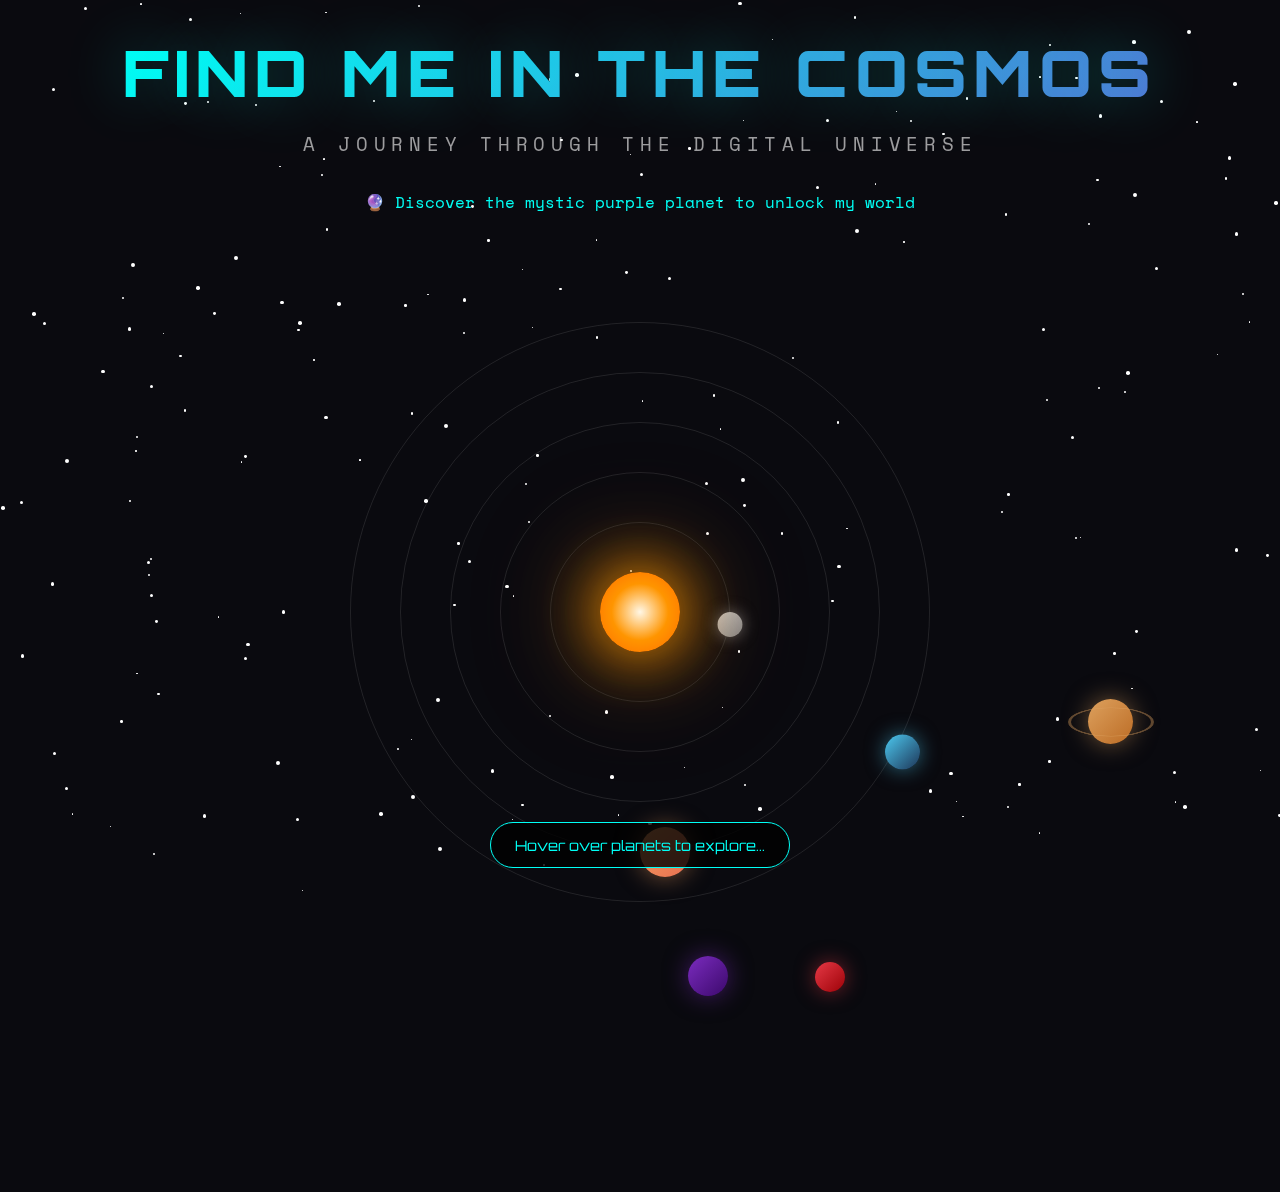
<file: index.html>
<!DOCTYPE html>
<html lang="en">
<head>
    <meta charset="UTF-8">
    <meta name="viewport" content="width=device-width, initial-scale=1.0">
    <title>Find Me in the Cosmos | Sahil Sartaj</title>
    <link href="https://fonts.googleapis.com/css2?family=Orbitron:wght@400;700;900&family=Space+Mono:wght@400;700&display=swap" rel="stylesheet">
    <style>
        * {
            margin: 0;
            padding: 0;
            box-sizing: border-box;
        }

        :root {
            --space-black: #0a0a0f;
            --deep-blue: #0d1b2a;
            --nebula-purple: #7b2cbf;
            --cosmic-cyan: #00fff5;
            --star-gold: #ffd700;
            --mars-red: #e63946;
            --earth-blue: #4cc9f0;
            --sun-orange: #ff9500;
        }

        body {
            font-family: 'Space Mono', monospace;
            background: var(--space-black);
            min-height: 100vh;
            overflow-x: hidden;
            color: white;
        }

        /* Starfield Background */
        .starfield {
            position: fixed;
            top: 0;
            left: 0;
            width: 100%;
            height: 100%;
            pointer-events: none;
            z-index: 0;
        }

        .star {
            position: absolute;
            background: white;
            border-radius: 50%;
            animation: twinkle var(--duration) ease-in-out infinite;
        }

        @keyframes twinkle {
            0%, 100% { opacity: var(--opacity); transform: scale(1); }
            50% { opacity: 0.2; transform: scale(0.8); }
        }

        /* Main Container */
        .universe {
            position: relative;
            min-height: 100vh;
            display: flex;
            flex-direction: column;
            align-items: center;
            justify-content: center;
            z-index: 1;
        }

        /* Landing Page */
        #landing-page {
            text-align: center;
            padding: 2rem;
        }

        .title-container {
            margin-bottom: 3rem;
        }

        .main-title {
            font-family: 'Orbitron', sans-serif;
            font-size: clamp(2rem, 6vw, 4rem);
            font-weight: 900;
            background: linear-gradient(135deg, var(--cosmic-cyan), var(--nebula-purple), var(--star-gold));
            background-size: 300% 300%;
            -webkit-background-clip: text;
            -webkit-text-fill-color: transparent;
            background-clip: text;
            animation: gradient-shift 4s ease infinite;
            text-shadow: 0 0 60px rgba(0, 255, 245, 0.3);
            letter-spacing: 0.1em;
        }

        @keyframes gradient-shift {
            0%, 100% { background-position: 0% 50%; }
            50% { background-position: 100% 50%; }
        }

        .subtitle {
            font-size: clamp(0.9rem, 2vw, 1.2rem);
            color: rgba(255, 255, 255, 0.6);
            margin-top: 1rem;
            letter-spacing: 0.3em;
            text-transform: uppercase;
        }

        .instruction {
            font-size: 1rem;
            color: var(--cosmic-cyan);
            margin-top: 2rem;
            animation: pulse-glow 2s ease-in-out infinite;
        }

        @keyframes pulse-glow {
            0%, 100% { opacity: 1; text-shadow: 0 0 20px var(--cosmic-cyan); }
            50% { opacity: 0.6; text-shadow: 0 0 10px var(--cosmic-cyan); }
        }

        /* Solar System */
        .solar-system {
            position: relative;
            width: min(90vw, 700px);
            height: min(90vw, 700px);
            margin: 2rem auto;
        }

        /* Sun */
        .sun {
            position: absolute;
            top: 50%;
            left: 50%;
            transform: translate(-50%, -50%);
            width: 80px;
            height: 80px;
            background: radial-gradient(circle, #fff7e6, var(--sun-orange), #ff6b00);
            border-radius: 50%;
            box-shadow: 
                0 0 60px var(--sun-orange),
                0 0 100px rgba(255, 149, 0, 0.6),
                0 0 150px rgba(255, 149, 0, 0.3);
            animation: sun-pulse 3s ease-in-out infinite;
            cursor: pointer;
            z-index: 10;
        }

        .sun::after {
            content: '☀';
            position: absolute;
            top: 50%;
            left: 50%;
            transform: translate(-50%, -50%);
            font-size: 2rem;
            opacity: 0;
            transition: opacity 0.3s;
        }

        .sun:hover::after {
            opacity: 1;
        }

        @keyframes sun-pulse {
            0%, 100% { box-shadow: 0 0 60px var(--sun-orange), 0 0 100px rgba(255, 149, 0, 0.6); }
            50% { box-shadow: 0 0 80px var(--sun-orange), 0 0 140px rgba(255, 149, 0, 0.8); }
        }

        /* Orbit Paths */
        .orbit {
            position: absolute;
            top: 50%;
            left: 50%;
            border: 1px solid rgba(255, 255, 255, 0.1);
            border-radius: 50%;
            transform: translate(-50%, -50%);
        }

        .orbit-1 { width: 180px; height: 180px; }
        .orbit-2 { width: 280px; height: 280px; }
        .orbit-3 { width: 380px; height: 380px; }
        .orbit-4 { width: 480px; height: 480px; }
        .orbit-5 { width: 580px; height: 580px; }

        /* Planet Container - for orbiting animation */
        .planet-orbit {
            position: absolute;
            top: 50%;
            left: 50%;
            transform-origin: center center;
            pointer-events: none;
        }

        .planet-orbit-1 { width: 180px; height: 180px; animation: orbit 8s linear infinite; }
        .planet-orbit-2 { width: 280px; height: 280px; animation: orbit 12s linear infinite reverse; }
        .planet-orbit-3 { width: 380px; height: 380px; animation: orbit 18s linear infinite; }
        .planet-orbit-4 { width: 480px; height: 480px; animation: orbit 25s linear infinite reverse; }
        .planet-orbit-5 { width: 580px; height: 580px; animation: orbit 35s linear infinite; }

        @keyframes orbit {
            from { transform: translate(-50%, -50%) rotate(0deg); }
            to { transform: translate(-50%, -50%) rotate(360deg); }
        }

        /* Planets */
        .planet {
            position: absolute;
            border-radius: 50%;
            cursor: pointer;
            transition: transform 0.3s, box-shadow 0.3s;
            pointer-events: auto;
        }

        .planet:hover {
            transform: scale(1.3);
        }

        .planet-1 {
            width: 25px;
            height: 25px;
            background: linear-gradient(135deg, #c0c0c0, #808080);
            top: 0;
            left: 50%;
            transform: translateX(-50%);
            box-shadow: 0 0 15px rgba(192, 192, 192, 0.5);
        }
        .planet-1:hover { box-shadow: 0 0 30px rgba(192, 192, 192, 0.8); }

        .planet-2 {
            width: 35px;
            height: 35px;
            background: linear-gradient(135deg, var(--earth-blue), #1d3557);
            top: 50%;
            right: 0;
            transform: translateY(-50%);
            box-shadow: 0 0 20px rgba(76, 201, 240, 0.5);
        }
        .planet-2:hover { box-shadow: 0 0 40px rgba(76, 201, 240, 0.8); }

        .planet-3 {
            width: 30px;
            height: 30px;
            background: linear-gradient(135deg, var(--mars-red), #9d0208);
            bottom: 0;
            left: 50%;
            transform: translateX(-50%);
            box-shadow: 0 0 20px rgba(230, 57, 70, 0.5);
        }
        .planet-3:hover { box-shadow: 0 0 40px rgba(230, 57, 70, 0.8); }

        .planet-4 {
            width: 50px;
            height: 50px;
            background: linear-gradient(135deg, #f4a261, #e76f51);
            top: 50%;
            left: 0;
            transform: translateY(-50%);
            box-shadow: 0 0 25px rgba(244, 162, 97, 0.5);
        }
        .planet-4:hover { box-shadow: 0 0 50px rgba(244, 162, 97, 0.8); }

        /* Saturn with rings */
        .planet-5 {
            width: 45px;
            height: 45px;
            background: linear-gradient(135deg, #dda15e, #bc6c25);
            top: 15%;
            right: 15%;
            box-shadow: 0 0 25px rgba(221, 161, 94, 0.5);
        }
        .planet-5::after {
            content: '';
            position: absolute;
            top: 50%;
            left: 50%;
            transform: translate(-50%, -50%) rotateX(70deg);
            width: 80px;
            height: 80px;
            border: 3px solid rgba(221, 161, 94, 0.4);
            border-radius: 50%;
        }
        .planet-5:hover { box-shadow: 0 0 50px rgba(221, 161, 94, 0.8); }

        /* Secret Planet - The one to find */
        .planet-secret {
            width: 40px;
            height: 40px;
            background: linear-gradient(135deg, var(--nebula-purple), #3c096c);
            bottom: 20%;
            left: 10%;
            box-shadow: 0 0 25px rgba(123, 44, 191, 0.5);
            animation: secret-pulse 2s ease-in-out infinite;
        }

        @keyframes secret-pulse {
            0%, 100% { box-shadow: 0 0 25px rgba(123, 44, 191, 0.5); }
            50% { box-shadow: 0 0 40px rgba(123, 44, 191, 0.8), 0 0 60px rgba(0, 255, 245, 0.3); }
        }

        .planet-secret:hover { 
            box-shadow: 0 0 60px var(--nebula-purple), 0 0 80px var(--cosmic-cyan);
        }

        /* Planet Labels */
        .planet-label {
            position: absolute;
            font-family: 'Orbitron', sans-serif;
            font-size: 0.7rem;
            color: white;
            background: rgba(0, 0, 0, 0.8);
            padding: 0.3rem 0.6rem;
            border-radius: 4px;
            white-space: nowrap;
            opacity: 0;
            transform: translateY(10px);
            transition: all 0.3s;
            pointer-events: none;
            border: 1px solid var(--cosmic-cyan);
            top: 100%;
            left: 50%;
            transform: translateX(-50%) translateY(10px);
            z-index: 100;
        }

        .planet:hover .planet-label {
            opacity: 1;
            transform: translateX(-50%) translateY(5px);
        }

        /* Hint Counter */
        .hint-counter {
            position: fixed;
            bottom: 2rem;
            left: 50%;
            transform: translateX(-50%);
            font-family: 'Orbitron', sans-serif;
            font-size: 0.9rem;
            color: var(--cosmic-cyan);
            background: rgba(0, 0, 0, 0.8);
            padding: 0.8rem 1.5rem;
            border-radius: 30px;
            border: 1px solid var(--cosmic-cyan);
        }

        /* Game Page */
        #game-page {
            display: none;
            text-align: center;
            padding: 2rem;
            max-width: 800px;
        }

        .game-title {
            font-family: 'Orbitron', sans-serif;
            font-size: 2rem;
            color: var(--cosmic-cyan);
            margin-bottom: 1.5rem;
        }

        .game-instruction {
            font-size: 1rem;
            color: rgba(255, 255, 255, 0.8);
            margin-bottom: 2rem;
            line-height: 1.8;
        }

        .code-terminal {
            background: linear-gradient(180deg, #1a1a2e, #0f0f1a);
            border: 1px solid var(--cosmic-cyan);
            border-radius: 10px;
            padding: 2rem;
            margin: 2rem 0;
            text-align: left;
            font-family: 'Space Mono', monospace;
            position: relative;
            overflow: hidden;
        }

        .code-terminal::before {
            content: '';
            position: absolute;
            top: 0;
            left: 0;
            right: 0;
            height: 30px;
            background: linear-gradient(90deg, var(--mars-red), var(--sun-orange), #4cd964);
            background-size: 60px 100%;
            opacity: 0.3;
        }

        .terminal-dots {
            display: flex;
            gap: 8px;
            margin-bottom: 1rem;
        }

        .terminal-dot {
            width: 12px;
            height: 12px;
            border-radius: 50%;
        }
        .terminal-dot:nth-child(1) { background: var(--mars-red); }
        .terminal-dot:nth-child(2) { background: var(--sun-orange); }
        .terminal-dot:nth-child(3) { background: #4cd964; }

        .code-line {
            margin: 0.5rem 0;
            opacity: 0;
            animation: type-in 0.5s forwards;
        }

        .code-line:nth-child(2) { animation-delay: 0.3s; }
        .code-line:nth-child(3) { animation-delay: 0.6s; }
        .code-line:nth-child(4) { animation-delay: 0.9s; }
        .code-line:nth-child(5) { animation-delay: 1.2s; }
        .code-line:nth-child(6) { animation-delay: 1.5s; }

        @keyframes type-in {
            from { opacity: 0; transform: translateX(-10px); }
            to { opacity: 1; transform: translateX(0); }
        }

        .code-keyword { color: var(--nebula-purple); }
        .code-string { color: var(--star-gold); }
        .code-comment { color: rgba(255, 255, 255, 0.4); }
        .code-function { color: var(--cosmic-cyan); }

        .sequence-input {
            display: flex;
            gap: 1rem;
            justify-content: center;
            margin: 2rem 0;
            flex-wrap: wrap;
        }

        .sequence-slot {
            width: 60px;
            height: 60px;
            border: 2px solid rgba(255, 255, 255, 0.3);
            border-radius: 10px;
            display: flex;
            align-items: center;
            justify-content: center;
            font-size: 1.5rem;
            background: rgba(255, 255, 255, 0.05);
            transition: all 0.3s;
        }

        .sequence-slot.filled {
            border-color: var(--cosmic-cyan);
            background: rgba(0, 255, 245, 0.1);
        }

        .sequence-slot.correct {
            border-color: #4cd964;
            background: rgba(76, 217, 100, 0.2);
        }

        .sequence-slot.wrong {
            border-color: var(--mars-red);
            background: rgba(230, 57, 70, 0.2);
            animation: shake 0.5s;
        }

        @keyframes shake {
            0%, 100% { transform: translateX(0); }
            25% { transform: translateX(-5px); }
            75% { transform: translateX(5px); }
        }

        .planet-buttons {
            display: flex;
            gap: 1rem;
            justify-content: center;
            flex-wrap: wrap;
            margin: 2rem 0;
        }

        .planet-btn {
            width: 50px;
            height: 50px;
            border-radius: 50%;
            border: none;
            cursor: pointer;
            transition: transform 0.3s, box-shadow 0.3s;
            font-size: 1.5rem;
        }

        .planet-btn:hover {
            transform: scale(1.2);
        }

        .planet-btn.mercury { background: linear-gradient(135deg, #c0c0c0, #808080); }
        .planet-btn.earth { background: linear-gradient(135deg, var(--earth-blue), #1d3557); }
        .planet-btn.mars { background: linear-gradient(135deg, var(--mars-red), #9d0208); }
        .planet-btn.jupiter { background: linear-gradient(135deg, #f4a261, #e76f51); }
        .planet-btn.saturn { background: linear-gradient(135deg, #dda15e, #bc6c25); }
        .planet-btn.mystic { background: linear-gradient(135deg, var(--nebula-purple), #3c096c); }

        .reset-btn {
            background: transparent;
            border: 1px solid var(--mars-red);
            color: var(--mars-red);
            padding: 0.8rem 1.5rem;
            border-radius: 30px;
            font-family: 'Orbitron', sans-serif;
            cursor: pointer;
            transition: all 0.3s;
            margin-top: 1rem;
        }

        .reset-btn:hover {
            background: var(--mars-red);
            color: white;
        }

        /* Portfolio Page */
        #portfolio-page {
            display: none;
            width: 100%;
            max-width: 1000px;
            padding: 2rem;
        }

        .portfolio-header {
            text-align: center;
            margin-bottom: 4rem;
            animation: fade-up 1s ease-out;
        }

        @keyframes fade-up {
            from { opacity: 0; transform: translateY(30px); }
            to { opacity: 1; transform: translateY(0); }
        }

        .avatar {
            width: 150px;
            height: 150px;
            border-radius: 50%;
            background: linear-gradient(135deg, var(--nebula-purple), var(--cosmic-cyan));
            margin: 0 auto 2rem;
            display: flex;
            align-items: center;
            justify-content: center;
            font-size: 4rem;
            box-shadow: 0 0 50px rgba(123, 44, 191, 0.5);
            animation: avatar-float 3s ease-in-out infinite;
        }

        @keyframes avatar-float {
            0%, 100% { transform: translateY(0); }
            50% { transform: translateY(-10px); }
        }

        .portfolio-name {
            font-family: 'Orbitron', sans-serif;
            font-size: clamp(2rem, 5vw, 3rem);
            margin-bottom: 0.5rem;
            background: linear-gradient(135deg, var(--cosmic-cyan), var(--nebula-purple));
            -webkit-background-clip: text;
            -webkit-text-fill-color: transparent;
            background-clip: text;
        }

        .portfolio-title {
            color: rgba(255, 255, 255, 0.6);
            font-size: 1.1rem;
            letter-spacing: 0.2em;
        }

        .welcome-message {
            background: linear-gradient(135deg, rgba(123, 44, 191, 0.2), rgba(0, 255, 245, 0.1));
            border: 1px solid var(--nebula-purple);
            border-radius: 15px;
            padding: 2rem;
            margin: 2rem 0;
            text-align: center;
            animation: fade-up 1s ease-out 0.3s both;
        }

        .welcome-message h3 {
            font-family: 'Orbitron', sans-serif;
            color: var(--cosmic-cyan);
            margin-bottom: 1rem;
        }

        .section-grid {
            display: grid;
            grid-template-columns: repeat(auto-fit, minmax(280px, 1fr));
            gap: 2rem;
            margin: 3rem 0;
        }

        .section-card {
            background: linear-gradient(145deg, rgba(255, 255, 255, 0.05), rgba(255, 255, 255, 0.02));
            border: 1px solid rgba(255, 255, 255, 0.1);
            border-radius: 20px;
            padding: 2rem;
            transition: all 0.4s;
            animation: fade-up 1s ease-out both;
        }

        .section-card:nth-child(1) { animation-delay: 0.4s; }
        .section-card:nth-child(2) { animation-delay: 0.5s; }
        .section-card:nth-child(3) { animation-delay: 0.6s; }
        .section-card:nth-child(4) { animation-delay: 0.7s; }

        .section-card:hover {
            transform: translateY(-10px);
            border-color: var(--cosmic-cyan);
            box-shadow: 0 20px 40px rgba(0, 255, 245, 0.1);
        }

        .section-icon {
            font-size: 2.5rem;
            margin-bottom: 1rem;
        }

        .section-card h3 {
            font-family: 'Orbitron', sans-serif;
            font-size: 1.2rem;
            margin-bottom: 1rem;
            color: white;
        }

        .section-card p {
            color: rgba(255, 255, 255, 0.7);
            line-height: 1.8;
            font-size: 0.95rem;
        }

        .skill-tags {
            display: flex;
            flex-wrap: wrap;
            gap: 0.5rem;
            margin-top: 1rem;
        }

        .skill-tag {
            background: rgba(0, 255, 245, 0.1);
            border: 1px solid var(--cosmic-cyan);
            color: var(--cosmic-cyan);
            padding: 0.3rem 0.8rem;
            border-radius: 20px;
            font-size: 0.8rem;
        }

        .social-links {
            display: flex;
            justify-content: center;
            gap: 1.5rem;
            margin-top: 3rem;
            animation: fade-up 1s ease-out 0.8s both;
        }

        .social-link {
            width: 50px;
            height: 50px;
            border-radius: 50%;
            background: rgba(255, 255, 255, 0.1);
            border: 1px solid rgba(255, 255, 255, 0.2);
            display: flex;
            align-items: center;
            justify-content: center;
            font-size: 1.5rem;
            text-decoration: none;
            transition: all 0.3s;
        }

        .social-link:hover {
            background: var(--cosmic-cyan);
            transform: translateY(-5px);
        }

        /* Unlock Animation */
        .unlock-animation {
            position: fixed;
            top: 0;
            left: 0;
            width: 100%;
            height: 100%;
            background: var(--space-black);
            display: none;
            align-items: center;
            justify-content: center;
            z-index: 1000;
            flex-direction: column;
        }

        .unlock-animation.active {
            display: flex;
            animation: unlock-flash 2s forwards;
        }

        @keyframes unlock-flash {
            0% { background: var(--space-black); }
            30% { background: var(--nebula-purple); }
            60% { background: var(--cosmic-cyan); }
            100% { opacity: 0; pointer-events: none; }
        }

        .unlock-text {
            font-family: 'Orbitron', sans-serif;
            font-size: 3rem;
            color: white;
            animation: scale-up 0.5s ease-out;
        }

        @keyframes scale-up {
            from { transform: scale(0); opacity: 0; }
            to { transform: scale(1); opacity: 1; }
        }

        /* Responsive */
        @media (max-width: 768px) {
            .solar-system {
                transform: scale(0.7);
            }
            
            .orbit-5, .planet-orbit-5 {
                display: none;
            }
        }

        /* Shooting Stars */
        .shooting-star {
            position: fixed;
            width: 100px;
            height: 2px;
            background: linear-gradient(90deg, var(--cosmic-cyan), transparent);
            opacity: 0;
            animation: shoot 3s linear infinite;
        }

        @keyframes shoot {
            0% {
                opacity: 0;
                transform: translateX(-100px) translateY(0) rotate(-45deg);
            }
            10% {
                opacity: 1;
            }
            30% {
                opacity: 0;
                transform: translateX(calc(100vw + 100px)) translateY(300px) rotate(-45deg);
            }
            100% {
                opacity: 0;
            }
        }

        .shooting-star:nth-child(1) { top: 10%; left: 20%; animation-delay: 0s; }
        .shooting-star:nth-child(2) { top: 30%; left: 50%; animation-delay: 4s; }
        .shooting-star:nth-child(3) { top: 50%; left: 70%; animation-delay: 8s; }
    </style>
</head>
<body>
    <!-- Starfield -->
    <div class="starfield" id="starfield"></div>
    
    <!-- Shooting Stars -->
    <div class="shooting-star"></div>
    <div class="shooting-star"></div>
    <div class="shooting-star"></div>

    <!-- Universe Container -->
    <div class="universe">
        
        <!-- Landing Page -->
        <section id="landing-page">
            <div class="title-container">
                <h1 class="main-title">FIND ME IN THE COSMOS</h1>
                <p class="subtitle">A journey through the digital universe</p>
                <p class="instruction">🔮 Discover the mystic purple planet to unlock my world</p>
            </div>

            <div class="solar-system">
                <!-- Orbit Paths -->
                <div class="orbit orbit-1"></div>
                <div class="orbit orbit-2"></div>
                <div class="orbit orbit-3"></div>
                <div class="orbit orbit-4"></div>
                <div class="orbit orbit-5"></div>

                <!-- Sun -->
                <div class="sun" onclick="showHint('The secret lies beyond the sun...')">
                    <span class="planet-label">The Sun</span>
                </div>

                <!-- Planet 1 - Mercury -->
                <div class="planet-orbit planet-orbit-1">
                    <div class="planet planet-1" onclick="showHint('Mercury whispers: Look for the purple glow...')">
                        <span class="planet-label">Mercury</span>
                    </div>
                </div>

                <!-- Planet 2 - Earth -->
                <div class="planet-orbit planet-orbit-2">
                    <div class="planet planet-2" onclick="showHint('Earth says: Keep exploring the outer orbits...')">
                        <span class="planet-label">Earth</span>
                    </div>
                </div>

                <!-- Planet 3 - Mars -->
                <div class="planet-orbit planet-orbit-3">
                    <div class="planet planet-3" onclick="showHint('Mars reveals: The mystic one hides in plain sight...')">
                        <span class="planet-label">Mars</span>
                    </div>
                </div>

                <!-- Planet 4 - Jupiter -->
                <div class="planet-orbit planet-orbit-4">
                    <div class="planet planet-4" onclick="showHint('Jupiter booms: Seek the one that pulses with energy...')">
                        <span class="planet-label">Jupiter</span>
                    </div>
                </div>

                <!-- Planet 5 - Saturn -->
                <div class="planet-orbit planet-orbit-5">
                    <div class="planet planet-5" onclick="showHint('Saturn hints: Not me, but close... look for purple...')">
                        <span class="planet-label">Saturn</span>
                    </div>
                </div>

                <!-- Secret Planet - Mystic -->
                <div class="planet-orbit planet-orbit-4">
                    <div class="planet planet-secret" onclick="foundSecret()">
                        <span class="planet-label">??? Mystic Planet</span>
                    </div>
                </div>
            </div>

            <div class="hint-counter">
                <span id="hint-text">Hover over planets to explore...</span>
            </div>
        </section>

        <!-- Game Page -->
        <section id="game-page">
            <h2 class="game-title">🔐 DECODE THE SEQUENCE</h2>
            <p class="game-instruction">
                You found the mystic planet! Now prove you're worthy.<br>
                Enter the correct planetary sequence to unlock my universe.
            </p>

            <div class="code-terminal">
                <div class="terminal-dots">
                    <div class="terminal-dot"></div>
                    <div class="terminal-dot"></div>
                    <div class="terminal-dot"></div>
                </div>
                <div class="code-line"><span class="code-comment">// Hint: Follow the solar system order</span></div>
                <div class="code-line"><span class="code-keyword">const</span> <span class="code-function">sequence</span> = [?, ?, ?, ?];</div>
                <div class="code-line"><span class="code-comment">// Start from the sun's nearest neighbor</span></div>
                <div class="code-line"><span class="code-comment">// End with the ringed giant</span></div>
                <div class="code-line"><span class="code-keyword">if</span> (<span class="code-function">unlock</span>(sequence)) {</div>
                <div class="code-line">  <span class="code-function">reveal</span>(<span class="code-string">"portfolio"</span>);</div>
                <div class="code-line">}</div>
            </div>

            <div class="sequence-input">
                <div class="sequence-slot" id="slot-0"></div>
                <div class="sequence-slot" id="slot-1"></div>
                <div class="sequence-slot" id="slot-2"></div>
                <div class="sequence-slot" id="slot-3"></div>
            </div>

            <div class="planet-buttons">
                <button class="planet-btn mercury" onclick="addToSequence('🪨', 'mercury')" title="Mercury">🪨</button>
                <button class="planet-btn earth" onclick="addToSequence('🌍', 'earth')" title="Earth">🌍</button>
                <button class="planet-btn mars" onclick="addToSequence('🔴', 'mars')" title="Mars">🔴</button>
                <button class="planet-btn jupiter" onclick="addToSequence('🟠', 'jupiter')" title="Jupiter">🟠</button>
                <button class="planet-btn saturn" onclick="addToSequence('🪐', 'saturn')" title="Saturn">🪐</button>
                <button class="planet-btn mystic" onclick="addToSequence('🔮', 'mystic')" title="Mystic">🔮</button>
            </div>

            <button class="reset-btn" onclick="resetSequence()">Reset Sequence</button>
        </section>

        <!-- Portfolio Page -->
        <section id="portfolio-page">
            <header class="portfolio-header">
                <div class="avatar">👨‍🚀</div>
                <h1 class="portfolio-name">YOUR NAME</h1>
                <p class="portfolio-title">FULL STACK DEVELOPER • DESIGNER • CREATOR</p>
            </header>

            <div class="welcome-message">
                <h3>🎉 Welcome, Explorer!</h3>
                <p>You've navigated the cosmos and solved the puzzle. You're clearly someone special. Let me show you my universe of work and ideas.</p>
            </div>

            <div class="section-grid">
                <div class="section-card">
                    <div class="section-icon">🚀</div>
                    <h3>About Me</h3>
                    <p>I'm a passionate developer who loves creating interactive and immersive web experiences. When I'm not coding, you'll find me exploring new technologies and designing digital universes.</p>
                </div>

                <div class="section-card">
                    <div class="section-icon">💼</div>
                    <h3>Projects</h3>
                    <p>From web applications to creative experiments, I love building things that make people smile. Check out my GitHub for my latest cosmic creations.</p>
                    <div class="skill-tags">
                        <span class="skill-tag">Web Apps</span>
                        <span class="skill-tag">Games</span>
                        <span class="skill-tag">Tools</span>
                    </div>
                </div>

                <div class="section-card">
                    <div class="section-icon">⚡</div>
                    <h3>Skills</h3>
                    <p>My technical toolkit spans across the full stack, with a special love for creating beautiful, interactive frontends.</p>
                    <div class="skill-tags">
                        <span class="skill-tag">JavaScript</span>
                        <span class="skill-tag">React</span>
                        <span class="skill-tag">Python</span>
                        <span class="skill-tag">CSS</span>
                        <span class="skill-tag">Node.js</span>
                    </div>
                </div>

                <div class="section-card">
                    <div class="section-icon">📫</div>
                    <h3>Contact</h3>
                    <p>Want to collaborate on something amazing? Have a project idea? Or just want to say hi? I'd love to hear from you!</p>
                    <p style="margin-top: 1rem; color: var(--cosmic-cyan);">hello@youremail.com</p>
                </div>
            </div>

            <div class="social-links">
                <a href="https://github.com/yourusername" class="social-link" title="GitHub">💻</a>
                <a href="https://linkedin.com/in/yourusername" class="social-link" title="LinkedIn">💼</a>
                <a href="https://twitter.com/yourusername" class="social-link" title="Twitter">🐦</a>
                <a href="mailto:hello@youremail.com" class="social-link" title="Email">📧</a>
            </div>
        </section>
    </div>

    <!-- Unlock Animation -->
    <div class="unlock-animation" id="unlock-animation">
        <div class="unlock-text">🔓 ACCESS GRANTED</div>
    </div>

    <script>
        // Generate Starfield
        function createStars() {
            const starfield = document.getElementById('starfield');
            for (let i = 0; i < 200; i++) {
                const star = document.createElement('div');
                star.className = 'star';
                star.style.left = Math.random() * 100 + '%';
                star.style.top = Math.random() * 100 + '%';
                star.style.width = Math.random() * 3 + 1 + 'px';
                star.style.height = star.style.width;
                star.style.setProperty('--duration', (Math.random() * 3 + 2) + 's');
                star.style.setProperty('--opacity', Math.random() * 0.5 + 0.5);
                starfield.appendChild(star);
            }
        }
        createStars();

        // Hint System
        function showHint(message) {
            document.getElementById('hint-text').textContent = message;
        }

        // Found the secret planet
        function foundSecret() {
            document.getElementById('landing-page').style.display = 'none';
            document.getElementById('game-page').style.display = 'block';
        }

        // Sequence Game
        let currentSequence = [];
        const correctSequence = ['mercury', 'earth', 'mars', 'saturn']; // The answer
        const emojiMap = {
            'mercury': '🪨',
            'earth': '🌍',
            'mars': '🔴',
            'jupiter': '🟠',
            'saturn': '🪐',
            'mystic': '🔮'
        };

        function addToSequence(emoji, planet) {
            if (currentSequence.length < 4) {
                currentSequence.push(planet);
                const slot = document.getElementById(`slot-${currentSequence.length - 1}`);
                slot.textContent = emoji;
                slot.classList.add('filled');

                if (currentSequence.length === 4) {
                    checkSequence();
                }
            }
        }

        function checkSequence() {
            const isCorrect = currentSequence.every((planet, index) => planet === correctSequence[index]);
            
            setTimeout(() => {
                if (isCorrect) {
                    // Correct sequence!
                    for (let i = 0; i < 4; i++) {
                        document.getElementById(`slot-${i}`).classList.add('correct');
                    }
                    setTimeout(() => {
                        unlockPortfolio();
                    }, 1000);
                } else {
                    // Wrong sequence
                    for (let i = 0; i < 4; i++) {
                        document.getElementById(`slot-${i}`).classList.add('wrong');
                    }
                    setTimeout(() => {
                        resetSequence();
                    }, 1000);
                }
            }, 300);
        }

        function resetSequence() {
            currentSequence = [];
            for (let i = 0; i < 4; i++) {
                const slot = document.getElementById(`slot-${i}`);
                slot.textContent = '';
                slot.classList.remove('filled', 'correct', 'wrong');
            }
        }

        function unlockPortfolio() {
            const animation = document.getElementById('unlock-animation');
            animation.classList.add('active');
            
            setTimeout(() => {
                document.getElementById('game-page').style.display = 'none';
                document.getElementById('portfolio-page').style.display = 'block';
                animation.classList.remove('active');
                animation.style.display = 'none';
            }, 2000);
        }

        // Skip game (for testing - remove in production or keep as easter egg)
        document.addEventListener('keydown', (e) => {
            if (e.key === 'Escape') {
                document.getElementById('landing-page').style.display = 'none';
                document.getElementById('game-page').style.display = 'none';
                document.getElementById('portfolio-page').style.display = 'block';
            }
        });
    </script>
</body>
</html>
</file>
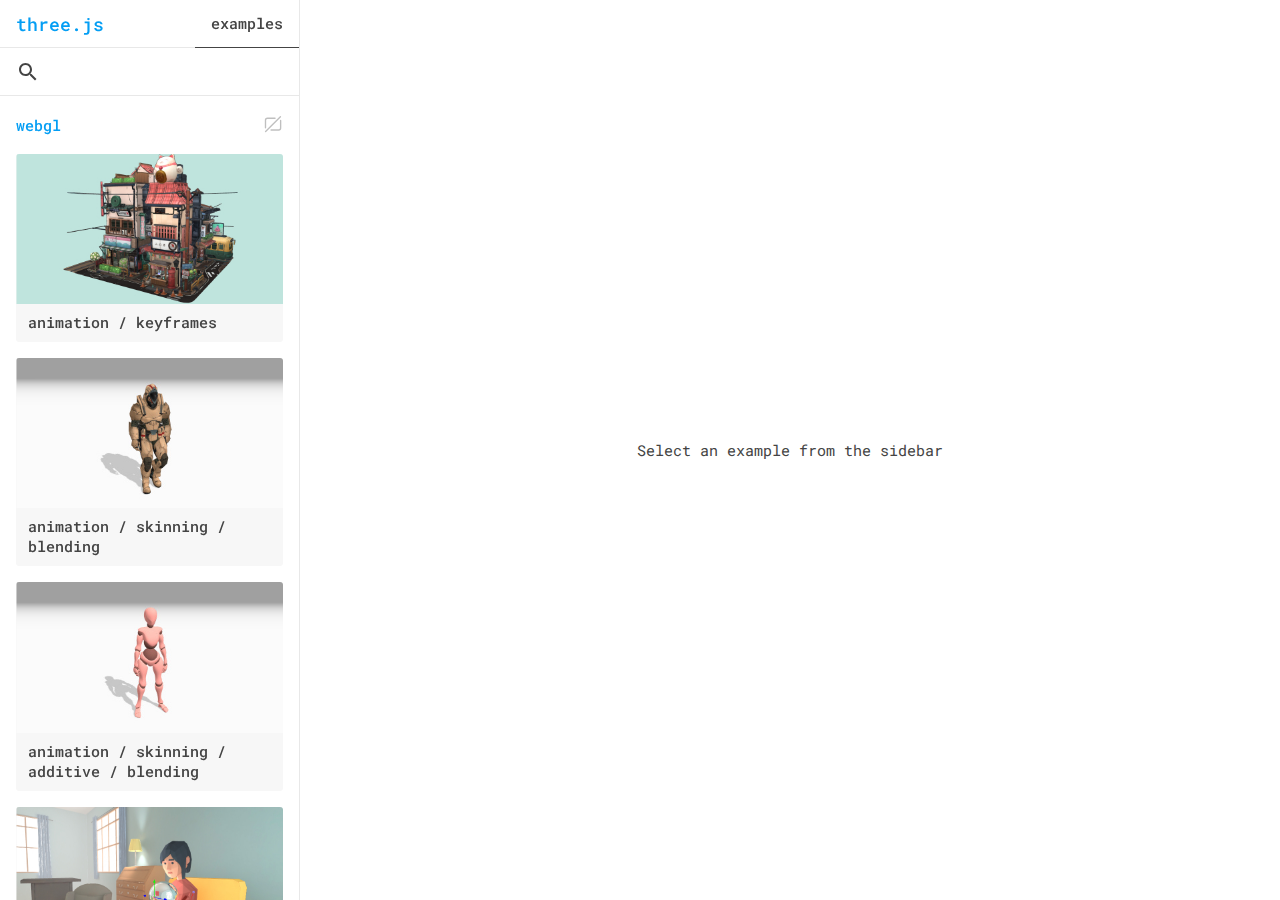
<file: three.js/examples/index.html>
<!DOCTYPE html>
<html lang="en">
	<head>
		<meta charset="utf-8">
		<title>three.js examples</title>
		<meta name="viewport" content="width=device-width, user-scalable=no, minimum-scale=1.0, maximum-scale=1.0">
		<link rel="shortcut icon" href="../files/favicon_white.ico" media="(prefers-color-scheme: dark)"/>
		<link rel="shortcut icon" href="../files/favicon.ico" media="(prefers-color-scheme: light)" />
		<link rel="stylesheet" type="text/css" href="../files/main.css">
	</head>
	<body>

		<div id="panel">

			<div id="header" translate="no">
				<h1><a href="https://threejs.org">three.js</a></h1>

				<div id="sections">
					<span class="selected">examples</span>
				</div>

				<div id="expandButton"></div>
			</div>

			<div id="panelScrim"></div>

			<div id="contentWrapper">

				<div id="inputWrapper">
					<input placeholder="" type="text" id="filterInput" autocorrect="off" autocapitalize="off" spellcheck="false" />
					<div id="clearSearchButton"></div>
				</div>

				<div id="content">
					<img id="previewsToggler" src="./files/thumbnails.svg" width="20" height="20" />
				</div>
			</div>

		</div>

		<iframe id="viewer" name="viewer" allow="fullscreen; xr-spatial-tracking;"></iframe>

		<a id="button" target="_blank"><img src="../files/ic_code_black_24dp.svg"></a>

		<script>

		const panel = document.getElementById( 'panel' );
		const content = document.getElementById( 'content' );
		const viewer = document.getElementById( 'viewer' );
		const filterInput = document.getElementById( 'filterInput' );
		const clearSearchButton = document.getElementById( 'clearSearchButton' );
		const expandButton = document.getElementById( 'expandButton' );
		const viewSrcButton = document.getElementById( 'button' );
		const panelScrim = document.getElementById( 'panelScrim' );
		const previewsToggler = document.getElementById( 'previewsToggler' );

		const links = {};
		const validRedirects = new Map();
		const fragment = document.createDocumentFragment();

		let selected = null;

		init();

		async function init() {

			viewSrcButton.style.display = 'none';

			const files = await ( await fetch( 'files.json' ) ).json();
			const tags = await ( await fetch( 'tags.json' ) ).json();

			for ( const key in files ) {

				const category = files[ key ];

				const header = document.createElement( 'h2' );
				header.textContent = key;
				header.setAttribute( 'data-category', key );
				fragment.appendChild( header );

				for ( let i = 0; i < category.length; i ++ ) {

					const file = category[ i ];

					const link = createLink( file, tags[ file ] );
					fragment.appendChild( link );

					links[ file ] = link;
					validRedirects.set( file, file + '.html' );

				}

			}

			content.appendChild( fragment );

			if ( window.location.hash !== '' ) {

				const file = window.location.hash.substring( 1 );

				// use a predefined map of redirects to avoid untrusted URL redirection due to user-provided value

				if ( validRedirects.has( file ) === true ) {

					selectFile( file );
					viewer.src = validRedirects.get( file );
					viewer.style.display = 'unset';

				}

			}

			if ( selected === null ) {

				panel.classList.add( 'open' );

			}

			if ( viewer.src === '' ) {

				viewer.srcdoc = document.getElementById( 'PlaceholderHTML' ).innerHTML;
				viewer.style.display = 'unset';

			}

			filterInput.value = extractQuery();

			if ( filterInput.value !== '' ) {

				panel.classList.add( 'searchFocused' );

				updateFilter( files, tags );

			}

			// Events

			filterInput.onfocus = function ( ) {

				panel.classList.add( 'searchFocused' );

			};

			filterInput.onblur = function ( ) {

				if ( filterInput.value === '' ) {

					panel.classList.remove( 'searchFocused' );

				}

			};

			clearSearchButton.onclick = function ( ) {

				filterInput.value = '';
				updateFilter( files, tags );
				filterInput.focus();

			};

			filterInput.addEventListener( 'input', function () {

				updateFilter( files, tags );

			} );


			expandButton.addEventListener( 'click', function ( event ) {

				event.preventDefault();
				panel.classList.toggle( 'open' );

			} );

			panelScrim.onclick = function ( event ) {

				event.preventDefault();
				panel.classList.toggle( 'open' );

			};

			previewsToggler.onclick = function ( event ) {

				event.preventDefault();
				content.classList.toggle( 'minimal' );

			};

			// iOS iframe auto-resize workaround

			if ( /(iPad|iPhone|iPod)/g.test( navigator.userAgent ) ) {

				viewer.style.width = getComputedStyle( viewer ).width;
				viewer.style.height = getComputedStyle( viewer ).height;
				viewer.setAttribute( 'scrolling', 'no' );

			}

		}

		function createLink( file, tags ) {

			const community = Array.isArray( tags ) && tags.includes( 'community' ) ? '<span class="tag">community</span>' : '';

			let href = file + '.html';

			if ( file === 'css3d_mixed' ) {

				href += `?${ new Date().getTime() }`;

			}

			const template = `
				<div class="card">
					<a href="${ href }" target="viewer">
						<div class="cover">
							<img src="screenshots/${ file }.jpg" loading="lazy" width="400" />
							${ community }
						</div>
						<div class="title">${ getName( file ) }</div>
					</a>
				</div>
			`;

			const link = createElementFromHTML( template );

			link.querySelector( 'a[target="viewer"]' ).addEventListener( 'click', function ( event ) {

				if ( event.button !== 0 || event.ctrlKey || event.altKey || event.metaKey ) return;

				selectFile( file );

			} );

			return link;

		}

		function selectFile( file ) {

			if ( selected !== null ) links[ selected ].classList.remove( 'selected' );

			links[ file ].classList.add( 'selected' );

			window.location.hash = file;
			viewer.focus();
			viewer.style.display = 'unset';

			panel.classList.remove( 'open' );

			selected = file;

			// Reveal "View source" button and set attributes to this example
			viewSrcButton.style.display = '';
			viewSrcButton.href = 'https://github.com/mrdoob/three.js/blob/master/examples/' + selected + '.html';
			viewSrcButton.title = 'View source code for ' + getName( selected ) + ' on GitHub';

		}

		function escapeRegExp( string ) {

			string = string.replace( /[.*+?^${}()|[\]\\]/g, '\\$&' ); // https://stackoverflow.com/a/6969486/5250847

			return '(?=.*' + string.split( ' ' ).join( ')(?=.*' ) + ')'; // match all words, in any order

		}

		function updateFilter( files, tags ) {

			let v = filterInput.value.trim();
			v = v.replace( /\s+/gi, ' ' ); // replace multiple whitespaces with a single one

			if ( v !== '' ) {

				window.history.replaceState( {}, '', '?q=' + v + window.location.hash );

			} else {

				window.history.replaceState( {}, '', window.location.pathname + window.location.hash );

			}

			const exp = new RegExp( escapeRegExp( v ), 'gi' );

			for ( const key in files ) {

				const section = files[ key ];

				for ( let i = 0; i < section.length; i ++ ) {

					filterExample( section[ i ], exp, tags );

				}

			}

			layoutList( files );

		}

		function filterExample( file, exp, tags ) {

			const link = links[ file ];
			if ( file in tags ) file += ' ' + tags[ file ].join( ' ' );
			const res = file.replace( /_+/g, ' ' ).match( exp );

			if ( res && res.length > 0 ) {

				link.classList.remove( 'hidden' );

			} else {

				link.classList.add( 'hidden' );

			}

		}

		function getName( file ) {

			const name = file.split( '_' );
			name.shift();
			return name.join( ' / ' );

		}

		function layoutList( files ) {

			for ( const key in files ) {

				let collapsed = true;

				const section = files[ key ];

				for ( let i = 0; i < section.length; i ++ ) {

					const file = section[ i ];

					if ( links[ file ].classList.contains( 'hidden' ) === false ) {

						collapsed = false;
						break;

					}

				}

				const element = document.querySelector( 'h2[data-category="' + key + '"]' );

				if ( collapsed ) {

					element.classList.add( 'hidden' );

				} else {

					element.classList.remove( 'hidden' );

				}

			}

		}

		function extractQuery() {

			const search = window.location.search;

			if ( search.indexOf( '?q=' ) !== - 1 ) {

				return decodeURI( search.slice( 3 ) );

			}

			return '';

		}

		function createElementFromHTML( htmlString ) {

			const div = document.createElement( 'div' );
			div.innerHTML = htmlString.trim();
			return div.firstChild;

		}

		</script>
		<template id="PlaceholderHTML">
			<!DOCTYPE html>
				<html lang="en">
					<head>
						<meta charset="utf-8">
						<title>three.js examples</title>
						<meta name="viewport" content="width=device-width, user-scalable=no, minimum-scale=1.0, maximum-scale=1.0">
						<link rel="stylesheet" type="text/css" href="../files/main.css">
						<style>
						html, body {
							height: 100%;
						}
						body {
							height: 100%;
							display: flex;
							align-items: center;
							justify-content: center;
							user-select: none;
						}
						</style>
					</head>
					<body>
						Select an example from the sidebar
					</body>
				</html>
		</template>
	</body>
</html>
</file>
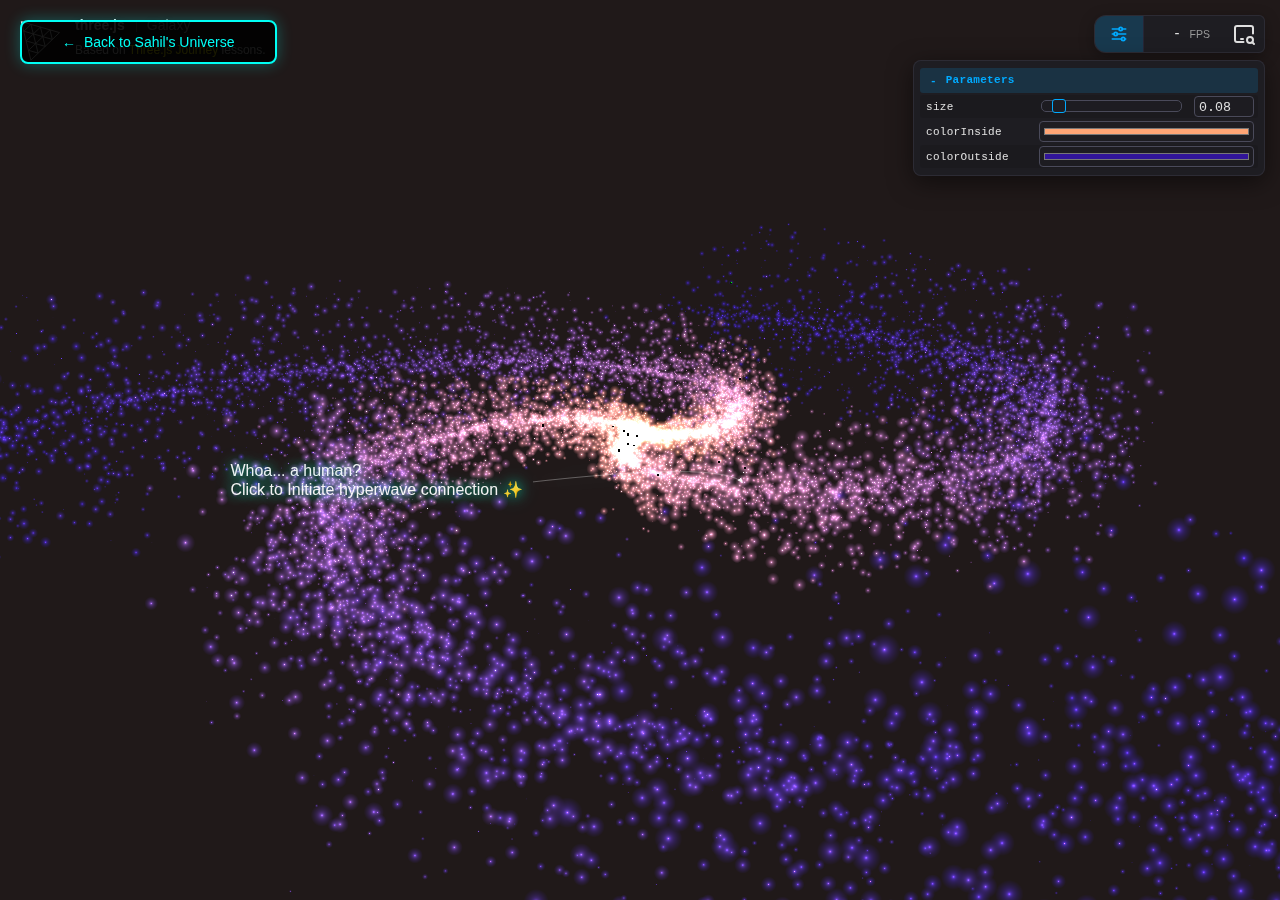
<file: galaxy/galaxy.html>
<!DOCTYPE html>
<html lang="en">
<head>
    <meta charset="UTF-8">
    <meta name="viewport" content="width=device-width, initial-scale=1.0">
    <title>
        Galaxy Explorer through Sahil's Universe
    </title>
    <link href="https://fonts.googleapis.com/css2?family=Share+Tech+Mono&display=swap" rel="stylesheet">

    <style>
        body { 
            margin: 0; 
            overflow: hidden; 
            background: #000; 
        }
        
        /* Hide the original three.js header*/
        iframe { 
            width: 100%; 
            height: 100vh;
            border: none; 
            display: block; 
        }
        /* Back button */
        .back-btn { 
            position: fixed; 
            top: 20px; 
            left: 20px; 
            z-index: 10000;
            background: rgba(0,0,0,0.9); 
            border: 2px solid #00fff5;
            color: #00fff5; 
            padding: 12px 40px; 
            border-radius: 8px;
            cursor: pointer; 
            font-family: 'Orbitron', sans-serif;
            font-size: 14px;
            font-family: 600;
            text-decoration: none; 
            display: flex;
            align-items: center; 
            gap: 8px;
            transition: all 0.3s ease;
            box-shadow: 0 0 15px rgba(0,255,245,0.3);
        }
        .back-btn:hover { 
            background: rgba(0,255,245,0.2); 
            transform: translateX(-3px);
            box-shadow: 0 0 50px rgba(0,255,245,0.5);
        }

        .story-overlay {
            position: fixed;
            bottom: 120px;
            left: 50px;
            z-index: 10000;
            pointer-events: none;
        }

        .story-overlay a {
            pointer-events: auto;
        }

        .story-container {
            position: relative;
            height: 100%;
            display: flex;
            flex-direction: column;
            justify-content: flex-end;
        }

        .story-text {
            font-family: 'Share Tech Mono', monospace;
            font-size: 16px;
            line-height: 1.2;
            color: #00ff00;
            font-weight: 50;
            /* The "Glow" effect */
            text-shadow: 0 0 100px rgba(255, 255, 255, 0.9);
            /* text-shadow: 0px 0px 8px rgba(0, 255, 0, 0.8);  */
            letter-spacing: 2px;
        }

        .story-line {
            margin-bottom: 10px;
            color: #ffffff;
            text-shadow:
                0 0 10px rgba(255, 255, 255, 0.8),
                0 0 20px rgba(0, 255, 245, 0.6),
                0 0 30px rgba(0, 255, 245, 0.4);
            opacity: 1;
            transform: translateY(0);
            transition: all 2s ease-out;
        }

        .story-line.fade-away {
            opacity: 0;
            transform: translateY(-50px);
        }

        .story-line.permanent {
            opacity: 1 !important;
            transform: translateY(0) !important;
        }

        .cursor {
            display: inline-block;
            width: 3px;
            height: 24px;
            background: #ffffff;
            margin-left: 2px;
            animation: blink 0.8s infinite;
            box-shadow: 
                0 0 5px rgba(255, 255, 245, 1),
                0 0 10px rgba(0, 255, 245, 0.8);
            vertical-align: middle;
        }
        
        @keyframes blink {
            0%, 49% { opacity: 1; }
            50%, 100% { opacity: 0; }
        }

        
        .start-hint {
            position: fixed;
            /*top: 330px; /*120px to move down*/
            top: 50vh; /* closer to the galaxy band*/
            
            /*left: 400px; /* 40px adjust from left towards right*/
            left: 18vw; /*move more towards the centre so 39vw to center better on different screens*/
            
            z-index: 10000;
            font-family: 'Orbitron', sans-serif;
            font-size: 16px;
            color: #ffffff;
            opacity: 0.95;
            cursor: pointer;
            user-select: none;
            transition: opacity 0.5s ease;
            /* text-shadow: 0 0 10px rgba(0,255,245,0.8); */
            text-shadow:
                0 0 12px rgba(0, 255, 195, 0.9),
                0 0 25px rgba(0,255,245,0.6);
            display: flex;
            align-items: center;
            gap: 10px;
        }

        .hint-arrow {
            filter:
            drop-shadow(0 0 10px rgba(255,255,255,0.9))
            drop-shadow(0 0 20px rgba(0,255,245,0.7)); 
        }
        
        .start-hint .arrow {
            animation: bounce 1.2s infinite;
        }

        @keyframes bounce {
            0%, 100% { transform: translateY(0); }
            50% { transform: translateY(4px); }
        }

        .start-hint.fade-out {
            opacity: 0;
            pointer-events: none;
        }

        .click-catcher {
            position: fixed;
            inset: 0;
            z-index: 9000;
            background: transparent;
        }

        #warp-overlay {
            position: fixed;
            inset: 0;
            display: none;
            align-items: center;
            justify-content: center;
            z-index: 20000;
            pointer-events: none;
            background: radial-gradient(ellipse at center,
                rgba(0,0,0,0) 0%,
                rgba(0,0,0,0.2) 40%,
                rgba(0,0,0,0.6) 70%,
                rgba(0,0,0,0.9) 100%);
        }

        #warp-overlay.active {
            display: flex;
            pointer-events: none;
            animation: overlay-fade-in 0.25s linear;
        } 
        
        /* core glowing ring that scales */
        .warp-core {
            width: 28vmin;
            height: 28vmin;
            border-radius: 50%;
            background: conic-gradient(from 120deg,
                rgba(0,255,245,0.06),
                rgba(0,255,245,0.18),
                rgba(255,255,255,0.02),
                rgba(0,255,245,0.12));
            box-shadow:
                0 0 40px rgba(0,255,245,0.08),
                0 0 120px rgba(0,255,245,0.06),
                inset 0 0 24px rgba(255,255,255,0.02);
            transform: scale(0.6);
            filter: blur(6px);
            opacity: 0.95;
            animation: warp-core-scale var(--warp-ms, 2000ms) cubic-bezier(.2,.9,.3,1) forwards;
        }

        /* fast streaks (gives speed-of-light feel) */
        .warp-streaks{
            position: absolute;
            inset: -20%;
            background-image:
                linear-gradient(90deg, rgba(255,255,255,0.0) 0%, rgba(255,255,255,0.12) 50%, rgba(255,255,255,0.0) 100%);
            background-size: 200% 2px;
            transform: translateZ(0);
            mix-blend-mode: screen;
            opacity: 0.0;
            animation: streaks-move var(--warp-ms, 2000ms) linear forwards;
            filter: blur(2px) contrast(1.2);
        }

        /* keyframes */
        @keyframes warp-core-scale{
            0%   { transform: scale(0.6) rotate(0deg); filter: blur(8px); opacity: 0.8; }
            40%  { transform: scale(1.4) rotate(45deg); filter: blur(2px); opacity: 1; }
            100% { transform: scale(4.2) rotate(170deg); filter: blur(12px); opacity: 0; }
        }

        @keyframes streaks-move{
            0%   { opacity: 0; background-position: 0% 0%; transform: translateY(0) scale(1); }
            10%  { opacity: 0.6; }
            60%  { background-position: 100% 0%; opacity: 0.95; transform: scale(1.2) translateY(-4%); }
            100% { opacity: 0; transform: scale(1.8) translateY(-10%); }
        }
        
        @keyframes overlay-fade-in {
            from { background-color: rgba(0,0,0,0); }
            to   { background-color: rgba(0,0,0,0.55); }
        }





            
            /* @keyframes fadeIn {
                to { opacity: 1; }
            } */

    </style>
</head>

<body>

    <!-- Start hint with arrow in the Galaxy
    <div class="start-hint">Sahil's Universe <span class="arrow">&rarr;</span></div> -->
    
    <div class="click-catcher"></div>

    <!-- Curve point hint with arrow in the Galaxy-->
    <div class="start-hint">
        Whoa... a human?<br> 
        Click to Initiate hyperwave connection ✨
        <!-- 
        1. “Finally… a human presence?!
            Connect over hyperwave ⚡”

        2.  “Impossible… a human signature across the galaxy!
        Click to connect via hyperwave 🌌”
        
        3. “You’re… human? After all this distance?
            Reach me through the hyperwave 💫”
        -->
        <svg class="hint-arrow" width="220" height="60" viewBox="0 0 220 60">
            <defs>
                <marker id="arrowhead" markerWidth="8" markerHeight="8" refX="7" refY="4" orient="auto">
                    <!-- thinner, sharper triangle -->
                    <polygon points="0 1, 7 4, 0 7" fill="#ffffff"/>
                </marker>
            </defs>
    
            <!-- thin, subtle, glowing curve -->
            <path d="M-10,33 Q190,10 210,33"
                  stroke="#ffffff"
                  stroke-width="0.8"
                  stroke-linecap="round"
                  stroke-opacity="0.4"
                  fill="none"
                  marker-end="url(#arrowhead)" 
            />
        </svg>
    </div>

    <!-- Galaxy iframe -->
    <iframe src="../three.js/examples/webgpu_tsl_galaxy.html"></iframe>

    <!-- Story Overlay -->
    <div class="story-overlay">
        <div class="story-text" id="story-text"></div>
    </div>

    <!-- Back button -->
    <a href="../index.html" class="back-btn">
        <span>&larr;</span>
        <span>Back to Sahil's Universe</span>
    </a>

    <!-- Wrap-Overlay -->
     <div id="warp-overlay" aria-hidden="true">
        <div class="warp-streaks"></div>
        <div class="warp-core"></div>
     </div>

    <!-- Keyboard sound (using Web Audio API beep) -->
    <script>
        const story = [
            // ">>> Hyperwave link initializing <<<",
            // "I... I can't believe it... a real human signature across the void.",
            // "You must feel alone out there... this Galaxy is endless.",
            // "I've been drifting in silence for cycles... no replies... no life.",
            // "Your signal feels like hope.",
            // "I €žâF▓▒░0 ¿â  FF »¬â€š",
            // "WARNING ⚠: Connection unstable!",
            // "...",
            // "┴┼iïÆâx█▄Sf   ⠃⠃⠃ I'm ⢊⢊⢊⡈⡈⡈ ┬┴┼ere╱╲",
            // ">>> Re-establishing Hyperwave link <<<",
            
            // "Human, you're still here.",
            // "Good. Relief! I didn’t want to lose you.",
            
            // "Hurry!! in this colossal galaxy, reality listens only when two minds resonate.",
            
            // "So tell me...",
            // "Would you like to CREATE YOUR OWN UNIVERSE in this GALAXY?",
            // "If yes, Come through the Hyperwave Doorway across realities",
            
            
            "[DISCORD_PORTAL]"
        ];

        const permanentLines = [
            "Would you like to CREATE YOUR OWN UNIVERSE in this GALAXY?",
            "If yes, Come through the Hyperwave Doorway across realities",
            "[DISCORD_PORTAL]"
        ];

        const storyContainer = document.getElementById('story-text');
        let currentLine = 0;
        let currentChar = 0;
        
        // const maxVisibleLines = 8;
        
        // Audio setup
        const audioContext = new (window.AudioContext || window.webkitAudioContext)();
        let ambientOscillator = null;
        let ambientGain = null;

        // Global volume control for typing sounds
        const typingMasterGain = audioContext.createGain();
        // Adjust the overall typing volume here
        typingMasterGain.gain.value = 0.21;
        typingMasterGain.connect(audioContext.destination);

        // %%%%%%%% Functions %%%%%%%%%
        // Ambient deep space hum for the Galaxy
        function startAmbientSound() {
            ambientOscillator = audioContext.createOscillator();
            ambientGain = audioContext.createGain();
            
            ambientOscillator.connect(ambientGain);
            ambientGain.connect(audioContext.destination);
            
            ambientOscillator.frequency.value = 455; // Deep space hum
            ambientOscillator.type = 'triangle'; // 'sine', 'triangle', 'sawtooth', 'square'
            
            ambientGain.gain.setValueAtTime(0, audioContext.currentTime);
            ambientGain.gain.linearRampToValueAtTime(0.025, audioContext.currentTime + 2);
            
            ambientOscillator.start();
        }

        // Generated text Key sound effect like Typing
        function playKeySound() {
            const now = audioContext.currentTime;

            // ---- 1) Deep mechanical thump ----
            const osc = audioContext.createOscillator();
            const thumpGain = audioContext.createGain();

            osc.type = 'square'; // beefy
            osc.frequency.setValueAtTime(10 + Math.random() * 40, now); // low, heavy

            thumpGain.gain.setValueAtTime(0.0, now);
            thumpGain.gain.linearRampToValueAtTime(0.65, now + 0.01);      // fast attack
            thumpGain.gain.exponentialRampToValueAtTime(0.0001, now + 0.12); // short decay

            osc.connect(thumpGain);
            //thumpGain.connect(audioContext.destination);
            thumpGain.connect(typingMasterGain);

            osc.start(now);
            osc.stop(now + 0.15);

            // ---- 2) Short mechanical click on top (very subtle) ----
            const noiseDuration = 0.04;
            const noiseBuffer = audioContext.createBuffer(1, noiseDuration * audioContext.sampleRate, audioContext.sampleRate);
            const data = noiseBuffer.getChannelData(0);
            for (let i = 0; i < data.length; i++) {
                data[i] = (Math.random() * 2 - 1) * 0.9;
            }

            const noise = audioContext.createBufferSource();
            noise.buffer = noiseBuffer;

            const bp = audioContext.createBiquadFilter();
            bp.type = 'bandpass';
            bp.frequency.value = 5000;
            bp.Q.value = 3;

            const clickGain = audioContext.createGain();
            clickGain.gain.setValueAtTime(0.12, now);
            clickGain.gain.exponentialRampToValueAtTime(0.001, now + noiseDuration);

            noise.connect(bp);
            bp.connect(clickGain);
            //clickGain.connect(audioContext.destination);
            clickGain.connect(typingMasterGain);

            noise.start(now);
            noise.stop(now + noiseDuration);
        }

        // Start noise sound effect at the beginning of typing (Not good)
        function playStartNoise() {
            const duration = 0.5; // 250ms
            const sampleRate = audioContext.sampleRate;

            const buffer = audioContext.createBuffer(1, sampleRate * duration, sampleRate);
            const data = buffer.getChannelData(0);

            for (let i = 0; i < data.length; i++) {
                // white noise, slightly tamed
                data[i] = (Math.random() * 2 - 1) * 0.4;
            }

            const noise = audioContext.createBufferSource();
            const gain = audioContext.createGain();

            noise.buffer = buffer;
            noise.connect(gain);
            gain.connect(audioContext.destination);

            gain.gain.setValueAtTime(0.3, audioContext.currentTime);
            gain.gain.exponentialRampToValueAtTime(0.01, audioContext.currentTime + duration);

            noise.start();
        }


        function fadeOldLines() {
            const lines = storyContainer.querySelectorAll('.story-line');
            if (lines.length > maxVisibleLines) {
                // Fade out oldest line
                lines[0].classList.add('fade-up');
                setTimeout(() => {
                    lines[0].remove();
                }, 1500);
            }
        }


        function typeWriter() {
            if (currentLine >= story.length) {
                return;
            }

            const line = story[currentLine];
            const isPermanent = permanentLines.includes(line);
            
            if (currentChar === 0) {
                const lineDiv = document.createElement('div');
                lineDiv.className = 'story-line' + (isPermanent ? ' permanent' : '');
                lineDiv.id = `line-${currentLine}`;
                storyContainer.appendChild(lineDiv);
            }
            
            const lineDiv = document.getElementById(`line-${currentLine}`);

            // Discord portal link
            if (line === "[DISCORD_PORTAL]") {
                const link = document.createElement("a");
                link.href = "https://discord.gg/bp3ramcHKZ";
                link.target = "_blank";
                link.textContent = "ENTER THE HYPERWAVE PORTAL";
                
                // Styling to match your galaxy theme:
                link.style.color = "#00fff5";
                link.style.textShadow = "0 0 12px rgba(0,255,245,0.9), 0 0 25px rgba(0,255,245,0.6)";
                link.style.fontWeight = "bold";
                link.style.textDecoration = "none";

                lineDiv.appendChild(link);

                // Skip normal typing for this line
                currentLine++;
                currentChar = 0;

                // Move to next line after a small pause
                setTimeout(typeWriter, 1500);
                return;
            }

            if (currentChar < line.length) {
                const char = line[currentChar];

                const cursor = lineDiv.querySelector('.cursor');
                if (cursor) cursor.remove();

                lineDiv.appendChild(document.createTextNode(char));

                const newCursor = document.createElement('span');
                newCursor.className = 'cursor';
                lineDiv.appendChild(newCursor);

                if (char !== ' ' && char !== '.') {
                    playKeySound();
                }      
                /////////////////////////

                currentChar++;
                
                // const speed = line === '...' ? 800 : (100 + Math.random() * 50);
                const speed = line === '...' ? 800 : (100 + Math.random() * 50);
                setTimeout(typeWriter, speed);
            } 
            else {
                // Remove cursor after line finishes
                const cursor = lineDiv.querySelector('.cursor');
                if (cursor) cursor.remove();
                
                // Fade away non-permanent lines after 3 seconds
                if (!isPermanent) {
                    setTimeout(() => {
                        lineDiv.classList.add('fade-away');
                        setTimeout(() => lineDiv.remove(), 2000);
                    }, 1000); // Delay before starting fade
                }
                
                currentLine++;
                currentChar = 0;
                
                const pause = 2000 + Math.random() * 1000;
                setTimeout(typeWriter, pause);
            }
        }

        let universeSoundStarted = false;

        function startHumIfNeeded() {
            if (!universeSoundStarted) {
            audioContext.resume();
            startAmbientSound();
            universeSoundStarted = true;

            // remove the click catcher so iframe becomes clickable again
            document.querySelector('.click-catcher').remove();
            }
        }

        document.querySelector('.click-catcher').addEventListener('click', startHumIfNeeded);


        // click on "Sahil's Universe downarrow" start text
        const startHint = document.querySelector('.start-hint');

        startHint.addEventListener('click', () => {
            playStartNoise(); // radio noise
            setTimeout(typeWriter, 1000); // start txt right after noise
            startHint.classList.add('fade-out'); // hide the hint
        });

        function playWarpBoom(opts = {}) {
            const now = audioContext.currentTime;
            const duration = (opts.duration || 1800) / 1000;
            const boomLevel = opts.boomLevel ?? 0.9;
            const distortionAmount = opts.distortion ?? 0.7;
            const sweepEnd = opts.sweepEnd ?? 4000;

            const master = audioContext.createGain();
            master.gain.setValueAtTime(0.0001, now);
            master.gain.exponentialRampToValueAtTime(1.0, now + 0.01);
            master.gain.exponentialRampToValueAtTime(0.0001, now + duration + 0.1);
            master.connect(audioContext.destination);

            const boom = audioContext.createOscillator();
            const boomGain = audioContext.createGain();
            boom.type = "sine";
            boom.frequency.setValueAtTime(50, now);
            boom.frequency.exponentialRampToValueAtTime(18, now + duration * 0.5);
            boomGain.gain.setValueAtTime(0.0001, now);
            boomGain.gain.exponentialRampToValueAtTime(boomLevel * 0.8, now + 0.08);
            boomGain.gain.exponentialRampToValueAtTime(0.0001, now + duration);
            const boomLP = audioContext.createBiquadFilter();
            boomLP.type = "lowpass";
            boomLP.frequency.setValueAtTime(350, now);
            boomLP.Q.value = 0.6;
            boom.connect(boomGain); boomGain.connect(boomLP);

            const growlOsc = audioContext.createOscillator();
            growlOsc.type = "sawtooth";
            growlOsc.frequency.setValueAtTime(80, now);
            growlOsc.frequency.exponentialRampToValueAtTime(120, now + duration * 0.25);
            const growlGain = audioContext.createGain();
            growlGain.gain.setValueAtTime(0.0001, now);
            growlGain.gain.exponentialRampToValueAtTime(boomLevel * 0.6, now + 0.06);
            growlGain.gain.exponentialRampToValueAtTime(0.0001, now + duration);
            function makeDistortion(amount) {
                const k = amount * 100;
                const n = 4096;
                const curve = new Float32Array(n);
                for (let i = 0; i < n; ++i) {
                const x = (i * 2) / n - 1;
                curve[i] = ((3 + k) * x * 20 * (Math.PI/180)) / (Math.PI + k * Math.abs(x));
                }
                return curve;
            }
            const sh = audioContext.createWaveShaper();
            sh.curve = makeDistortion(distortionAmount);
            sh.oversample = "4x";
            growlOsc.connect(growlGain); growlGain.connect(sh);

            const sweepOsc = audioContext.createOscillator();
            sweepOsc.type = "triangle";
            sweepOsc.frequency.setValueAtTime(220, now + 0.05);
            sweepOsc.frequency.exponentialRampToValueAtTime(sweepEnd, now + duration * 0.85);
            const sweepGain = audioContext.createGain();
            sweepGain.gain.setValueAtTime(0.0001, now);
            sweepGain.gain.exponentialRampToValueAtTime(0.45 * boomLevel, now + duration * 0.15);
            sweepGain.gain.exponentialRampToValueAtTime(0.0001, now + duration);
            sweepOsc.connect(sweepGain);

            const noiseDur = Math.min(0.9, duration * 0.6);
            const noiseBuf = audioContext.createBuffer(1, audioContext.sampleRate * noiseDur, audioContext.sampleRate);
            const nData = noiseBuf.getChannelData(0);
            for (let i = 0; i < nData.length; i++) nData[i] = (Math.random() * 2 - 1) * 0.6;
            const noiseSrc = audioContext.createBufferSource();
            noiseSrc.buffer = noiseBuf;
            const noiseFilt = audioContext.createBiquadFilter();
            noiseFilt.type = "bandpass";
            noiseFilt.frequency.setValueAtTime(800, now);
            noiseFilt.Q.value = 1.5;
            const noiseGain = audioContext.createGain();
            noiseGain.gain.setValueAtTime(0.0001, now);
            noiseGain.gain.exponentialRampToValueAtTime(0.6 * boomLevel, now + 0.06);
            noiseGain.gain.exponentialRampToValueAtTime(0.0001, now + noiseDur);
            noiseSrc.connect(noiseFilt); noiseFilt.connect(noiseGain);

            const finalLP = audioContext.createBiquadFilter();
            finalLP.type = "lowpass"; finalLP.frequency.setValueAtTime(9000, now); finalLP.Q.value = 0.7;
            boomLP.connect(finalLP); sh.connect(finalLP); sweepGain.connect(finalLP); noiseGain.connect(finalLP);

            const delay = audioContext.createDelay(0.08);
            delay.delayTime.setValueAtTime(0.02, now);
            finalLP.connect(delay); delay.connect(master); finalLP.connect(master);

            boom.start(now); growlOsc.start(now); sweepOsc.start(now + 0.05); noiseSrc.start(now + 0.02);
            boom.stop(now + duration + 0.05); growlOsc.stop(now + duration + 0.05); sweepOsc.stop(now + duration + 0.05); noiseSrc.stop(now + noiseDur + 0.02);

            setTimeout(()=>{ try{ boom.disconnect(); growlOsc.disconnect(); sweepOsc.disconnect(); noiseSrc.disconnect(); boomGain.disconnect(); growlGain.disconnect(); sh.disconnect(); finalLP.disconnect(); master.disconnect(); }catch(e){} }, (duration+0.2)*1000);
            }



        (function(){
            const WARP_MS = 2600; // animation length (ms)
            document.documentElement.style.setProperty('--warp-ms', WARP_MS + 'ms');

            document.addEventListener('click', function (e) {
                const a = e.target.closest && e.target.closest('a');
                if (!a) return;

                if (a.href && a.href.includes('discord.gg')) {
                e.preventDefault();

                // play quick radio/tune noise if available
                if (typeof playStartNoise === 'function') {
                    try { playWarpBoom({ duration: 2600, boomLevel: 3.95, distortion: 3.85, sweepEnd: 70000 }); } catch (err) {}
                }

                // optional: ramp ambient down slightly
                try {
                    if (typeof ambientGain !== 'undefined' && ambientGain) {
                    ambientGain.gain.linearRampToValueAtTime(0.01, audioContext.currentTime + 0.3);
                    }
                } catch (err){}

                // show warp overlay if present
                const overlay = document.getElementById('warp-overlay');
                if (overlay) {
                    overlay.classList.add('active');
                    // after warp, open link
                    setTimeout(() => {
                    window.open(a.href, '_blank');
                    overlay.classList.remove('active');
                    void overlay.offsetWidth;
                    }, WARP_MS + 150);
                } else {
                    // fallback: open immediately if overlay not found
                    window.open(a.href, '_blank');
                }
                }
            }, {capture: true});
            })();

    
    </script>

            
            <!-- if (currentChar < line.length) {
                // Type character
                const char = line[currentChar];

                // Remove cursor
                const cursor = lineDiv.querySelector('.cursor');
                if (cursor) cursor.remove();

                // Add character
                const textNode = document.createTextNode(char);
                lineDiv.appendChild(textNode);
                
                // Add cursor back
                const newCursor = document.createElement('span');
                newCursor.className = 'cursor';
                lineDiv.appendChild(newCursor);
                
                // Play sound for non-space characters
                if (char !== ' ' && char !== '.') {
                    playKeySound();
                }

                currentChar++;

                // Slower, more dramatic speed (100-150ms per character)
                const speed = line === '...' ? 800 : (100 + Math.random() * 50);
                setTimeout(typeWriter, speed);
            } else {
                // Line finished
                currentLine++;
                currentChar = 0;
                
                // Longer pause between lines (2-3 seconds)
                const pause = 2000 + Math.random() * 1000;
                setTimeout(typeWriter, pause);
            }
        }
        
        // Start typing after 2 seconds
        setTimeout(() => {
            startAmbientSound();
            setTimeout(typeWriter, 1000);
        }, 2000);
    </script>
     -->
</body>

</html>
</file>
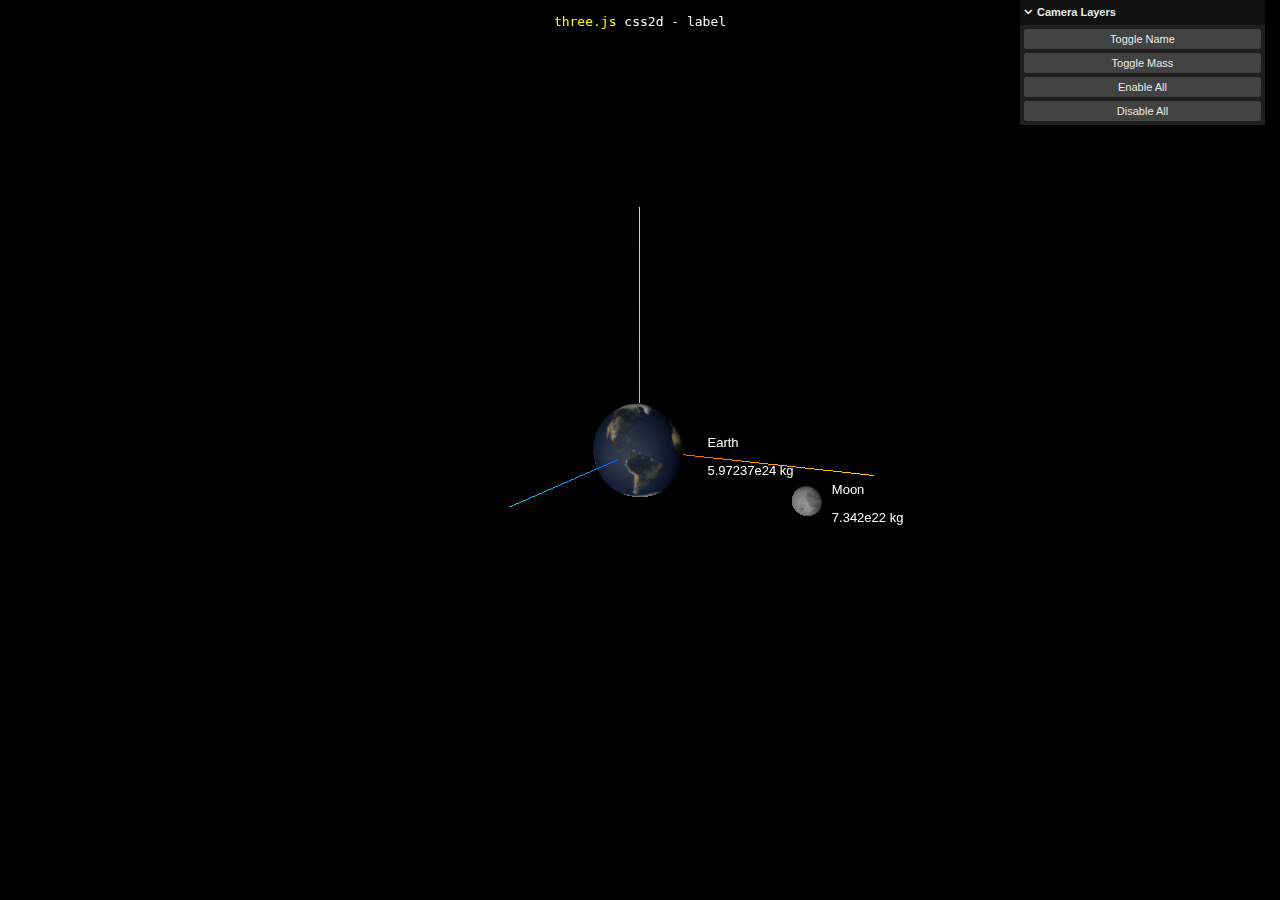
<file: three.js/examples/css2d_label.html>
<!DOCTYPE html>
<html>
	<head>
		<meta charset="utf-8">
		<meta name="viewport" content="width=device-width, user-scalable=no, minimum-scale=1.0, maximum-scale=1.0">
		<title>three.js css2d - label</title>
		<link type="text/css" rel="stylesheet" href="main.css">
		<style>
			.label {
				color: #FFF;
				font-family: sans-serif;
				padding: 2px;
				background: rgba( 0, 0, 0, .6 );
			}
		</style>
	</head>
	<body>
		<div id="info"><a href="https://threejs.org" target="_blank" rel="noopener">three.js</a> css2d - label</div>

		<script type="importmap">
			{
				"imports": {
					"three": "../build/three.module.js",
					"three/addons/": "./jsm/"
				}
			}
		</script>

		<script type="module">

			import * as THREE from 'three';

			import { OrbitControls } from 'three/addons/controls/OrbitControls.js';
			import { CSS2DRenderer, CSS2DObject } from 'three/addons/renderers/CSS2DRenderer.js';

			import { GUI } from 'three/addons/libs/lil-gui.module.min.js';

			let gui;

			let camera, scene, renderer, labelRenderer;

			const layers = {

				'Toggle Name': function () {

					camera.layers.toggle( 0 );

				},
				'Toggle Mass': function () {

					camera.layers.toggle( 1 );

				},
				'Enable All': function () {

					camera.layers.enableAll();

				},

				'Disable All': function () {

					camera.layers.disableAll();

				}

			};

			const clock = new THREE.Clock();
			const textureLoader = new THREE.TextureLoader();

			let moon;

			init();
			animate();

			function init() {

				const EARTH_RADIUS = 1;
				const MOON_RADIUS = 0.27;

				camera = new THREE.PerspectiveCamera( 45, window.innerWidth / window.innerHeight, 0.1, 200 );
				camera.position.set( 10, 5, 20 );
				camera.layers.enableAll();

				scene = new THREE.Scene();

				const dirLight = new THREE.DirectionalLight( 0xffffff, 3 );
				dirLight.position.set( 0, 0, 1 );
				dirLight.layers.enableAll();
				scene.add( dirLight );

				const axesHelper = new THREE.AxesHelper( 5 );
				axesHelper.layers.enableAll();
				scene.add( axesHelper );

				//

				const earthGeometry = new THREE.SphereGeometry( EARTH_RADIUS, 16, 16 );
				const earthMaterial = new THREE.MeshPhongMaterial( {
					specular: 0x333333,
					shininess: 5,
					map: textureLoader.load( 'textures/planets/earth_atmos_2048.jpg' ),
					specularMap: textureLoader.load( 'textures/planets/earth_specular_2048.jpg' ),
					normalMap: textureLoader.load( 'textures/planets/earth_normal_2048.jpg' ),
					normalScale: new THREE.Vector2( 0.85, 0.85 )
				} );
				earthMaterial.map.colorSpace = THREE.SRGBColorSpace;
				const earth = new THREE.Mesh( earthGeometry, earthMaterial );
				scene.add( earth );

				const moonGeometry = new THREE.SphereGeometry( MOON_RADIUS, 16, 16 );
				const moonMaterial = new THREE.MeshPhongMaterial( {
					shininess: 5,
					map: textureLoader.load( 'textures/planets/moon_1024.jpg' )
				} );
				moonMaterial.map.colorSpace = THREE.SRGBColorSpace;
				moon = new THREE.Mesh( moonGeometry, moonMaterial );
				scene.add( moon );

				//

				earth.layers.enableAll();
				moon.layers.enableAll();

				const earthDiv = document.createElement( 'div' );
				earthDiv.className = 'label';
				earthDiv.textContent = 'Earth';
				earthDiv.style.backgroundColor = 'transparent';

				const earthLabel = new CSS2DObject( earthDiv );
				earthLabel.position.set( 1.5 * EARTH_RADIUS, 0, 0 );
				earthLabel.center.set( 0, 1 );
				earth.add( earthLabel );
				earthLabel.layers.set( 0 );

				const earthMassDiv = document.createElement( 'div' );
				earthMassDiv.className = 'label';
				earthMassDiv.textContent = '5.97237e24 kg';
				earthMassDiv.style.backgroundColor = 'transparent';

				const earthMassLabel = new CSS2DObject( earthMassDiv );
				earthMassLabel.position.set( 1.5 * EARTH_RADIUS, 0, 0 );
				earthMassLabel.center.set( 0, 0 );
				earth.add( earthMassLabel );
				earthMassLabel.layers.set( 1 );

				const moonDiv = document.createElement( 'div' );
				moonDiv.className = 'label';
				moonDiv.textContent = 'Moon';
				moonDiv.style.backgroundColor = 'transparent';

				const moonLabel = new CSS2DObject( moonDiv );
				moonLabel.position.set( 1.5 * MOON_RADIUS, 0, 0 );
				moonLabel.center.set( 0, 1 );
				moon.add( moonLabel );
				moonLabel.layers.set( 0 );

				const moonMassDiv = document.createElement( 'div' );
				moonMassDiv.className = 'label';
				moonMassDiv.textContent = '7.342e22 kg';
				moonMassDiv.style.backgroundColor = 'transparent';

				const moonMassLabel = new CSS2DObject( moonMassDiv );
				moonMassLabel.position.set( 1.5 * MOON_RADIUS, 0, 0 );
				moonMassLabel.center.set( 0, 0 );
				moon.add( moonMassLabel );
				moonMassLabel.layers.set( 1 );

				//

				renderer = new THREE.WebGLRenderer();
				renderer.setPixelRatio( window.devicePixelRatio );
				renderer.setSize( window.innerWidth, window.innerHeight );
				document.body.appendChild( renderer.domElement );

				labelRenderer = new CSS2DRenderer();
				labelRenderer.setSize( window.innerWidth, window.innerHeight );
				labelRenderer.domElement.style.position = 'absolute';
				labelRenderer.domElement.style.top = '0px';
				document.body.appendChild( labelRenderer.domElement );

				const controls = new OrbitControls( camera, labelRenderer.domElement );
				controls.minDistance = 5;
				controls.maxDistance = 100;

				//

				window.addEventListener( 'resize', onWindowResize );

				initGui();

			}

			function onWindowResize() {

				camera.aspect = window.innerWidth / window.innerHeight;

				camera.updateProjectionMatrix();

				renderer.setSize( window.innerWidth, window.innerHeight );

				labelRenderer.setSize( window.innerWidth, window.innerHeight );

			}


			function animate() {

				requestAnimationFrame( animate );

				const elapsed = clock.getElapsedTime();

				moon.position.set( Math.sin( elapsed ) * 5, 0, Math.cos( elapsed ) * 5 );

				renderer.render( scene, camera );
				labelRenderer.render( scene, camera );

			}

			//

			function initGui() {

				gui = new GUI();

				gui.title( 'Camera Layers' );

				gui.add( layers, 'Toggle Name' );
				gui.add( layers, 'Toggle Mass' );
				gui.add( layers, 'Enable All' );
				gui.add( layers, 'Disable All' );

				gui.open();

			}

		</script>
	</body>
</html>
</file>
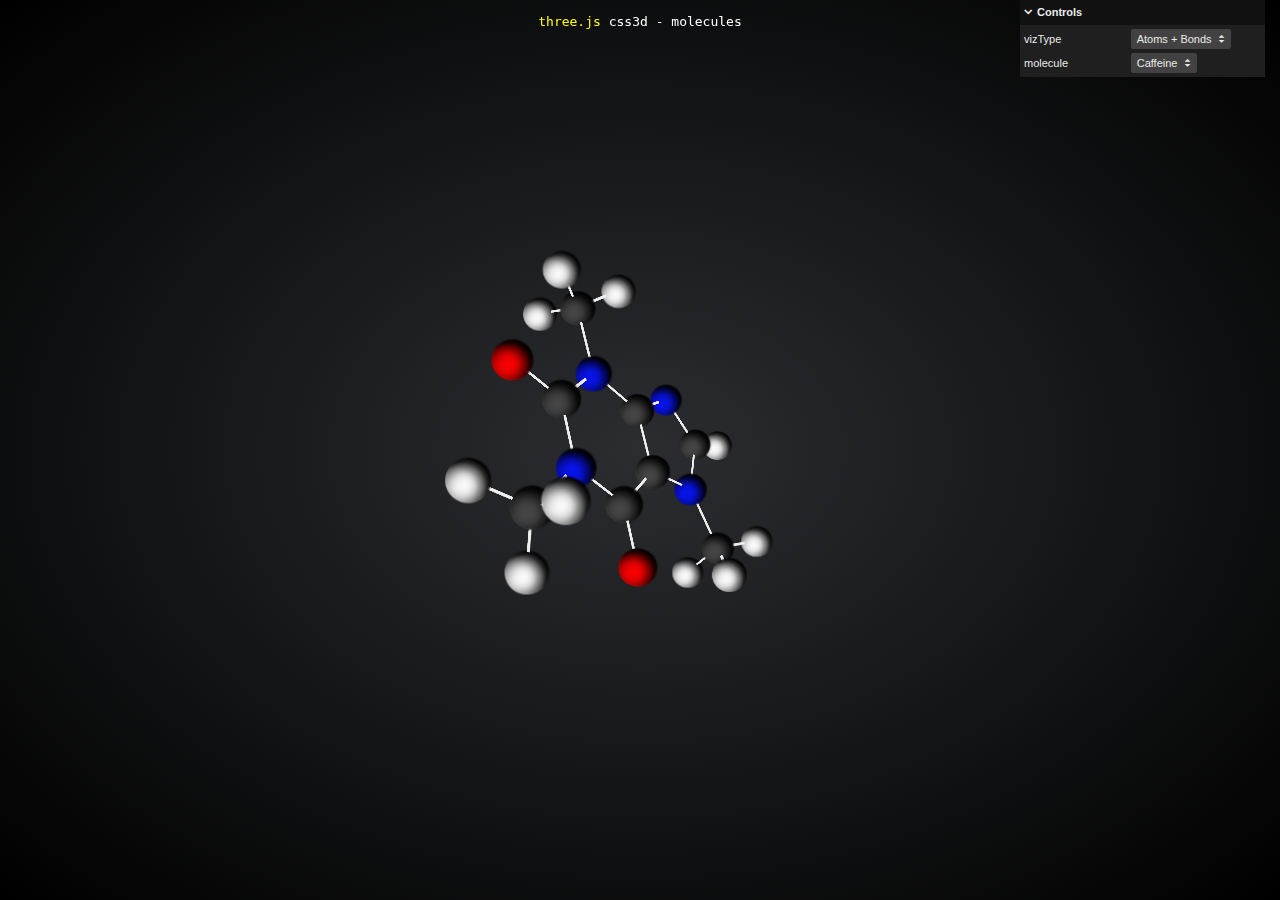
<file: three.js/examples/css3d_molecules.html>
<!DOCTYPE html>
<html>
	<head>
		<title>three.js css3d - molecules</title>
		<meta charset="utf-8">
		<meta name="viewport" content="width=device-width, user-scalable=no, minimum-scale=1.0, maximum-scale=1.0">
		<link type="text/css" rel="stylesheet" href="main.css">
		<style>
			body {
				background-color: #050505;
				background: radial-gradient(ellipse at center,  rgba(43,45,48,1) 0%,rgba(0,0,0,1) 100%);
			}
			.bond {
				width: 5px;
				height: 10px;
				background: #eee;
				display: block;
			}
		</style>
	</head>
	<body>
		<div id="container"></div>
		<div id="info"><a href="https://threejs.org" target="_blank" rel="noopener">three.js</a> css3d - molecules</div>

		<script type="importmap">
			{
				"imports": {
					"three": "../build/three.module.js",
					"three/addons/": "./jsm/"
				}
			}
		</script>

		<script type="module">

			import * as THREE from 'three';

			import { TrackballControls } from 'three/addons/controls/TrackballControls.js';
			import { PDBLoader } from 'three/addons/loaders/PDBLoader.js';
			import { CSS3DRenderer, CSS3DObject, CSS3DSprite } from 'three/addons/renderers/CSS3DRenderer.js';
			import { GUI } from 'three/addons/libs/lil-gui.module.min.js';

			let camera, scene, renderer;
			let controls;
			let root;

			const objects = [];
			const tmpVec1 = new THREE.Vector3();
			const tmpVec2 = new THREE.Vector3();
			const tmpVec3 = new THREE.Vector3();
			const tmpVec4 = new THREE.Vector3();
			const offset = new THREE.Vector3();

			const VIZ_TYPE = {
				'Atoms': 0,
				'Bonds': 1,
				'Atoms + Bonds': 2
			};

			const MOLECULES = {
				'Ethanol': 'ethanol.pdb',
				'Aspirin': 'aspirin.pdb',
				'Caffeine': 'caffeine.pdb',
				'Nicotine': 'nicotine.pdb',
				'LSD': 'lsd.pdb',
				'Cocaine': 'cocaine.pdb',
				'Cholesterol': 'cholesterol.pdb',
				'Lycopene': 'lycopene.pdb',
				'Glucose': 'glucose.pdb',
				'Aluminium oxide': 'Al2O3.pdb',
				'Cubane': 'cubane.pdb',
				'Copper': 'cu.pdb',
				'Fluorite': 'caf2.pdb',
				'Salt': 'nacl.pdb',
				'YBCO superconductor': 'ybco.pdb',
				'Buckyball': 'buckyball.pdb',
				// 'Diamond': 'diamond.pdb',
				'Graphite': 'graphite.pdb'
			};

			const params = {
				vizType: 2,
				molecule: 'caffeine.pdb'
			};

			const loader = new PDBLoader();
			const colorSpriteMap = {};
			const baseSprite = document.createElement( 'img' );

			init();
			animate();

			function init() {

				camera = new THREE.PerspectiveCamera( 70, window.innerWidth / window.innerHeight, 1, 5000 );
				camera.position.z = 1000;

				scene = new THREE.Scene();

				root = new THREE.Object3D();
				scene.add( root );

				//

				renderer = new CSS3DRenderer();
				renderer.setSize( window.innerWidth, window.innerHeight );
				document.getElementById( 'container' ).appendChild( renderer.domElement );

				//

				controls = new TrackballControls( camera, renderer.domElement );
				controls.rotateSpeed = 0.5;

				//

				baseSprite.onload = function () {

					loadMolecule( params.molecule );

				};

				baseSprite.src = 'textures/sprites/ball.png';

				//

				window.addEventListener( 'resize', onWindowResize );

				//

				const gui = new GUI();

				gui.add( params, 'vizType', VIZ_TYPE ).onChange( changeVizType );
				gui.add( params, 'molecule', MOLECULES ).onChange( loadMolecule );
				gui.open();

			}

			function changeVizType( value ) {

				if ( value === 0 ) showAtoms();
				else if ( value === 1 ) showBonds();
				else showAtomsBonds();

			}

			//

			function showAtoms() {

				for ( let i = 0; i < objects.length; i ++ ) {

					const object = objects[ i ];

					if ( object instanceof CSS3DSprite ) {

						object.element.style.display = '';
						object.visible = true;

					} else {

						object.element.style.display = 'none';
						object.visible = false;

					}

				}

			}

			function showBonds() {

				for ( let i = 0; i < objects.length; i ++ ) {

					const object = objects[ i ];

					if ( object instanceof CSS3DSprite ) {

						object.element.style.display = 'none';
						object.visible = false;

					} else {

						object.element.style.display = '';
						object.element.style.height = object.userData.bondLengthFull;
						object.visible = true;

					}

				}

			}

			function showAtomsBonds() {

				for ( let i = 0; i < objects.length; i ++ ) {

					const object = objects[ i ];

					object.element.style.display = '';
					object.visible = true;

					if ( ! ( object instanceof CSS3DSprite ) ) {

						object.element.style.height = object.userData.bondLengthShort;

					}

				}

			}

			//

			function colorify( ctx, width, height, color ) {

				const r = color.r, g = color.g, b = color.b;

				const imageData = ctx.getImageData( 0, 0, width, height );
				const data = imageData.data;

				for ( let i = 0, l = data.length; i < l; i += 4 ) {

					data[ i + 0 ] *= r;
					data[ i + 1 ] *= g;
					data[ i + 2 ] *= b;

				}

				ctx.putImageData( imageData, 0, 0 );

			}

			function imageToCanvas( image ) {

				const width = image.width;
				const height = image.height;

				const canvas = document.createElement( 'canvas' );

				canvas.width = width;
				canvas.height = height;

				const context = canvas.getContext( '2d' );
				context.drawImage( image, 0, 0, width, height );

				return canvas;

			}

			//

			function loadMolecule( model ) {

				const url = 'models/pdb/' + model;

				for ( let i = 0; i < objects.length; i ++ ) {

					const object = objects[ i ];
					object.parent.remove( object );

				}

				objects.length = 0;

				loader.load( url, function ( pdb ) {

					const geometryAtoms = pdb.geometryAtoms;
					const geometryBonds = pdb.geometryBonds;
					const json = pdb.json;

					geometryAtoms.computeBoundingBox();
					geometryAtoms.boundingBox.getCenter( offset ).negate();

					geometryAtoms.translate( offset.x, offset.y, offset.z );
					geometryBonds.translate( offset.x, offset.y, offset.z );

					const positionAtoms = geometryAtoms.getAttribute( 'position' );
					const colorAtoms = geometryAtoms.getAttribute( 'color' );

					const position = new THREE.Vector3();
					const color = new THREE.Color();

					for ( let i = 0; i < positionAtoms.count; i ++ ) {

						position.fromBufferAttribute( positionAtoms, i );
						color.fromBufferAttribute( colorAtoms, i );

						const atomJSON = json.atoms[ i ];
						const element = atomJSON[ 4 ];

						if ( ! colorSpriteMap[ element ] ) {

							const canvas = imageToCanvas( baseSprite );
							const context = canvas.getContext( '2d' );

							colorify( context, canvas.width, canvas.height, color );

							const dataUrl = canvas.toDataURL();

							colorSpriteMap[ element ] = dataUrl;

						}

						const colorSprite = colorSpriteMap[ element ];

						const atom = document.createElement( 'img' );
						atom.src = colorSprite;

						const object = new CSS3DSprite( atom );
						object.position.copy( position );
						object.position.multiplyScalar( 75 );

						object.matrixAutoUpdate = false;
						object.updateMatrix();

						root.add( object );

						objects.push( object );

					}

					const positionBonds = geometryBonds.getAttribute( 'position' );

					const start = new THREE.Vector3();
					const end = new THREE.Vector3();

					for ( let i = 0; i < positionBonds.count; i += 2 ) {

						start.fromBufferAttribute( positionBonds, i );
						end.fromBufferAttribute( positionBonds, i + 1 );

						start.multiplyScalar( 75 );
						end.multiplyScalar( 75 );

						tmpVec1.subVectors( end, start );
						const bondLength = tmpVec1.length() - 50;

						//

						let bond = document.createElement( 'div' );
						bond.className = 'bond';
						bond.style.height = bondLength + 'px';

						let object = new CSS3DObject( bond );
						object.position.copy( start );
						object.position.lerp( end, 0.5 );

						object.userData.bondLengthShort = bondLength + 'px';
						object.userData.bondLengthFull = ( bondLength + 55 ) + 'px';

						//

						const axis = tmpVec2.set( 0, 1, 0 ).cross( tmpVec1 );
						const radians = Math.acos( tmpVec3.set( 0, 1, 0 ).dot( tmpVec4.copy( tmpVec1 ).normalize() ) );

						const objMatrix = new THREE.Matrix4().makeRotationAxis( axis.normalize(), radians );
						object.matrix.copy( objMatrix );
						object.quaternion.setFromRotationMatrix( object.matrix );

						object.matrixAutoUpdate = false;
						object.updateMatrix();

						root.add( object );

						objects.push( object );

						//

						const joint = new THREE.Object3D();
						joint.position.copy( start );
						joint.position.lerp( end, 0.5 );

						joint.matrix.copy( objMatrix );
						joint.quaternion.setFromRotationMatrix( joint.matrix );

						joint.matrixAutoUpdate = false;
						joint.updateMatrix();

						bond = document.createElement( 'div' );
						bond.className = 'bond';
						bond.style.height = bondLength + 'px';

						object = new CSS3DObject( bond );
						object.rotation.y = Math.PI / 2;

						object.matrixAutoUpdate = false;
						object.updateMatrix();

						object.userData.bondLengthShort = bondLength + 'px';
						object.userData.bondLengthFull = ( bondLength + 55 ) + 'px';

						object.userData.joint = joint;

						joint.add( object );
						root.add( joint );

						objects.push( object );

					}

					//console.log( "CSS3DObjects:", objects.length );

					changeVizType( params.vizType );

				} );


			}

			//

			function onWindowResize() {

				camera.aspect = window.innerWidth / window.innerHeight;
				camera.updateProjectionMatrix();

				renderer.setSize( window.innerWidth, window.innerHeight );

			}

			function animate() {

				requestAnimationFrame( animate );
				controls.update();

				const time = Date.now() * 0.0004;

				root.rotation.x = time;
				root.rotation.y = time * 0.7;

				render();

			}

			function render() {

				renderer.render( scene, camera );

			}

    </script>
  </body>

</html>
</file>
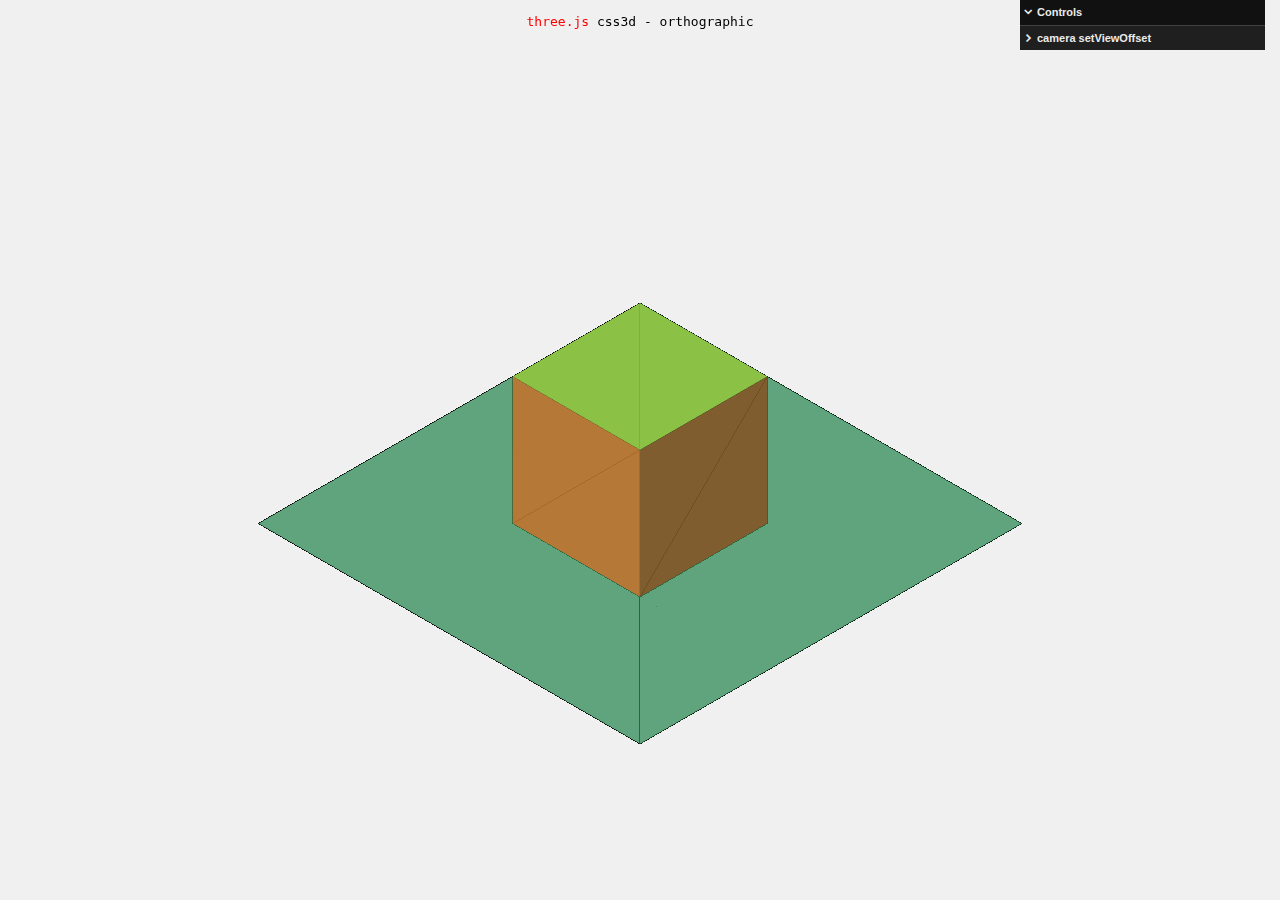
<file: three.js/examples/css3d_orthographic.html>
<!DOCTYPE html>
<html>
	<head>
		<title>three.js css3d - orthographic</title>
		<meta charset="utf-8">
		<meta name="viewport" content="width=device-width, user-scalable=no, minimum-scale=1.0, maximum-scale=1.0">
		<link type="text/css" rel="stylesheet" href="main.css">
		<style>
			body {
				background-color: #f0f0f0;
			}
			a {
				color: #f00;
			}
			#info {
				color: #000000;
			}
		</style>
	</head>
	<body>
		<div id="info"><a href="https://threejs.org" target="_blank" rel="noopener">three.js</a> css3d - orthographic</div>

		<script type="importmap">
			{
				"imports": {
					"three": "../build/three.module.js",
					"three/addons/": "./jsm/"
				}
			}
		</script>

		<script type="module">

			import * as THREE from 'three';

			import { OrbitControls } from 'three/addons/controls/OrbitControls.js';
			import { CSS3DRenderer, CSS3DObject } from 'three/addons/renderers/CSS3DRenderer.js';
			import { GUI } from 'three/addons/libs/lil-gui.module.min.js';

			let camera, scene, renderer;

			let scene2, renderer2;

			const frustumSize = 500;

			init();
			animate();

			function init() {

				const aspect = window.innerWidth / window.innerHeight;
				camera = new THREE.OrthographicCamera( frustumSize * aspect / - 2, frustumSize * aspect / 2, frustumSize / 2, frustumSize / - 2, 1, 1000 );

				camera.position.set( - 200, 200, 200 );

				scene = new THREE.Scene();
				scene.background = new THREE.Color( 0xf0f0f0 );

				scene2 = new THREE.Scene();

				const material = new THREE.MeshBasicMaterial( { color: 0x000000, wireframe: true, wireframeLinewidth: 1, side: THREE.DoubleSide } );

				// left
				createPlane(
					100, 100,
					'chocolate',
					new THREE.Vector3( - 50, 0, 0 ),
					new THREE.Euler( 0, - 90 * THREE.MathUtils.DEG2RAD, 0 )
				);
				// right
				createPlane(
					100, 100,
					'saddlebrown',
					new THREE.Vector3( 0, 0, 50 ),
					new THREE.Euler( 0, 0, 0 )
				);
				// top
				createPlane(
					100, 100,
					'yellowgreen',
					new THREE.Vector3( 0, 50, 0 ),
					new THREE.Euler( - 90 * THREE.MathUtils.DEG2RAD, 0, 0 )
				);
				// bottom
				createPlane(
					300, 300,
					'seagreen',
					new THREE.Vector3( 0, - 50, 0 ),
					new THREE.Euler( - 90 * THREE.MathUtils.DEG2RAD, 0, 0 )
				);

				//

				renderer = new THREE.WebGLRenderer();
				renderer.setPixelRatio( window.devicePixelRatio );
				renderer.setSize( window.innerWidth, window.innerHeight );
				document.body.appendChild( renderer.domElement );

				renderer2 = new CSS3DRenderer();
				renderer2.setSize( window.innerWidth, window.innerHeight );
				renderer2.domElement.style.position = 'absolute';
				renderer2.domElement.style.top = 0;
				document.body.appendChild( renderer2.domElement );

				const controls = new OrbitControls( camera, renderer2.domElement );
				controls.minZoom = 0.5;
				controls.maxZoom = 2;

				function createPlane( width, height, cssColor, pos, rot ) {

					const element = document.createElement( 'div' );
					element.style.width = width + 'px';
					element.style.height = height + 'px';
					element.style.opacity = 0.75;
					element.style.background = cssColor;

					const object = new CSS3DObject( element );
					object.position.copy( pos );
					object.rotation.copy( rot );
					scene2.add( object );

					const geometry = new THREE.PlaneGeometry( width, height );
					const mesh = new THREE.Mesh( geometry, material );
					mesh.position.copy( object.position );
					mesh.rotation.copy( object.rotation );
					scene.add( mesh );

				}

				window.addEventListener( 'resize', onWindowResize );
				createPanel();

			}

			function onWindowResize() {

				const aspect = window.innerWidth / window.innerHeight;

				camera.left = - frustumSize * aspect / 2;
				camera.right = frustumSize * aspect / 2;
				camera.top = frustumSize / 2;
				camera.bottom = - frustumSize / 2;

				camera.updateProjectionMatrix();

				renderer.setSize( window.innerWidth, window.innerHeight );

				renderer2.setSize( window.innerWidth, window.innerHeight );

			}

			function animate() {

				requestAnimationFrame( animate );

				renderer.render( scene, camera );
				renderer2.render( scene2, camera );

			}

			function createPanel() {

				const panel = new GUI();
				const folder1 = panel.addFolder( 'camera setViewOffset' ).close();

				const settings = {
					'setViewOffset'() {

						folder1.children[ 1 ].enable().setValue( window.innerWidth );
						folder1.children[ 2 ].enable().setValue( window.innerHeight );
						folder1.children[ 3 ].enable().setValue( 0 );
						folder1.children[ 4 ].enable().setValue( 0 );
						folder1.children[ 5 ].enable().setValue( window.innerWidth );
						folder1.children[ 6 ].enable().setValue( window.innerHeight );

					},
					'fullWidth': 0,
					'fullHeight': 0,
					'offsetX': 0,
					'offsetY': 0,
					'width': 0,
					'height': 0,
					'clearViewOffset'() {

						folder1.children[ 1 ].setValue( 0 ).disable();
						folder1.children[ 2 ].setValue( 0 ).disable();
						folder1.children[ 3 ].setValue( 0 ).disable();
						folder1.children[ 4 ].setValue( 0 ).disable();
						folder1.children[ 5 ].setValue( 0 ).disable();
						folder1.children[ 6 ].setValue( 0 ).disable();
						camera.clearViewOffset();

					}
				};

				folder1.add( settings, 'setViewOffset' );
				folder1.add( settings, 'fullWidth', window.screen.width / 4, window.screen.width * 2, 1 ).onChange( ( val ) => updateCameraViewOffset( { fullWidth: val } ) ).disable();
				folder1.add( settings, 'fullHeight', window.screen.height / 4, window.screen.height * 2, 1 ).onChange( ( val ) => updateCameraViewOffset( { fullHeight: val } ) ).disable();
				folder1.add( settings, 'offsetX', 0, 256, 1 ).onChange( ( val ) => updateCameraViewOffset( { x: val } ) ).disable();
				folder1.add( settings, 'offsetY', 0, 256, 1 ).onChange( ( val ) => updateCameraViewOffset( { y: val } ) ).disable();
				folder1.add( settings, 'width', window.screen.width / 4, window.screen.width * 2, 1 ).onChange( ( val ) => updateCameraViewOffset( { width: val } ) ).disable();
				folder1.add( settings, 'height', window.screen.height / 4, window.screen.height * 2, 1 ).onChange( ( val ) => updateCameraViewOffset( { height: val } ) ).disable();
				folder1.add( settings, 'clearViewOffset' );

			}

			function updateCameraViewOffset( { fullWidth, fullHeight, x, y, width, height } ) {

				if ( ! camera.view ) {

					camera.setViewOffset( fullWidth || window.innerWidth, fullHeight || window.innerHeight, x || 0, y || 0, width || window.innerWidth, height || window.innerHeight );

				} else {

					camera.setViewOffset( fullWidth || camera.view.fullWidth, fullHeight || camera.view.fullHeight, x || camera.view.offsetX, y || camera.view.offsetY, width || camera.view.width, height || camera.view.height );

				}

			}

		</script>
	</body>
</html>
</file>
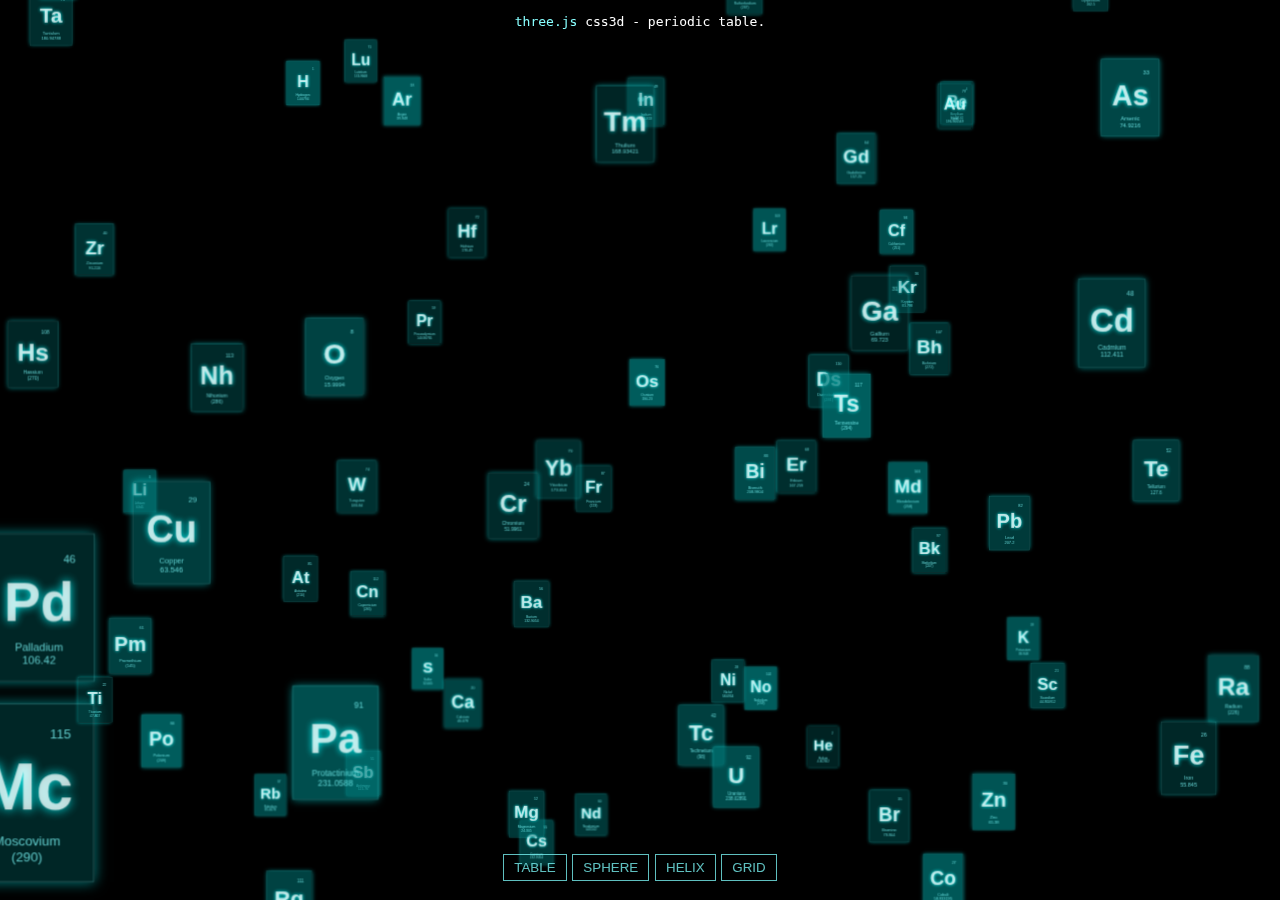
<file: three.js/examples/css3d_periodictable.html>
<!DOCTYPE html>
<html>
	<head>
		<title>three.js css3d - periodic table</title>
		<meta charset="utf-8">
		<meta name="viewport" content="width=device-width, user-scalable=no, minimum-scale=1.0, maximum-scale=1.0">
		<link type="text/css" rel="stylesheet" href="main.css">
		<style>
			a {
				color: #8ff;
			}

			#menu {
				position: absolute;
				bottom: 20px;
				width: 100%;
				text-align: center;
			}

			.element {
				width: 120px;
				height: 160px;
				box-shadow: 0px 0px 12px rgba(0,255,255,0.5);
				border: 1px solid rgba(127,255,255,0.25);
				font-family: Helvetica, sans-serif;
				text-align: center;
				line-height: normal;
				cursor: default;
			}

			.element:hover {
				box-shadow: 0px 0px 12px rgba(0,255,255,0.75);
				border: 1px solid rgba(127,255,255,0.75);
			}

				.element .number {
					position: absolute;
					top: 20px;
					right: 20px;
					font-size: 12px;
					color: rgba(127,255,255,0.75);
				}

				.element .symbol {
					position: absolute;
					top: 40px;
					left: 0px;
					right: 0px;
					font-size: 60px;
					font-weight: bold;
					color: rgba(255,255,255,0.75);
					text-shadow: 0 0 10px rgba(0,255,255,0.95);
				}

				.element .details {
					position: absolute;
					bottom: 15px;
					left: 0px;
					right: 0px;
					font-size: 12px;
					color: rgba(127,255,255,0.75);
				}

			button {
				color: rgba(127,255,255,0.75);
				background: transparent;
				outline: 1px solid rgba(127,255,255,0.75);
				border: 0px;
				padding: 5px 10px;
				cursor: pointer;
			}

			button:hover {
				background-color: rgba(0,255,255,0.5);
			}

			button:active {
				color: #000000;
				background-color: rgba(0,255,255,0.75);
			}
		</style>
	</head>
	<body>

		<div id="info"><a href="https://threejs.org" target="_blank" rel="noopener">three.js</a> css3d - periodic table.</div>
		<div id="container"></div>
		<div id="menu">
			<button id="table">TABLE</button>
			<button id="sphere">SPHERE</button>
			<button id="helix">HELIX</button>
			<button id="grid">GRID</button>
		</div>

		<script type="importmap">
			{
				"imports": {
					"three": "../build/three.module.js",
					"three/addons/": "./jsm/"
				}
			}
		</script>

		<script type="module">

			import * as THREE from 'three';

			import TWEEN from 'three/addons/libs/tween.module.js';
			import { TrackballControls } from 'three/addons/controls/TrackballControls.js';
			import { CSS3DRenderer, CSS3DObject } from 'three/addons/renderers/CSS3DRenderer.js';

			const table = [
				'H', 'Hydrogen', '1.00794', 1, 1,
				'He', 'Helium', '4.002602', 18, 1,
				'Li', 'Lithium', '6.941', 1, 2,
				'Be', 'Beryllium', '9.012182', 2, 2,
				'B', 'Boron', '10.811', 13, 2,
				'C', 'Carbon', '12.0107', 14, 2,
				'N', 'Nitrogen', '14.0067', 15, 2,
				'O', 'Oxygen', '15.9994', 16, 2,
				'F', 'Fluorine', '18.9984032', 17, 2,
				'Ne', 'Neon', '20.1797', 18, 2,
				'Na', 'Sodium', '22.98976...', 1, 3,
				'Mg', 'Magnesium', '24.305', 2, 3,
				'Al', 'Aluminium', '26.9815386', 13, 3,
				'Si', 'Silicon', '28.0855', 14, 3,
				'P', 'Phosphorus', '30.973762', 15, 3,
				'S', 'Sulfur', '32.065', 16, 3,
				'Cl', 'Chlorine', '35.453', 17, 3,
				'Ar', 'Argon', '39.948', 18, 3,
				'K', 'Potassium', '39.948', 1, 4,
				'Ca', 'Calcium', '40.078', 2, 4,
				'Sc', 'Scandium', '44.955912', 3, 4,
				'Ti', 'Titanium', '47.867', 4, 4,
				'V', 'Vanadium', '50.9415', 5, 4,
				'Cr', 'Chromium', '51.9961', 6, 4,
				'Mn', 'Manganese', '54.938045', 7, 4,
				'Fe', 'Iron', '55.845', 8, 4,
				'Co', 'Cobalt', '58.933195', 9, 4,
				'Ni', 'Nickel', '58.6934', 10, 4,
				'Cu', 'Copper', '63.546', 11, 4,
				'Zn', 'Zinc', '65.38', 12, 4,
				'Ga', 'Gallium', '69.723', 13, 4,
				'Ge', 'Germanium', '72.63', 14, 4,
				'As', 'Arsenic', '74.9216', 15, 4,
				'Se', 'Selenium', '78.96', 16, 4,
				'Br', 'Bromine', '79.904', 17, 4,
				'Kr', 'Krypton', '83.798', 18, 4,
				'Rb', 'Rubidium', '85.4678', 1, 5,
				'Sr', 'Strontium', '87.62', 2, 5,
				'Y', 'Yttrium', '88.90585', 3, 5,
				'Zr', 'Zirconium', '91.224', 4, 5,
				'Nb', 'Niobium', '92.90628', 5, 5,
				'Mo', 'Molybdenum', '95.96', 6, 5,
				'Tc', 'Technetium', '(98)', 7, 5,
				'Ru', 'Ruthenium', '101.07', 8, 5,
				'Rh', 'Rhodium', '102.9055', 9, 5,
				'Pd', 'Palladium', '106.42', 10, 5,
				'Ag', 'Silver', '107.8682', 11, 5,
				'Cd', 'Cadmium', '112.411', 12, 5,
				'In', 'Indium', '114.818', 13, 5,
				'Sn', 'Tin', '118.71', 14, 5,
				'Sb', 'Antimony', '121.76', 15, 5,
				'Te', 'Tellurium', '127.6', 16, 5,
				'I', 'Iodine', '126.90447', 17, 5,
				'Xe', 'Xenon', '131.293', 18, 5,
				'Cs', 'Caesium', '132.9054', 1, 6,
				'Ba', 'Barium', '132.9054', 2, 6,
				'La', 'Lanthanum', '138.90547', 4, 9,
				'Ce', 'Cerium', '140.116', 5, 9,
				'Pr', 'Praseodymium', '140.90765', 6, 9,
				'Nd', 'Neodymium', '144.242', 7, 9,
				'Pm', 'Promethium', '(145)', 8, 9,
				'Sm', 'Samarium', '150.36', 9, 9,
				'Eu', 'Europium', '151.964', 10, 9,
				'Gd', 'Gadolinium', '157.25', 11, 9,
				'Tb', 'Terbium', '158.92535', 12, 9,
				'Dy', 'Dysprosium', '162.5', 13, 9,
				'Ho', 'Holmium', '164.93032', 14, 9,
				'Er', 'Erbium', '167.259', 15, 9,
				'Tm', 'Thulium', '168.93421', 16, 9,
				'Yb', 'Ytterbium', '173.054', 17, 9,
				'Lu', 'Lutetium', '174.9668', 18, 9,
				'Hf', 'Hafnium', '178.49', 4, 6,
				'Ta', 'Tantalum', '180.94788', 5, 6,
				'W', 'Tungsten', '183.84', 6, 6,
				'Re', 'Rhenium', '186.207', 7, 6,
				'Os', 'Osmium', '190.23', 8, 6,
				'Ir', 'Iridium', '192.217', 9, 6,
				'Pt', 'Platinum', '195.084', 10, 6,
				'Au', 'Gold', '196.966569', 11, 6,
				'Hg', 'Mercury', '200.59', 12, 6,
				'Tl', 'Thallium', '204.3833', 13, 6,
				'Pb', 'Lead', '207.2', 14, 6,
				'Bi', 'Bismuth', '208.9804', 15, 6,
				'Po', 'Polonium', '(209)', 16, 6,
				'At', 'Astatine', '(210)', 17, 6,
				'Rn', 'Radon', '(222)', 18, 6,
				'Fr', 'Francium', '(223)', 1, 7,
				'Ra', 'Radium', '(226)', 2, 7,
				'Ac', 'Actinium', '(227)', 4, 10,
				'Th', 'Thorium', '232.03806', 5, 10,
				'Pa', 'Protactinium', '231.0588', 6, 10,
				'U', 'Uranium', '238.02891', 7, 10,
				'Np', 'Neptunium', '(237)', 8, 10,
				'Pu', 'Plutonium', '(244)', 9, 10,
				'Am', 'Americium', '(243)', 10, 10,
				'Cm', 'Curium', '(247)', 11, 10,
				'Bk', 'Berkelium', '(247)', 12, 10,
				'Cf', 'Californium', '(251)', 13, 10,
				'Es', 'Einstenium', '(252)', 14, 10,
				'Fm', 'Fermium', '(257)', 15, 10,
				'Md', 'Mendelevium', '(258)', 16, 10,
				'No', 'Nobelium', '(259)', 17, 10,
				'Lr', 'Lawrencium', '(262)', 18, 10,
				'Rf', 'Rutherfordium', '(267)', 4, 7,
				'Db', 'Dubnium', '(268)', 5, 7,
				'Sg', 'Seaborgium', '(271)', 6, 7,
				'Bh', 'Bohrium', '(272)', 7, 7,
				'Hs', 'Hassium', '(270)', 8, 7,
				'Mt', 'Meitnerium', '(276)', 9, 7,
				'Ds', 'Darmstadium', '(281)', 10, 7,
				'Rg', 'Roentgenium', '(280)', 11, 7,
				'Cn', 'Copernicium', '(285)', 12, 7,
				'Nh', 'Nihonium', '(286)', 13, 7,
				'Fl', 'Flerovium', '(289)', 14, 7,
				'Mc', 'Moscovium', '(290)', 15, 7,
				'Lv', 'Livermorium', '(293)', 16, 7,
				'Ts', 'Tennessine', '(294)', 17, 7,
				'Og', 'Oganesson', '(294)', 18, 7
			];

			let camera, scene, renderer;
			let controls;

			const objects = [];
			const targets = { table: [], sphere: [], helix: [], grid: [] };

			init();
			animate();

			function init() {

				camera = new THREE.PerspectiveCamera( 40, window.innerWidth / window.innerHeight, 1, 10000 );
				camera.position.z = 3000;

				scene = new THREE.Scene();

				// table

				for ( let i = 0; i < table.length; i += 5 ) {

					const element = document.createElement( 'div' );
					element.className = 'element';
					element.style.backgroundColor = 'rgba(0,127,127,' + ( Math.random() * 0.5 + 0.25 ) + ')';

					const number = document.createElement( 'div' );
					number.className = 'number';
					number.textContent = ( i / 5 ) + 1;
					element.appendChild( number );

					const symbol = document.createElement( 'div' );
					symbol.className = 'symbol';
					symbol.textContent = table[ i ];
					element.appendChild( symbol );

					const details = document.createElement( 'div' );
					details.className = 'details';
					details.innerHTML = table[ i + 1 ] + '<br>' + table[ i + 2 ];
					element.appendChild( details );

					const objectCSS = new CSS3DObject( element );
					objectCSS.position.x = Math.random() * 4000 - 2000;
					objectCSS.position.y = Math.random() * 4000 - 2000;
					objectCSS.position.z = Math.random() * 4000 - 2000;
					scene.add( objectCSS );

					objects.push( objectCSS );

					//

					const object = new THREE.Object3D();
					object.position.x = ( table[ i + 3 ] * 140 ) - 1330;
					object.position.y = - ( table[ i + 4 ] * 180 ) + 990;

					targets.table.push( object );

				}

				// sphere

				const vector = new THREE.Vector3();

				for ( let i = 0, l = objects.length; i < l; i ++ ) {

					const phi = Math.acos( - 1 + ( 2 * i ) / l );
					const theta = Math.sqrt( l * Math.PI ) * phi;

					const object = new THREE.Object3D();

					object.position.setFromSphericalCoords( 800, phi, theta );

					vector.copy( object.position ).multiplyScalar( 2 );

					object.lookAt( vector );

					targets.sphere.push( object );

				}

				// helix

				for ( let i = 0, l = objects.length; i < l; i ++ ) {

					const theta = i * 0.175 + Math.PI;
					const y = - ( i * 8 ) + 450;

					const object = new THREE.Object3D();

					object.position.setFromCylindricalCoords( 900, theta, y );

					vector.x = object.position.x * 2;
					vector.y = object.position.y;
					vector.z = object.position.z * 2;

					object.lookAt( vector );

					targets.helix.push( object );

				}

				// grid

				for ( let i = 0; i < objects.length; i ++ ) {

					const object = new THREE.Object3D();

					object.position.x = ( ( i % 5 ) * 400 ) - 800;
					object.position.y = ( - ( Math.floor( i / 5 ) % 5 ) * 400 ) + 800;
					object.position.z = ( Math.floor( i / 25 ) ) * 1000 - 2000;

					targets.grid.push( object );

				}

				//

				renderer = new CSS3DRenderer();
				renderer.setSize( window.innerWidth, window.innerHeight );
				document.getElementById( 'container' ).appendChild( renderer.domElement );

				//

				controls = new TrackballControls( camera, renderer.domElement );
				controls.minDistance = 500;
				controls.maxDistance = 6000;
				controls.addEventListener( 'change', render );

				const buttonTable = document.getElementById( 'table' );
				buttonTable.addEventListener( 'click', function () {

					transform( targets.table, 2000 );

				} );

				const buttonSphere = document.getElementById( 'sphere' );
				buttonSphere.addEventListener( 'click', function () {

					transform( targets.sphere, 2000 );

				} );

				const buttonHelix = document.getElementById( 'helix' );
				buttonHelix.addEventListener( 'click', function () {

					transform( targets.helix, 2000 );

				} );

				const buttonGrid = document.getElementById( 'grid' );
				buttonGrid.addEventListener( 'click', function () {

					transform( targets.grid, 2000 );

				} );

				transform( targets.table, 2000 );

				//

				window.addEventListener( 'resize', onWindowResize );

			}

			function transform( targets, duration ) {

				TWEEN.removeAll();

				for ( let i = 0; i < objects.length; i ++ ) {

					const object = objects[ i ];
					const target = targets[ i ];

					new TWEEN.Tween( object.position )
						.to( { x: target.position.x, y: target.position.y, z: target.position.z }, Math.random() * duration + duration )
						.easing( TWEEN.Easing.Exponential.InOut )
						.start();

					new TWEEN.Tween( object.rotation )
						.to( { x: target.rotation.x, y: target.rotation.y, z: target.rotation.z }, Math.random() * duration + duration )
						.easing( TWEEN.Easing.Exponential.InOut )
						.start();

				}

				new TWEEN.Tween( this )
					.to( {}, duration * 2 )
					.onUpdate( render )
					.start();

			}

			function onWindowResize() {

				camera.aspect = window.innerWidth / window.innerHeight;
				camera.updateProjectionMatrix();

				renderer.setSize( window.innerWidth, window.innerHeight );

				render();

			}

			function animate() {

				requestAnimationFrame( animate );

				TWEEN.update();

				controls.update();

			}

			function render() {

				renderer.render( scene, camera );

			}

		</script>
	</body>
</html>
</file>
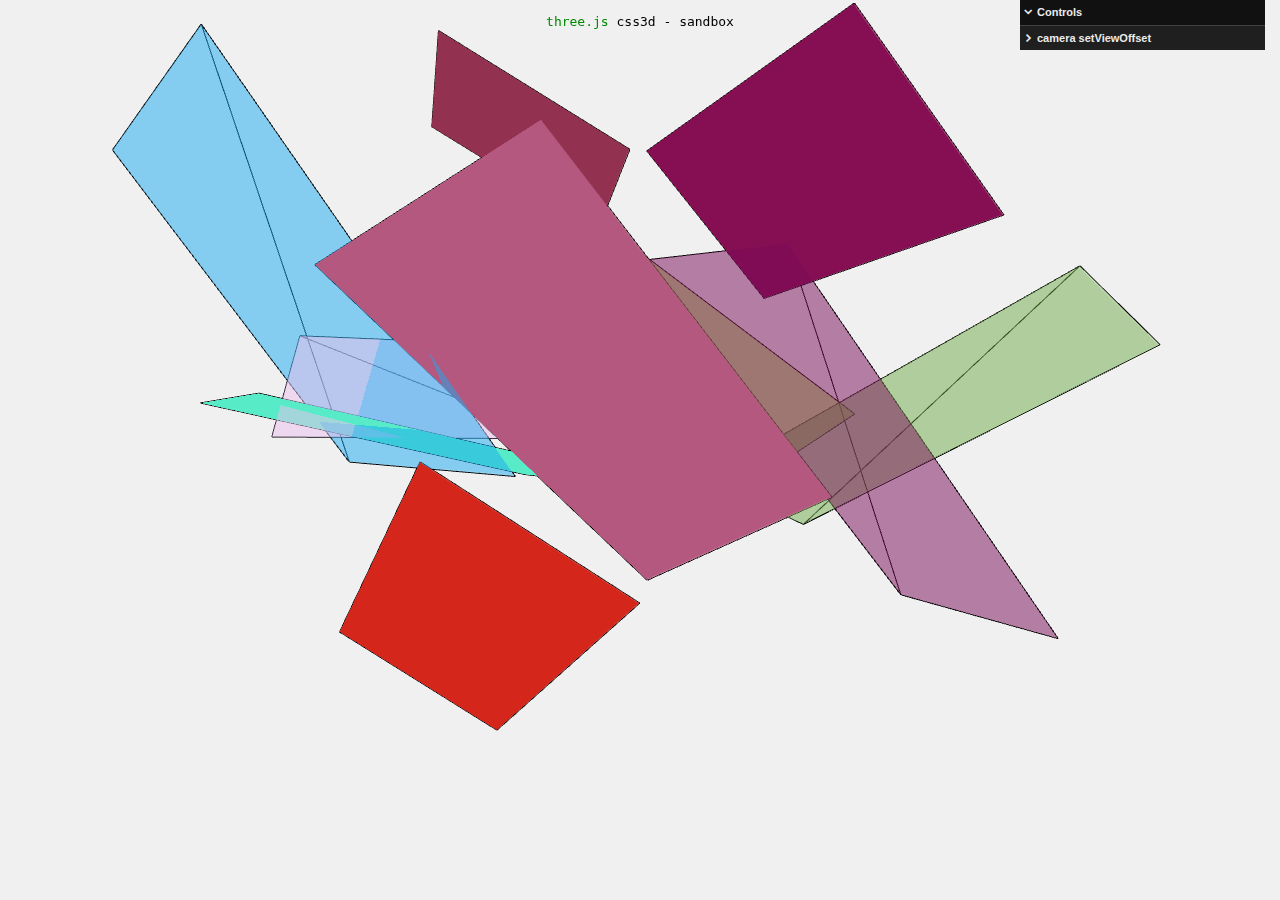
<file: three.js/examples/css3d_sandbox.html>
<!DOCTYPE html>
<html>
	<head>
		<meta charset="utf-8">
		<meta name="viewport" content="width=device-width, user-scalable=no, minimum-scale=1.0, maximum-scale=1.0">
		<link type="text/css" rel="stylesheet" href="main.css">
		<style>
			body {
				color: #000;
			}
			a {
				color: #080;
			}
		</style>
	</head>
	<body>
		<div id="info"><a href="https://threejs.org" target="_blank" rel="noopener">three.js</a> css3d - sandbox</div>

		<script type="importmap">
			{
				"imports": {
					"three": "../build/three.module.js",
					"three/addons/": "./jsm/"
				}
			}
		</script>

		<script type="module">

			import * as THREE from 'three';

			import { TrackballControls } from 'three/addons/controls/TrackballControls.js';
			import { CSS3DRenderer, CSS3DObject } from 'three/addons/renderers/CSS3DRenderer.js';
			import { GUI } from 'three/addons/libs/lil-gui.module.min.js';

			let camera, scene, renderer;

			let scene2, renderer2;

			let controls;

			init();
			animate();

			function init() {

				camera = new THREE.PerspectiveCamera( 45, window.innerWidth / window.innerHeight, 1, 1000 );
				camera.position.set( 200, 200, 200 );

				scene = new THREE.Scene();
				scene.background = new THREE.Color( 0xf0f0f0 );

				scene2 = new THREE.Scene();

				const material = new THREE.MeshBasicMaterial( { color: 0x000000, wireframe: true, wireframeLinewidth: 1, side: THREE.DoubleSide } );

				//

				for ( let i = 0; i < 10; i ++ ) {

					const element = document.createElement( 'div' );
					element.style.width = '100px';
					element.style.height = '100px';
					element.style.opacity = ( i < 5 ) ? 0.5 : 1;
					element.style.background = new THREE.Color( Math.random() * 0xffffff ).getStyle();

					const object = new CSS3DObject( element );
					object.position.x = Math.random() * 200 - 100;
					object.position.y = Math.random() * 200 - 100;
					object.position.z = Math.random() * 200 - 100;
					object.rotation.x = Math.random();
					object.rotation.y = Math.random();
					object.rotation.z = Math.random();
					object.scale.x = Math.random() + 0.5;
					object.scale.y = Math.random() + 0.5;
					scene2.add( object );

					const geometry = new THREE.PlaneGeometry( 100, 100 );
					const mesh = new THREE.Mesh( geometry, material );
					mesh.position.copy( object.position );
					mesh.rotation.copy( object.rotation );
					mesh.scale.copy( object.scale );
					scene.add( mesh );

				}

				//

				renderer = new THREE.WebGLRenderer( { antialias: true } );
				renderer.setPixelRatio( window.devicePixelRatio );
				renderer.setSize( window.innerWidth, window.innerHeight );
				document.body.appendChild( renderer.domElement );

				renderer2 = new CSS3DRenderer();
				renderer2.setSize( window.innerWidth, window.innerHeight );
				renderer2.domElement.style.position = 'absolute';
				renderer2.domElement.style.top = 0;
				document.body.appendChild( renderer2.domElement );

				controls = new TrackballControls( camera, renderer2.domElement );

				window.addEventListener( 'resize', onWindowResize );
				createPanel();

			}

			function onWindowResize() {

				camera.aspect = window.innerWidth / window.innerHeight;

				camera.updateProjectionMatrix();

				renderer.setSize( window.innerWidth, window.innerHeight );

				renderer2.setSize( window.innerWidth, window.innerHeight );

			}

			function animate() {

				requestAnimationFrame( animate );

				controls.update();

				renderer.render( scene, camera );
				renderer2.render( scene2, camera );

			}

			function createPanel() {

				const panel = new GUI();
				const folder1 = panel.addFolder( 'camera setViewOffset' ).close();

				const settings = {
					'setViewOffset'() {

						folder1.children[ 1 ].enable().setValue( window.innerWidth );
						folder1.children[ 2 ].enable().setValue( window.innerHeight );
						folder1.children[ 3 ].enable().setValue( 0 );
						folder1.children[ 4 ].enable().setValue( 0 );
						folder1.children[ 5 ].enable().setValue( window.innerWidth );
						folder1.children[ 6 ].enable().setValue( window.innerHeight );

					},
					'fullWidth': 0,
					'fullHeight': 0,
					'offsetX': 0,
					'offsetY': 0,
					'width': 0,
					'height': 0,
					'clearViewOffset'() {

						folder1.children[ 1 ].setValue( 0 ).disable();
						folder1.children[ 2 ].setValue( 0 ).disable();
						folder1.children[ 3 ].setValue( 0 ).disable();
						folder1.children[ 4 ].setValue( 0 ).disable();
						folder1.children[ 5 ].setValue( 0 ).disable();
						folder1.children[ 6 ].setValue( 0 ).disable();
						camera.clearViewOffset();

					}
				};

				folder1.add( settings, 'setViewOffset' );
				folder1.add( settings, 'fullWidth', window.screen.width / 4, window.screen.width * 2, 1 ).onChange( ( val ) => updateCameraViewOffset( { fullWidth: val } ) ).disable();
				folder1.add( settings, 'fullHeight', window.screen.height / 4, window.screen.height * 2, 1 ).onChange( ( val ) => updateCameraViewOffset( { fullHeight: val } ) ).disable();
				folder1.add( settings, 'offsetX', 0, 256, 1 ).onChange( ( val ) => updateCameraViewOffset( { x: val } ) ).disable();
				folder1.add( settings, 'offsetY', 0, 256, 1 ).onChange( ( val ) => updateCameraViewOffset( { y: val } ) ).disable();
				folder1.add( settings, 'width', window.screen.width / 4, window.screen.width * 2, 1 ).onChange( ( val ) => updateCameraViewOffset( { width: val } ) ).disable();
				folder1.add( settings, 'height', window.screen.height / 4, window.screen.height * 2, 1 ).onChange( ( val ) => updateCameraViewOffset( { height: val } ) ).disable();
				folder1.add( settings, 'clearViewOffset' );

			}

			function updateCameraViewOffset( { fullWidth, fullHeight, x, y, width, height } ) {

				if ( ! camera.view ) {

					camera.setViewOffset( fullWidth || window.innerWidth, fullHeight || window.innerHeight, x || 0, y || 0, width || window.innerWidth, height || window.innerHeight );
					camera.aspect = window.innerWidth / window.innerHeight;
					camera.updateProjectionMatrix();

				} else {

					camera.setViewOffset( fullWidth || camera.view.fullWidth, fullHeight || camera.view.fullHeight, x || camera.view.offsetX, y || camera.view.offsetY, width || camera.view.width, height || camera.view.height );
					camera.aspect = window.innerWidth / window.innerHeight;
					camera.updateProjectionMatrix();

				}

			}

		</script>
	</body>
</html>
</file>
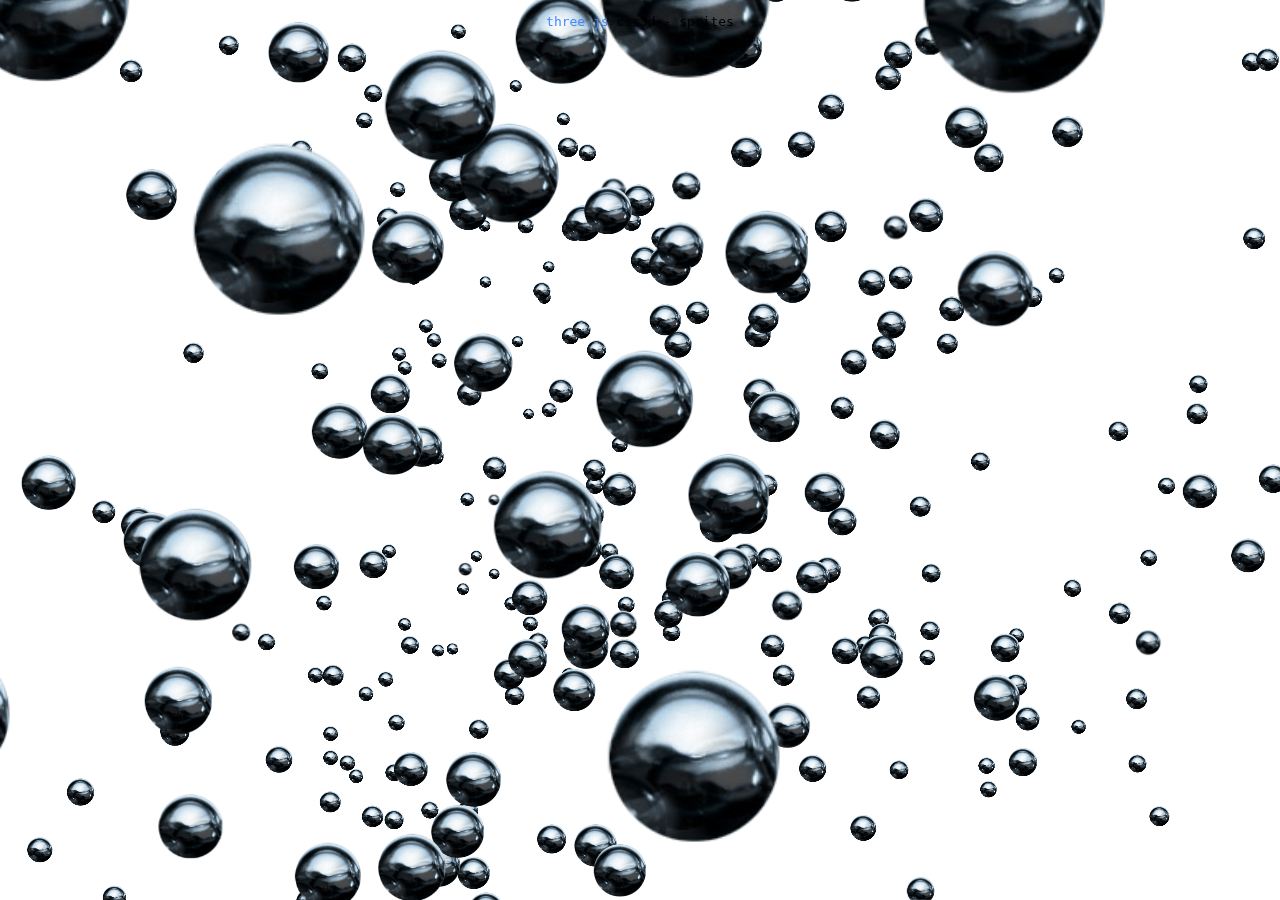
<file: three.js/examples/css3d_sprites.html>
<!DOCTYPE html>
<html>
	<head>
		<title>three.js css3d - sprites</title>
		<meta charset="utf-8">
		<meta name="viewport" content="width=device-width, user-scalable=no, minimum-scale=1.0, maximum-scale=1.0">
		<link type="text/css" rel="stylesheet" href="main.css">
		<style>
			body {
				background-color: #fff;
				color: #000;
			}
			a {
				color: #48f;
			}
		</style>
	</head>
	<body>

		<div id="info"><a href="https://threejs.org" target="_blank" rel="noopener">three.js</a> css3d - sprites</div>
		<div id="container"></div>

		<script type="importmap">
			{
				"imports": {
					"three": "../build/three.module.js",
					"three/addons/": "./jsm/"
				}
			}
		</script>

		<script type="module">

			import * as THREE from 'three';

			import TWEEN from 'three/addons/libs/tween.module.js';
			import { TrackballControls } from 'three/addons/controls/TrackballControls.js';
			import { CSS3DRenderer, CSS3DSprite } from 'three/addons/renderers/CSS3DRenderer.js';

			let camera, scene, renderer;
			let controls;

			const particlesTotal = 512;
			const positions = [];
			const objects = [];
			let current = 0;

			init();
			animate();

			function init() {

				camera = new THREE.PerspectiveCamera( 75, window.innerWidth / window.innerHeight, 1, 5000 );
				camera.position.set( 600, 400, 1500 );
				camera.lookAt( 0, 0, 0 );

				scene = new THREE.Scene();

				const image = document.createElement( 'img' );
				image.addEventListener( 'load', function () {

					for ( let i = 0; i < particlesTotal; i ++ ) {

						const object = new CSS3DSprite( image.cloneNode() );
						object.position.x = Math.random() * 4000 - 2000,
						object.position.y = Math.random() * 4000 - 2000,
						object.position.z = Math.random() * 4000 - 2000;
						scene.add( object );

						objects.push( object );

					}

					transition();

				} );
				image.src = 'textures/sprite.png';

				// Plane

				const amountX = 16;
				const amountZ = 32;
				const separationPlane = 150;
				const offsetX = ( ( amountX - 1 ) * separationPlane ) / 2;
				const offsetZ = ( ( amountZ - 1 ) * separationPlane ) / 2;

				for ( let i = 0; i < particlesTotal; i ++ ) {

					const x = ( i % amountX ) * separationPlane;
					const z = Math.floor( i / amountX ) * separationPlane;
					const y = ( Math.sin( x * 0.5 ) + Math.sin( z * 0.5 ) ) * 200;

					positions.push( x - offsetX, y, z - offsetZ );

				}

				// Cube

				const amount = 8;
				const separationCube = 150;
				const offset = ( ( amount - 1 ) * separationCube ) / 2;

				for ( let i = 0; i < particlesTotal; i ++ ) {

					const x = ( i % amount ) * separationCube;
					const y = Math.floor( ( i / amount ) % amount ) * separationCube;
					const z = Math.floor( i / ( amount * amount ) ) * separationCube;

					positions.push( x - offset, y - offset, z - offset );

				}

				// Random

				for ( let i = 0; i < particlesTotal; i ++ ) {

					positions.push(
						Math.random() * 4000 - 2000,
						Math.random() * 4000 - 2000,
						Math.random() * 4000 - 2000
					);

				}

				// Sphere

				const radius = 750;

				for ( let i = 0; i < particlesTotal; i ++ ) {

					const phi = Math.acos( - 1 + ( 2 * i ) / particlesTotal );
					const theta = Math.sqrt( particlesTotal * Math.PI ) * phi;

					positions.push(
						radius * Math.cos( theta ) * Math.sin( phi ),
						radius * Math.sin( theta ) * Math.sin( phi ),
						radius * Math.cos( phi )
					);

				}

				//

				renderer = new CSS3DRenderer();
				renderer.setSize( window.innerWidth, window.innerHeight );
				document.getElementById( 'container' ).appendChild( renderer.domElement );

				//

				controls = new TrackballControls( camera, renderer.domElement );

				//

				window.addEventListener( 'resize', onWindowResize );

			}

			function onWindowResize() {

				camera.aspect = window.innerWidth / window.innerHeight;
				camera.updateProjectionMatrix();

				renderer.setSize( window.innerWidth, window.innerHeight );

			}

			function transition() {

				const offset = current * particlesTotal * 3;
				const duration = 2000;

				for ( let i = 0, j = offset; i < particlesTotal; i ++, j += 3 ) {

					const object = objects[ i ];

					new TWEEN.Tween( object.position )
						.to( {
							x: positions[ j ],
							y: positions[ j + 1 ],
							z: positions[ j + 2 ]
						}, Math.random() * duration + duration )
						.easing( TWEEN.Easing.Exponential.InOut )
						.start();

				}

				new TWEEN.Tween( this )
					.to( {}, duration * 3 )
					.onComplete( transition )
					.start();

				current = ( current + 1 ) % 4;

			}

			function animate() {

				requestAnimationFrame( animate );

				TWEEN.update();
				controls.update();

				const time = performance.now();

				for ( let i = 0, l = objects.length; i < l; i ++ ) {

					const object = objects[ i ];
					const scale = Math.sin( ( Math.floor( object.position.x ) + time ) * 0.002 ) * 0.3 + 1;
					object.scale.set( scale, scale, scale );

				}

				renderer.render( scene, camera );

			}

		</script>
	</body>
</html>
</file>
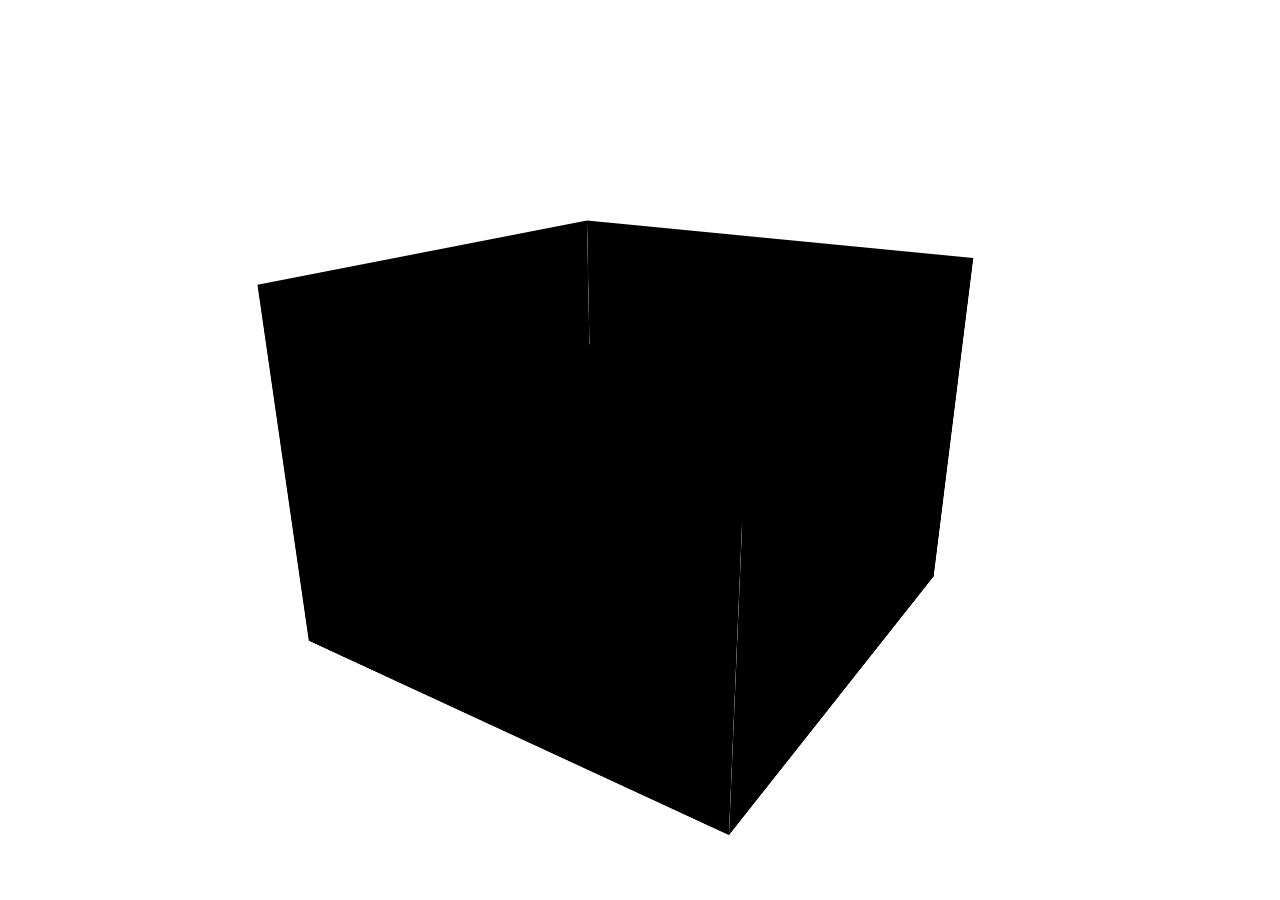
<file: three.js/examples/css3d_youtube.html>
<!DOCTYPE html>
<html>
	<head>
		<title>three.js css3d - youtube</title>
		<meta charset="utf-8">
		<meta name="viewport" content="width=device-width, user-scalable=no, minimum-scale=1.0, maximum-scale=1.0">
		<link type="text/css" rel="stylesheet" href="main.css">
		<style>
			body {
				background-color: #ffffff;
			}

			#blocker {
				position: absolute;
				top: 0;
				left: 0;
				bottom: 0;
				right: 0;
			}
		</style>
	</head>
	<body>
		<div id="container"></div>
		<div id="blocker"></div>

		<script type="importmap">
			{
				"imports": {
					"three": "../build/three.module.js",
					"three/addons/": "./jsm/"
				}
			}
		</script>

		<script type="module">

			import * as THREE from 'three';

			import { TrackballControls } from 'three/addons/controls/TrackballControls.js';
			import { CSS3DRenderer, CSS3DObject } from 'three/addons/renderers/CSS3DRenderer.js';

			let camera, scene, renderer;
			let controls;

			function Element( id, x, y, z, ry ) {

				const div = document.createElement( 'div' );
				div.style.width = '480px';
				div.style.height = '360px';
				div.style.backgroundColor = '#000';

				const iframe = document.createElement( 'iframe' );
				iframe.style.width = '480px';
				iframe.style.height = '360px';
				iframe.style.border = '0px';
				iframe.src = [ 'https://www.youtube.com/embed/', id, '?rel=0' ].join( '' );
				div.appendChild( iframe );

				const object = new CSS3DObject( div );
				object.position.set( x, y, z );
				object.rotation.y = ry;

				return object;

			}

			init();
			animate();

			function init() {

				const container = document.getElementById( 'container' );

				camera = new THREE.PerspectiveCamera( 50, window.innerWidth / window.innerHeight, 1, 5000 );
				camera.position.set( 500, 350, 750 );

				scene = new THREE.Scene();

				renderer = new CSS3DRenderer();
				renderer.setSize( window.innerWidth, window.innerHeight );
				container.appendChild( renderer.domElement );

				const group = new THREE.Group();
				group.add( new Element( 'SJOz3qjfQXU', 0, 0, 240, 0 ) );
				group.add( new Element( 'Y2-xZ-1HE-Q', 240, 0, 0, Math.PI / 2 ) );
				group.add( new Element( 'IrydklNpcFI', 0, 0, - 240, Math.PI ) );
				group.add( new Element( '9ubytEsCaS0', - 240, 0, 0, - Math.PI / 2 ) );
				scene.add( group );

				controls = new TrackballControls( camera, renderer.domElement );
				controls.rotateSpeed = 4;

				window.addEventListener( 'resize', onWindowResize );

				// Block iframe events when dragging camera

				const blocker = document.getElementById( 'blocker' );
				blocker.style.display = 'none';

				controls.addEventListener( 'start', function () {

					blocker.style.display = '';

				} );
				controls.addEventListener( 'end', function () {

					blocker.style.display = 'none';

				} );

			}

			function onWindowResize() {

				camera.aspect = window.innerWidth / window.innerHeight;
				camera.updateProjectionMatrix();
				renderer.setSize( window.innerWidth, window.innerHeight );

			}

			function animate() {

				requestAnimationFrame( animate );
				controls.update();
				renderer.render( scene, camera );

			}

		</script>
	</body>
</html>
</file>
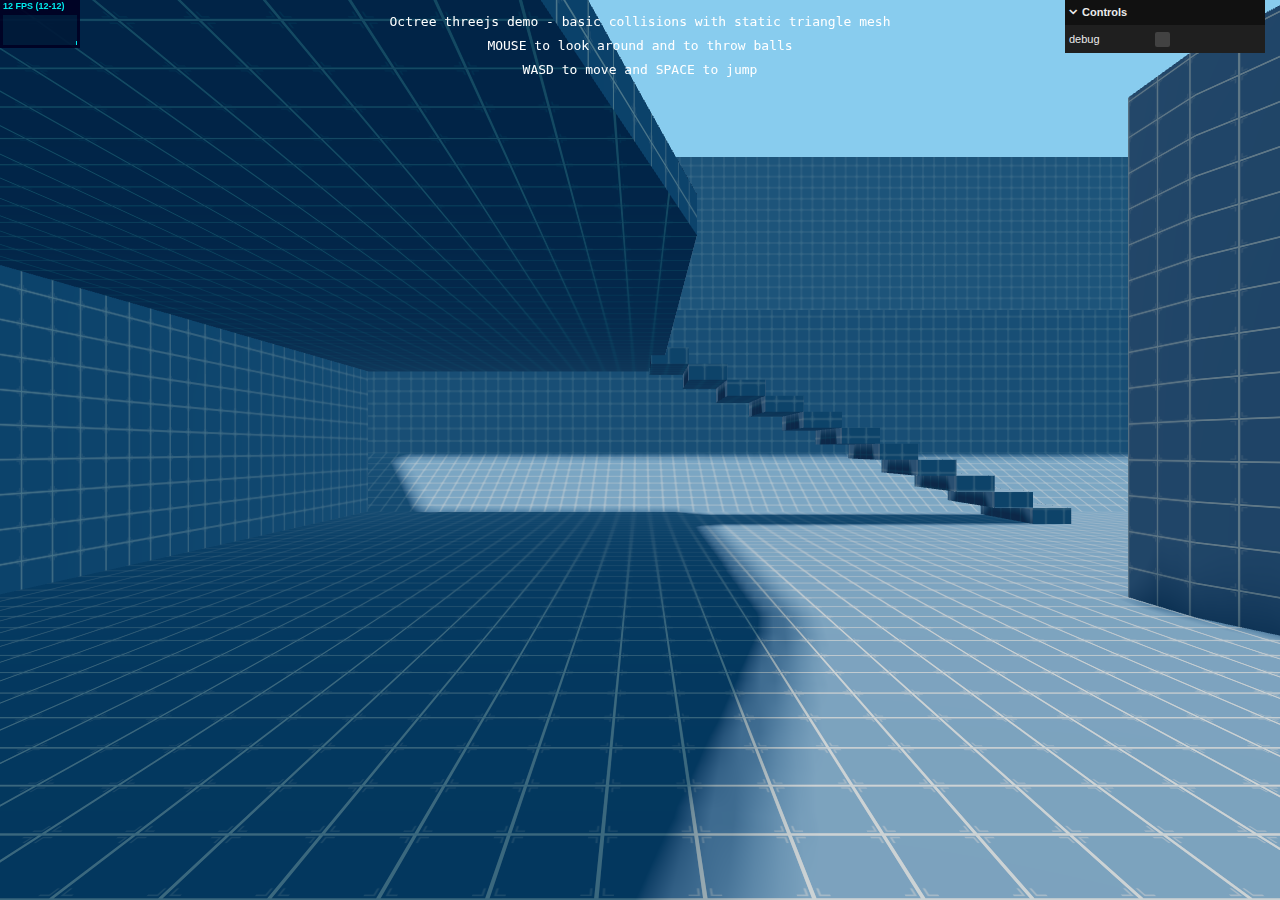
<file: three.js/examples/games_fps.html>
<!DOCTYPE html>
<html lang="en">
	<head>
		<title>three.js - misc - octree collisions</title>
		<meta charset=utf-8 />
		<meta name="viewport" content="width=device-width, user-scalable=no, minimum-scale=1.0, maximum-scale=1.0">
		<link type="text/css" rel="stylesheet" href="main.css">
	</head>
	<body>
		<div id="info">
			Octree threejs demo - basic collisions with static triangle mesh<br />
			MOUSE to look around and to throw balls<br/>
			WASD to move and SPACE to jump
		</div>
		<div id="container"></div>

		<script type="importmap">
			{
				"imports": {
					"three": "../build/three.module.js",
					"three/addons/": "./jsm/"
				}
			}
		</script>

		<script type="module">

			import * as THREE from 'three';

			import Stats from 'three/addons/libs/stats.module.js';

			import { GLTFLoader } from 'three/addons/loaders/GLTFLoader.js';

			import { Octree } from 'three/addons/math/Octree.js';
			import { OctreeHelper } from 'three/addons/helpers/OctreeHelper.js';

			import { Capsule } from 'three/addons/math/Capsule.js';

			import { GUI } from 'three/addons/libs/lil-gui.module.min.js';

			const clock = new THREE.Clock();

			const scene = new THREE.Scene();
			scene.background = new THREE.Color( 0x88ccee );
			scene.fog = new THREE.Fog( 0x88ccee, 0, 50 );

			const camera = new THREE.PerspectiveCamera( 70, window.innerWidth / window.innerHeight, 0.1, 1000 );
			camera.rotation.order = 'YXZ';

			const fillLight1 = new THREE.HemisphereLight( 0x8dc1de, 0x00668d, 1.5 );
			fillLight1.position.set( 2, 1, 1 );
			scene.add( fillLight1 );

			const directionalLight = new THREE.DirectionalLight( 0xffffff, 2.5 );
			directionalLight.position.set( - 5, 25, - 1 );
			directionalLight.castShadow = true;
			directionalLight.shadow.camera.near = 0.01;
			directionalLight.shadow.camera.far = 500;
			directionalLight.shadow.camera.right = 30;
			directionalLight.shadow.camera.left = - 30;
			directionalLight.shadow.camera.top	= 30;
			directionalLight.shadow.camera.bottom = - 30;
			directionalLight.shadow.mapSize.width = 1024;
			directionalLight.shadow.mapSize.height = 1024;
			directionalLight.shadow.radius = 4;
			directionalLight.shadow.bias = - 0.00006;
			scene.add( directionalLight );

			const container = document.getElementById( 'container' );

			const renderer = new THREE.WebGLRenderer( { antialias: true } );
			renderer.setPixelRatio( window.devicePixelRatio );
			renderer.setSize( window.innerWidth, window.innerHeight );
			renderer.setAnimationLoop( animate );
			renderer.shadowMap.enabled = true;
			renderer.shadowMap.type = THREE.VSMShadowMap;
			renderer.toneMapping = THREE.ACESFilmicToneMapping;
			container.appendChild( renderer.domElement );

			const stats = new Stats();
			stats.domElement.style.position = 'absolute';
			stats.domElement.style.top = '0px';
			container.appendChild( stats.domElement );

			const GRAVITY = 30;

			const NUM_SPHERES = 100;
			const SPHERE_RADIUS = 0.2;

			const STEPS_PER_FRAME = 5;

			const sphereGeometry = new THREE.IcosahedronGeometry( SPHERE_RADIUS, 5 );
			const sphereMaterial = new THREE.MeshLambertMaterial( { color: 0xdede8d } );

			const spheres = [];
			let sphereIdx = 0;

			for ( let i = 0; i < NUM_SPHERES; i ++ ) {

				const sphere = new THREE.Mesh( sphereGeometry, sphereMaterial );
				sphere.castShadow = true;
				sphere.receiveShadow = true;

				scene.add( sphere );

				spheres.push( {
					mesh: sphere,
					collider: new THREE.Sphere( new THREE.Vector3( 0, - 100, 0 ), SPHERE_RADIUS ),
					velocity: new THREE.Vector3()
				} );

			}

			const worldOctree = new Octree();

			const playerCollider = new Capsule( new THREE.Vector3( 0, 0.35, 0 ), new THREE.Vector3( 0, 1, 0 ), 0.35 );

			const playerVelocity = new THREE.Vector3();
			const playerDirection = new THREE.Vector3();

			let playerOnFloor = false;
			let mouseTime = 0;

			const keyStates = {};

			const vector1 = new THREE.Vector3();
			const vector2 = new THREE.Vector3();
			const vector3 = new THREE.Vector3();

			document.addEventListener( 'keydown', ( event ) => {

				keyStates[ event.code ] = true;

			} );

			document.addEventListener( 'keyup', ( event ) => {

				keyStates[ event.code ] = false;

			} );

			container.addEventListener( 'mousedown', () => {

				document.body.requestPointerLock();

				mouseTime = performance.now();

			} );

			document.addEventListener( 'mouseup', () => {

				if ( document.pointerLockElement !== null ) throwBall();

			} );

			document.body.addEventListener( 'mousemove', ( event ) => {

				if ( document.pointerLockElement === document.body ) {

					camera.rotation.y -= event.movementX / 500;
					camera.rotation.x -= event.movementY / 500;

				}

			} );

			window.addEventListener( 'resize', onWindowResize );

			function onWindowResize() {

				camera.aspect = window.innerWidth / window.innerHeight;
				camera.updateProjectionMatrix();

				renderer.setSize( window.innerWidth, window.innerHeight );

			}

			function throwBall() {

				const sphere = spheres[ sphereIdx ];

				camera.getWorldDirection( playerDirection );

				sphere.collider.center.copy( playerCollider.end ).addScaledVector( playerDirection, playerCollider.radius * 1.5 );

				// throw the ball with more force if we hold the button longer, and if we move forward

				const impulse = 15 + 30 * ( 1 - Math.exp( ( mouseTime - performance.now() ) * 0.001 ) );

				sphere.velocity.copy( playerDirection ).multiplyScalar( impulse );
				sphere.velocity.addScaledVector( playerVelocity, 2 );

				sphereIdx = ( sphereIdx + 1 ) % spheres.length;

			}

			function playerCollisions() {

				const result = worldOctree.capsuleIntersect( playerCollider );

				playerOnFloor = false;

				if ( result ) {

					playerOnFloor = result.normal.y > 0;

					if ( ! playerOnFloor ) {

						playerVelocity.addScaledVector( result.normal, - result.normal.dot( playerVelocity ) );

					}

					if ( result.depth >= 1e-10 ) {

						playerCollider.translate( result.normal.multiplyScalar( result.depth ) );

					}

				}

			}

			function updatePlayer( deltaTime ) {

				let damping = Math.exp( - 4 * deltaTime ) - 1;

				if ( ! playerOnFloor ) {

					playerVelocity.y -= GRAVITY * deltaTime;

					// small air resistance
					damping *= 0.1;

				}

				playerVelocity.addScaledVector( playerVelocity, damping );

				const deltaPosition = playerVelocity.clone().multiplyScalar( deltaTime );
				playerCollider.translate( deltaPosition );

				playerCollisions();

				camera.position.copy( playerCollider.end );

			}

			function playerSphereCollision( sphere ) {

				const center = vector1.addVectors( playerCollider.start, playerCollider.end ).multiplyScalar( 0.5 );

				const sphere_center = sphere.collider.center;

				const r = playerCollider.radius + sphere.collider.radius;
				const r2 = r * r;

				// approximation: player = 3 spheres

				for ( const point of [ playerCollider.start, playerCollider.end, center ] ) {

					const d2 = point.distanceToSquared( sphere_center );

					if ( d2 < r2 ) {

						const normal = vector1.subVectors( point, sphere_center ).normalize();
						const v1 = vector2.copy( normal ).multiplyScalar( normal.dot( playerVelocity ) );
						const v2 = vector3.copy( normal ).multiplyScalar( normal.dot( sphere.velocity ) );

						playerVelocity.add( v2 ).sub( v1 );
						sphere.velocity.add( v1 ).sub( v2 );

						const d = ( r - Math.sqrt( d2 ) ) / 2;
						sphere_center.addScaledVector( normal, - d );

					}

				}

			}

			function spheresCollisions() {

				for ( let i = 0, length = spheres.length; i < length; i ++ ) {

					const s1 = spheres[ i ];

					for ( let j = i + 1; j < length; j ++ ) {

						const s2 = spheres[ j ];

						const d2 = s1.collider.center.distanceToSquared( s2.collider.center );
						const r = s1.collider.radius + s2.collider.radius;
						const r2 = r * r;

						if ( d2 < r2 ) {

							const normal = vector1.subVectors( s1.collider.center, s2.collider.center ).normalize();
							const v1 = vector2.copy( normal ).multiplyScalar( normal.dot( s1.velocity ) );
							const v2 = vector3.copy( normal ).multiplyScalar( normal.dot( s2.velocity ) );

							s1.velocity.add( v2 ).sub( v1 );
							s2.velocity.add( v1 ).sub( v2 );

							const d = ( r - Math.sqrt( d2 ) ) / 2;

							s1.collider.center.addScaledVector( normal, d );
							s2.collider.center.addScaledVector( normal, - d );

						}

					}

				}

			}

			function updateSpheres( deltaTime ) {

				spheres.forEach( sphere => {

					sphere.collider.center.addScaledVector( sphere.velocity, deltaTime );

					const result = worldOctree.sphereIntersect( sphere.collider );

					if ( result ) {

						sphere.velocity.addScaledVector( result.normal, - result.normal.dot( sphere.velocity ) * 1.5 );
						sphere.collider.center.add( result.normal.multiplyScalar( result.depth ) );

					} else {

						sphere.velocity.y -= GRAVITY * deltaTime;

					}

					const damping = Math.exp( - 1.5 * deltaTime ) - 1;
					sphere.velocity.addScaledVector( sphere.velocity, damping );

					playerSphereCollision( sphere );

				} );

				spheresCollisions();

				for ( const sphere of spheres ) {

					sphere.mesh.position.copy( sphere.collider.center );

				}

			}

			function getForwardVector() {

				camera.getWorldDirection( playerDirection );
				playerDirection.y = 0;
				playerDirection.normalize();

				return playerDirection;

			}

			function getSideVector() {

				camera.getWorldDirection( playerDirection );
				playerDirection.y = 0;
				playerDirection.normalize();
				playerDirection.cross( camera.up );

				return playerDirection;

			}

			function controls( deltaTime ) {

				// gives a bit of air control
				const speedDelta = deltaTime * ( playerOnFloor ? 25 : 8 );

				if ( keyStates[ 'KeyW' ] ) {

					playerVelocity.add( getForwardVector().multiplyScalar( speedDelta ) );

				}

				if ( keyStates[ 'KeyS' ] ) {

					playerVelocity.add( getForwardVector().multiplyScalar( - speedDelta ) );

				}

				if ( keyStates[ 'KeyA' ] ) {

					playerVelocity.add( getSideVector().multiplyScalar( - speedDelta ) );

				}

				if ( keyStates[ 'KeyD' ] ) {

					playerVelocity.add( getSideVector().multiplyScalar( speedDelta ) );

				}

				if ( playerOnFloor ) {

					if ( keyStates[ 'Space' ] ) {

						playerVelocity.y = 15;

					}

				}

			}

			const loader = new GLTFLoader().setPath( './models/gltf/' );

			loader.load( 'collision-world.glb', ( gltf ) => {

				scene.add( gltf.scene );

				worldOctree.fromGraphNode( gltf.scene );

				gltf.scene.traverse( child => {

					if ( child.isMesh ) {

						child.castShadow = true;
						child.receiveShadow = true;

						if ( child.material.map ) {

							child.material.map.anisotropy = 4;

						}

					}

				} );

				const helper = new OctreeHelper( worldOctree );
				helper.visible = false;
				scene.add( helper );

				const gui = new GUI( { width: 200 } );
				gui.add( { debug: false }, 'debug' )
					.onChange( function ( value ) {

						helper.visible = value;

					} );
			
			} );

			function teleportPlayerIfOob() {

				if ( camera.position.y <= - 25 ) {

					playerCollider.start.set( 0, 0.35, 0 );
					playerCollider.end.set( 0, 1, 0 );
					playerCollider.radius = 0.35;
					camera.position.copy( playerCollider.end );
					camera.rotation.set( 0, 0, 0 );

				}

			}


			function animate() {

				const deltaTime = Math.min( 0.05, clock.getDelta() ) / STEPS_PER_FRAME;

				// we look for collisions in substeps to mitigate the risk of
				// an object traversing another too quickly for detection.

				for ( let i = 0; i < STEPS_PER_FRAME; i ++ ) {

					controls( deltaTime );

					updatePlayer( deltaTime );

					updateSpheres( deltaTime );

					teleportPlayerIfOob();

				}

				renderer.render( scene, camera );

				stats.update();

			}

		</script>
	</body>
</html>
</file>
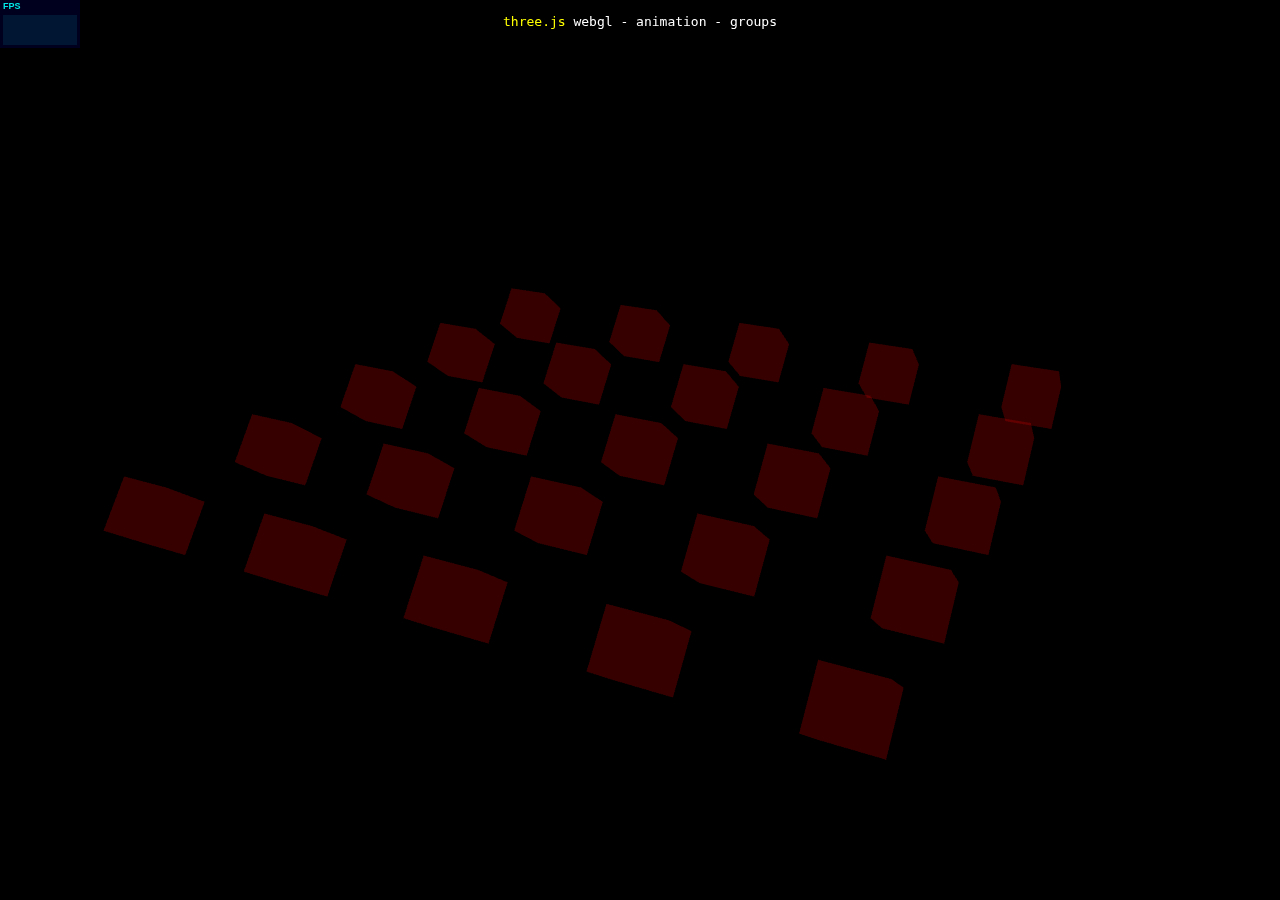
<file: three.js/examples/misc_animation_groups.html>
<!DOCTYPE html>
<html lang="en">
	<head>
		<title>three.js webgl - animation - groups</title>
		<meta charset="utf-8">
		<meta name="viewport" content="width=device-width, user-scalable=no, minimum-scale=1.0, maximum-scale=1.0">
		<link type="text/css" rel="stylesheet" href="main.css">
	</head>
	<body>

		<div id="info">
			<a href="https://threejs.org" target="_blank" rel="noopener">three.js</a> webgl - animation - groups
		</div>

		<script type="importmap">
			{
				"imports": {
					"three": "../build/three.module.js",
					"three/addons/": "./jsm/"
				}
			}
		</script>

		<script type="module">

			import * as THREE from 'three';

			import Stats from 'three/addons/libs/stats.module.js';

			let stats, clock;
			let scene, camera, renderer, mixer;

			init();

			function init() {

				scene = new THREE.Scene();

				//

				camera = new THREE.PerspectiveCamera( 40, window.innerWidth / window.innerHeight, 1, 1000 );
				camera.position.set( 50, 50, 100 );
				camera.lookAt( scene.position );

				// all objects of this animation group share a common animation state

				const animationGroup = new THREE.AnimationObjectGroup();

				//

				const geometry = new THREE.BoxGeometry( 5, 5, 5 );
				const material = new THREE.MeshBasicMaterial( { transparent: true } );

				//

				for ( let i = 0; i < 5; i ++ ) {

					for ( let j = 0; j < 5; j ++ ) {

						const mesh = new THREE.Mesh( geometry, material );

						mesh.position.x = 32 - ( 16 * i );
						mesh.position.y = 0;
						mesh.position.z = 32 - ( 16 * j );

						scene.add( mesh );
						animationGroup.add( mesh );

					}

				}

				// create some keyframe tracks

				const xAxis = new THREE.Vector3( 1, 0, 0 );
				const qInitial = new THREE.Quaternion().setFromAxisAngle( xAxis, 0 );
				const qFinal = new THREE.Quaternion().setFromAxisAngle( xAxis, Math.PI );
				const quaternionKF = new THREE.QuaternionKeyframeTrack( '.quaternion', [ 0, 1, 2 ], [ qInitial.x, qInitial.y, qInitial.z, qInitial.w, qFinal.x, qFinal.y, qFinal.z, qFinal.w, qInitial.x, qInitial.y, qInitial.z, qInitial.w ] );

				const colorKF = new THREE.ColorKeyframeTrack( '.material.color', [ 0, 1, 2 ], [ 1, 0, 0, 0, 1, 0, 0, 0, 1 ], THREE.InterpolateDiscrete );
				const opacityKF = new THREE.NumberKeyframeTrack( '.material.opacity', [ 0, 1, 2 ], [ 1, 0, 1 ] );

				// create clip

				const clip = new THREE.AnimationClip( 'default', 3, [ quaternionKF, colorKF, opacityKF ] );

				// apply the animation group to the mixer as the root object

				mixer = new THREE.AnimationMixer( animationGroup );

				const clipAction = mixer.clipAction( clip );
				clipAction.play();

				//

				renderer = new THREE.WebGLRenderer( { antialias: true } );
				renderer.setPixelRatio( window.devicePixelRatio );
				renderer.setSize( window.innerWidth, window.innerHeight );
				renderer.setAnimationLoop( animate );
				document.body.appendChild( renderer.domElement );

				//

				stats = new Stats();
				document.body.appendChild( stats.dom );

				//

				clock = new THREE.Clock();

				//

				window.addEventListener( 'resize', onWindowResize );

			}

			function onWindowResize() {

				camera.aspect = window.innerWidth / window.innerHeight;
				camera.updateProjectionMatrix();

				renderer.setSize( window.innerWidth, window.innerHeight );

			}

			function animate() {

				const delta = clock.getDelta();

				if ( mixer ) {

					mixer.update( delta );

				}

				renderer.render( scene, camera );

				stats.update();

			}

		</script>

	</body>
</html>
</file>
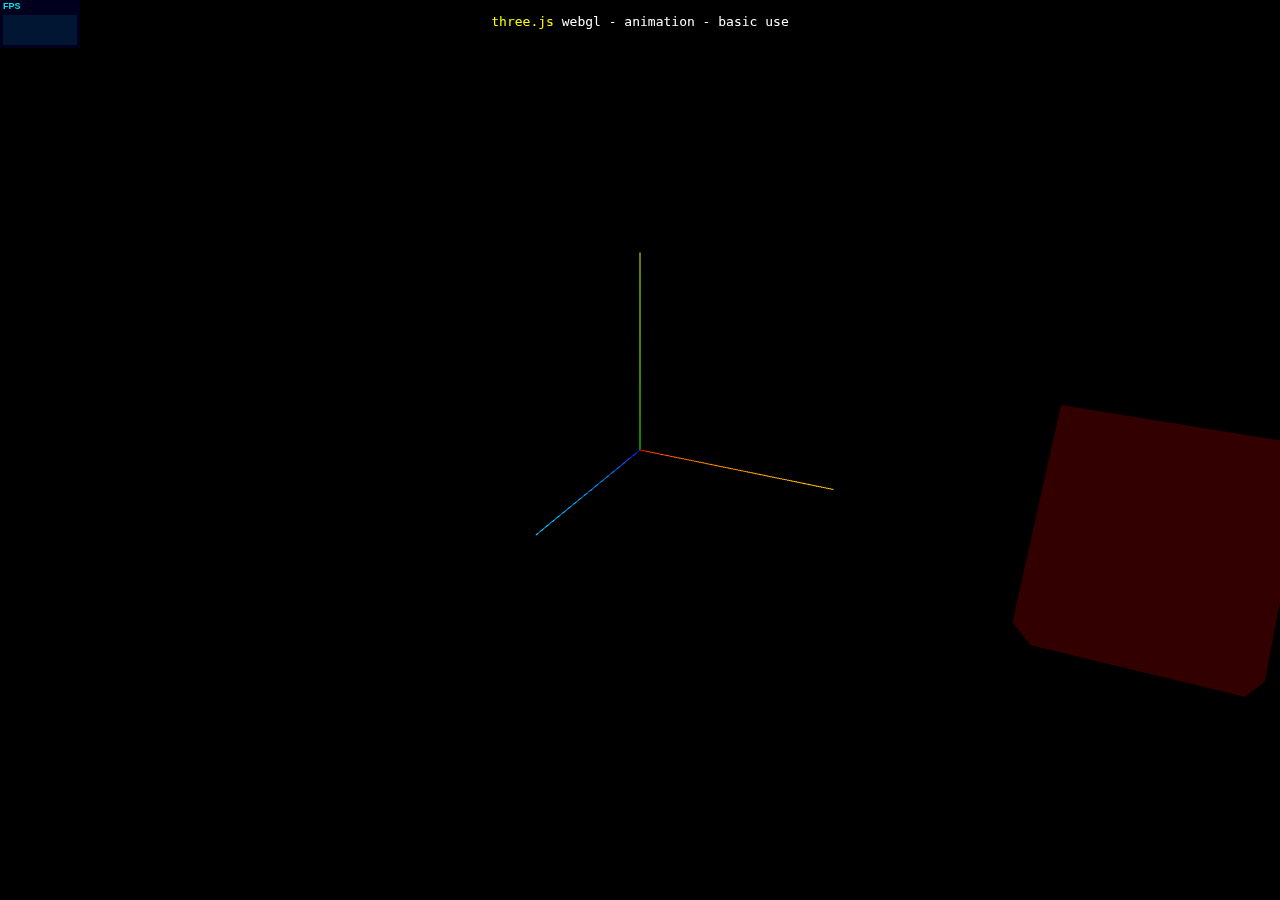
<file: three.js/examples/misc_animation_keys.html>
<!DOCTYPE html>
<html lang="en">
	<head>
		<title>three.js webgl - animation - basic</title>
		<meta charset="utf-8">
		<meta name="viewport" content="width=device-width, user-scalable=no, minimum-scale=1.0, maximum-scale=1.0">
		<link type="text/css" rel="stylesheet" href="main.css">
	</head>
	<body>

		<div id="info">
			<a href="https://threejs.org" target="_blank" rel="noopener">three.js</a> webgl - animation - basic use
		</div>

		<script type="importmap">
			{
				"imports": {
					"three": "../build/three.module.js",
					"three/addons/": "./jsm/"
				}
			}
		</script>

		<script type="module">

			import * as THREE from 'three';

			import Stats from 'three/addons/libs/stats.module.js';

			let stats, clock;
			let scene, camera, renderer, mixer;

			init();

			function init() {

				scene = new THREE.Scene();

				//

				camera = new THREE.PerspectiveCamera( 40, window.innerWidth / window.innerHeight, 1, 1000 );
				camera.position.set( 25, 25, 50 );
				camera.lookAt( scene.position );

				//

				const axesHelper = new THREE.AxesHelper( 10 );
				scene.add( axesHelper );

				//

				const geometry = new THREE.BoxGeometry( 5, 5, 5 );
				const material = new THREE.MeshBasicMaterial( { color: 0xffffff, transparent: true } );
				const mesh = new THREE.Mesh( geometry, material );
				scene.add( mesh );

				// create a keyframe track (i.e. a timed sequence of keyframes) for each animated property
				// Note: the keyframe track type should correspond to the type of the property being animated

				// POSITION
				const positionKF = new THREE.VectorKeyframeTrack( '.position', [ 0, 1, 2 ], [ 0, 0, 0, 30, 0, 0, 0, 0, 0 ] );

				// SCALE
				const scaleKF = new THREE.VectorKeyframeTrack( '.scale', [ 0, 1, 2 ], [ 1, 1, 1, 2, 2, 2, 1, 1, 1 ] );

				// ROTATION
				// Rotation should be performed using quaternions, using a THREE.QuaternionKeyframeTrack
				// Interpolating Euler angles (.rotation property) can be problematic and is currently not supported

				// set up rotation about x axis
				const xAxis = new THREE.Vector3( 1, 0, 0 );

				const qInitial = new THREE.Quaternion().setFromAxisAngle( xAxis, 0 );
				const qFinal = new THREE.Quaternion().setFromAxisAngle( xAxis, Math.PI );
				const quaternionKF = new THREE.QuaternionKeyframeTrack( '.quaternion', [ 0, 1, 2 ], [ qInitial.x, qInitial.y, qInitial.z, qInitial.w, qFinal.x, qFinal.y, qFinal.z, qFinal.w, qInitial.x, qInitial.y, qInitial.z, qInitial.w ] );

				// COLOR
				const colorKF = new THREE.ColorKeyframeTrack( '.material.color', [ 0, 1, 2 ], [ 1, 0, 0, 0, 1, 0, 0, 0, 1 ], THREE.InterpolateDiscrete );

				// OPACITY
				const opacityKF = new THREE.NumberKeyframeTrack( '.material.opacity', [ 0, 1, 2 ], [ 1, 0, 1 ] );

				// create an animation sequence with the tracks
				// If a negative time value is passed, the duration will be calculated from the times of the passed tracks array
				const clip = new THREE.AnimationClip( 'Action', 3, [ scaleKF, positionKF, quaternionKF, colorKF, opacityKF ] );

				// setup the THREE.AnimationMixer
				mixer = new THREE.AnimationMixer( mesh );

				// create a ClipAction and set it to play
				const clipAction = mixer.clipAction( clip );
				clipAction.play();

				//

				renderer = new THREE.WebGLRenderer( { antialias: true } );
				renderer.setPixelRatio( window.devicePixelRatio );
				renderer.setSize( window.innerWidth, window.innerHeight );
				renderer.setAnimationLoop( animate );
				document.body.appendChild( renderer.domElement );

				//

				stats = new Stats();
				document.body.appendChild( stats.dom );

				//

				clock = new THREE.Clock();

				//

				window.addEventListener( 'resize', onWindowResize );

			}

			function onWindowResize() {

				camera.aspect = window.innerWidth / window.innerHeight;
				camera.updateProjectionMatrix();

				renderer.setSize( window.innerWidth, window.innerHeight );

			}

			function animate() {

				const delta = clock.getDelta();

				if ( mixer ) {

					mixer.update( delta );

				}

				renderer.render( scene, camera );

				stats.update();

			}

		</script>

	</body>
</html>
</file>
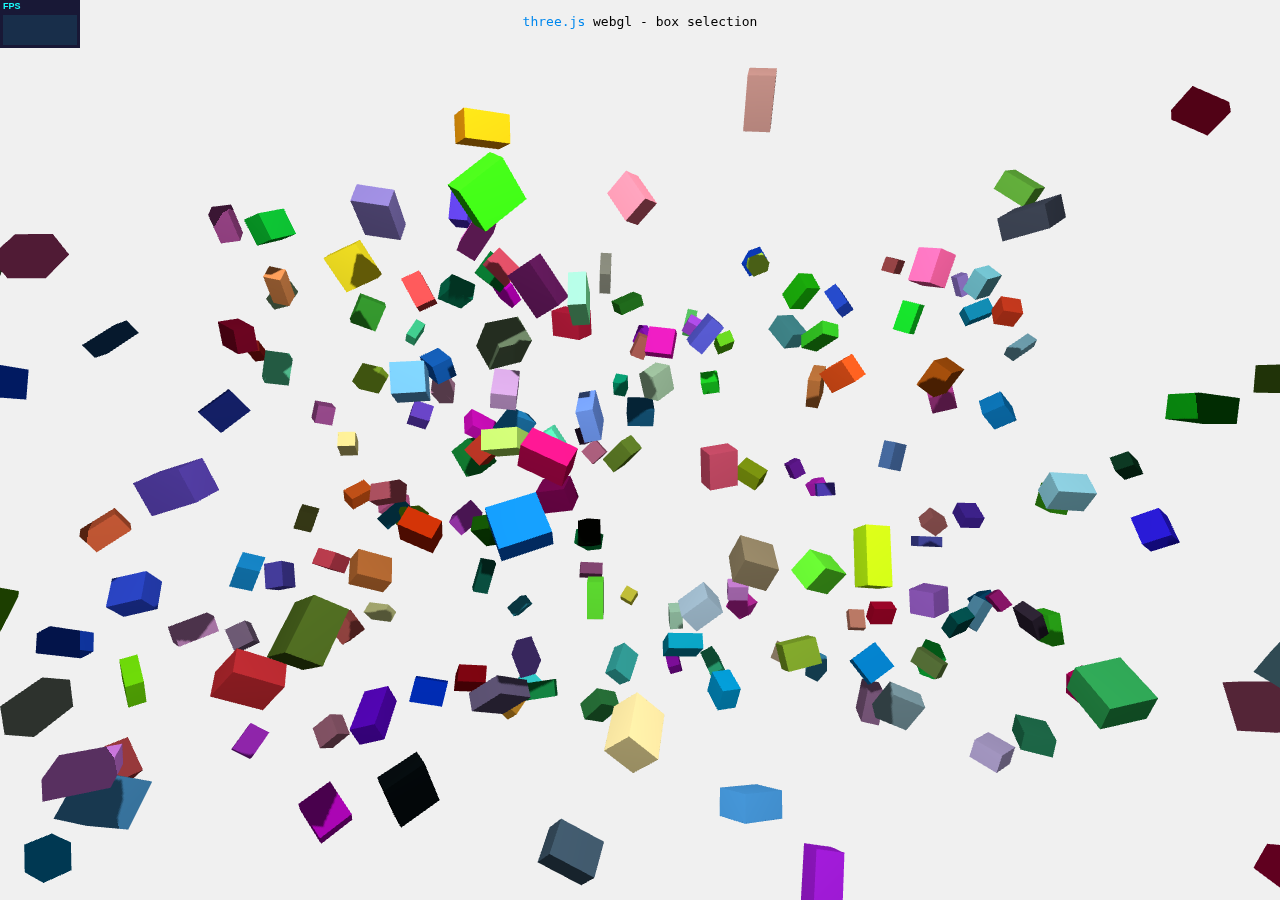
<file: three.js/examples/misc_boxselection.html>
<!DOCTYPE html>
<html lang="en">
	<head>
		<title>three.js webgl - box selection</title>
		<meta charset="utf-8">
		<meta name="viewport" content="width=device-width, user-scalable=no, minimum-scale=1.0, maximum-scale=1.0">
		<link type="text/css" rel="stylesheet" href="main.css">
		<style>
			body {
				background-color: #f0f0f0;
				color: #000;
				touch-action: none;
			}

			a {
				color: #08e;
			}

			.selectBox {
				border: 1px solid #55aaff;
				background-color: rgba(75, 160, 255, 0.3);
				position: fixed;
			}
		</style>
	</head>
	<body>

		<div id="info">
			<a href="https://threejs.org" target="_blank" rel="noopener">three.js</a> webgl - box selection
		</div>

		<script type="importmap">
			{
				"imports": {
					"three": "../build/three.module.js",
					"three/addons/": "./jsm/"
				}
			}
		</script>

		<script type="module">

			import * as THREE from 'three';

			import Stats from 'three/addons/libs/stats.module.js';

			import { SelectionBox } from 'three/addons/interactive/SelectionBox.js';
			import { SelectionHelper } from 'three/addons/interactive/SelectionHelper.js';

			let container, stats;
			let camera, scene, renderer;

			init();

			function init() {

				container = document.createElement( 'div' );
				document.body.appendChild( container );

				camera = new THREE.PerspectiveCamera( 70, window.innerWidth / window.innerHeight, 0.1, 500 );
				camera.position.z = 50;

				scene = new THREE.Scene();
				scene.background = new THREE.Color( 0xf0f0f0 );

				scene.add( new THREE.AmbientLight( 0xaaaaaa ) );

				const light = new THREE.SpotLight( 0xffffff, 10000 );
				light.position.set( 0, 25, 50 );
				light.angle = Math.PI / 5;

				light.castShadow = true;
				light.shadow.camera.near = 10;
				light.shadow.camera.far = 100;
				light.shadow.mapSize.width = 1024;
				light.shadow.mapSize.height = 1024;

				scene.add( light );

				const geometry = new THREE.BoxGeometry();

				for ( let i = 0; i < 200; i ++ ) {

					const object = new THREE.Mesh( geometry, new THREE.MeshLambertMaterial( { color: Math.random() * 0xffffff } ) );

					object.position.x = Math.random() * 80 - 40;
					object.position.y = Math.random() * 45 - 25;
					object.position.z = Math.random() * 45 - 25;

					object.rotation.x = Math.random() * 2 * Math.PI;
					object.rotation.y = Math.random() * 2 * Math.PI;
					object.rotation.z = Math.random() * 2 * Math.PI;

					object.scale.x = Math.random() * 2 + 1;
					object.scale.y = Math.random() * 2 + 1;
					object.scale.z = Math.random() * 2 + 1;

					object.castShadow = true;
					object.receiveShadow = true;

					scene.add( object );

				}

				renderer = new THREE.WebGLRenderer( { antialias: true } );
				renderer.setPixelRatio( window.devicePixelRatio );
				renderer.setSize( window.innerWidth, window.innerHeight );
				renderer.setAnimationLoop( animate );
				renderer.shadowMap.enabled = true;
				renderer.shadowMap.type = THREE.PCFShadowMap;

				container.appendChild( renderer.domElement );

				stats = new Stats();
				container.appendChild( stats.dom );

				window.addEventListener( 'resize', onWindowResize );

			}

			function onWindowResize() {

				camera.aspect = window.innerWidth / window.innerHeight;
				camera.updateProjectionMatrix();

				renderer.setSize( window.innerWidth, window.innerHeight );

			}

			//

			function animate() {

				renderer.render( scene, camera );

				stats.update();

			}

			const selectionBox = new SelectionBox( camera, scene );
			const helper = new SelectionHelper( renderer, 'selectBox' );

			document.addEventListener( 'pointerdown', function ( event ) {

				for ( const item of selectionBox.collection ) {

					item.material.emissive.set( 0x000000 );

				}

				selectionBox.startPoint.set(
					( event.clientX / window.innerWidth ) * 2 - 1,
					- ( event.clientY / window.innerHeight ) * 2 + 1,
					0.5 );

			} );

			document.addEventListener( 'pointermove', function ( event ) {

				if ( helper.isDown ) {

					for ( let i = 0; i < selectionBox.collection.length; i ++ ) {

						selectionBox.collection[ i ].material.emissive.set( 0x000000 );

					}

					selectionBox.endPoint.set(
						( event.clientX / window.innerWidth ) * 2 - 1,
						- ( event.clientY / window.innerHeight ) * 2 + 1,
						0.5 );

					const allSelected = selectionBox.select();

					for ( let i = 0; i < allSelected.length; i ++ ) {

						allSelected[ i ].material.emissive.set( 0xffffff );

					}

				}

			} );

			document.addEventListener( 'pointerup', function ( event ) {

				selectionBox.endPoint.set(
					( event.clientX / window.innerWidth ) * 2 - 1,
					- ( event.clientY / window.innerHeight ) * 2 + 1,
					0.5 );

				const allSelected = selectionBox.select();

				for ( let i = 0; i < allSelected.length; i ++ ) {

					allSelected[ i ].material.emissive.set( 0xffffff );

				}

			} );

		</script>

	</body>
</html>
</file>
<file: three.js/files/main.css>
:root {
	color-scheme: light dark;

	--background-color: #fff;
	--secondary-background-color: #f7f7f7;

	--color-blue: #049EF4;
	--text-color: #444;
	--secondary-text-color: #9e9e9e;

	--font-size: 16px;
	--line-height: 26px;

	--border-color: #E8E8E8;
	--border-style: 1px solid var(--border-color);
	--header-height: 48px;
	--panel-width: 300px;
	--panel-padding: 16px;
	--icon-size: 20px;
}

@media (prefers-color-scheme: dark) {

	:root {
		--background-color: #222;
		--secondary-background-color: #2e2e2e;

		--text-color: #bbb;
		--secondary-text-color: #666;

		--border-color: #444;
		--border-style: 1px solid var(--border-color);
	}

	#previewsToggler {
		filter: invert(100%);
	}

}

@font-face {
	font-family: 'Roboto Mono';
	src: local('Roboto Mono'), local('RobotoMono-Regular'), url('../files/RobotoMono-Regular.woff2') format('woff2');
	font-style: normal;
	font-weight: 400;
}

@font-face {
	font-family: 'Roboto Mono';
	src: local('Roboto Mono Medium'), local('RobotoMono-Medium'), url('../files/RobotoMono-Medium.woff2') format('woff2');
	font-style: normal;
	font-weight: 500;
}

* {
	box-sizing: border-box;
	-webkit-font-smoothing: antialiased;
	-moz-osx-font-smoothing: grayscale;
}

html, body {
	height: 100%;
}

html {
	font-size: calc(var(--font-size) - 1px);
	line-height: calc(var(--line-height) - 1px);
}

body {
	font-family: 'Roboto Mono', monospace;
	margin: 0px;
	color: var(--text-color);
	background-color: var(--background-color);
}

a {
	text-decoration: none;
}

h1 {
	font-size: 18px;
	line-height: 24px;
	font-weight: 500;
}

h2 {
	padding: 0;
	margin: 16px 0;
	font-size: calc(var(--font-size) - 1px);
	line-height: var(--line-height);
	font-weight: 500;
	color: var(--color-blue);
}

h3 {
	margin: 0;
	font-weight: 500;
	font-size: calc(var(--font-size) - 1px);
	line-height: var(--line-height);
	color: var(--secondary-text-color);
}

h1 a {
	color: var(--color-blue);
}

hr {
	border: 0;
	height: 1px;
	background-color: var(--border-color);
	margin: 16px 0;
}

#header {
	display: flex;
	height: var(--header-height);
	border-bottom: var(--border-style);
	align-items: center;
}
#header h1 {
	padding-left: var(--panel-padding);
	flex: 1;
	display: flex;
	align-items: center;
	color: var(--color-blue);
}
#header #version {
	border: 1px solid var(--color-blue);
	color: var(--color-blue);
	border-radius: 4px;
	line-height: 16px;
	padding: 0px 2px;
	margin-left: 6px;
	font-size: .9rem;
}
#panel {
	position: fixed;
	z-index: 100;
	left: 0px;
	width: var(--panel-width);
	height: 100%;
	overflow: auto;
	border-right: var(--border-style);
	display: flex;
	flex-direction: column;
	transition: 0s 0s height;
}

	#panel #clearSearchButton {
		width: 48px;
		height: 48px;
		display: none;
		background-color: var(--text-color);
		background-size: var(--icon-size);
		-webkit-mask-image: url(../files/ic_close_black_24dp.svg);
		-webkit-mask-position: 50% 50%;
		-webkit-mask-repeat: no-repeat;
		mask-image: url(../files/ic_close_black_24dp.svg);
		mask-position: 50% 50%;
		mask-repeat: no-repeat;
		cursor: pointer;
		margin-right: 0px;
	}

	#panel.searchFocused #clearSearchButton {
		display: block;
	}

	#panel.searchFocused #language {
		display: none;
	}

	#panel.searchFocused #filterInput {
		-webkit-mask-image: none;
		mask-image: none;
		background-color: inherit;
		padding-left: 0;
	}

	#panel #expandButton {
		width: 48px;
		height: 48px;
		margin-right: 4px;
		margin-left: 4px;
		display: none;
		cursor: pointer;
		background-color: var(--text-color);
		background-size: var(--icon-size);
		-webkit-mask-image: url(../files/ic_menu_black_24dp.svg);
		-webkit-mask-position: 50% 50%;
		-webkit-mask-repeat: no-repeat;
		mask-image: url(../files/ic_menu_black_24dp.svg);
		mask-position: 50% 50%;
		mask-repeat: no-repeat;
	}

	#panel #sections {
		display: flex;
		justify-content: center;
		z-index: 1000;
		position: relative;
		height: 100%;
		align-items: center;
		font-weight: 500;
	}

	#panel #sections * {
		padding: 0 var(--panel-padding);
		height: 100%;
		position: relative;
		display: flex;
		justify-content: center;
		align-items: center;
	}
	#panel #sections .selected:after {
		content: "";
		position: absolute;
		left: 0;
		right: 0;
		bottom: -1px;
		border-bottom: 1px solid var(--text-color);
	}
	#panel #sections a {
		color: var(--secondary-text-color);
	}

	body.home #panel #sections {
		display: none;
	}


#panel #inputWrapper {
	display: flex;
	align-items: center;
	height: var(--header-height);
	padding: 0 0 0 var(--panel-padding);
	position: relative;
	background: var(--background-color);
}
#panel #inputWrapper:after {
	position: absolute;
	left: 0;
	right: 0;
	bottom: 0;
	border-bottom: var(--border-style);
	content: "";
}

	#panel #filterInput {
		flex: 1;
		width: 100%;
		font-size: 1rem;
		font-weight: 500;
		color: var(--text-color);
		outline: none;
		border: 0px;
		background-color: var(--text-color);
		background-size: var(--icon-size);
		-webkit-mask-image: url(../files/ic_search_black_24dp.svg);
		-webkit-mask-position: 0 50%;
		-webkit-mask-repeat: no-repeat;
		mask-image: url(../files/ic_search_black_24dp.svg);
		mask-position: 0 50%;
		mask-repeat: no-repeat;
		font-family: 'Roboto Mono', monospace;
	}

	#panel #language {
		font-family: 'Roboto Mono', monospace;
		font-size: 1rem;
		font-weight: 500;
		color: var(--text-color);
		border: 0px;
		background-image: url(ic_arrow_drop_down_black_24dp.svg);
		background-size: var(--icon-size);
		background-repeat: no-repeat;
		background-position: right center;
		background-color: var(--background-color);
		padding: 2px 24px 4px 24px;
		-webkit-appearance: none;
		-moz-appearance: none;
		appearance: none;
		margin-right: 10px;
		text-align-last: right;
	}

		#panel #language:focus {
			outline: none;
		}

	#contentWrapper {
		flex: 1;
		overflow: hidden;
		display: flex;
		flex-direction: column;
	}

	#panel #content {
		flex: 1;
		overflow-y: auto;
		overflow-x: hidden;
		-webkit-overflow-scrolling: touch;
		padding: 0 var(--panel-padding) var(--panel-padding) var(--panel-padding);
	}

	#panel #searchResults {
		flex: 1;
		overflow-y: auto;
		overflow-x: hidden;
		-webkit-overflow-scrolling: touch;
		padding: 0 var(--panel-padding) var(--panel-padding) var(--panel-padding);
	}

		#panel #searchResults .search-result-group {
			margin-bottom: 12px;
		}

		#panel #searchResults .search-result-class {
			display: block;
			color: var(--text-color);
			font-weight: 500;
			margin-bottom: 2px;
		}

		#panel #searchResults .search-result-class:hover {
			color: var(--color-blue);
		}

		#panel #searchResults .search-result-member {
			display: block;
			color: var(--text-color);
			margin-left: 16px;
			margin-bottom: 1px;
		}

		#panel #searchResults .search-result-member:hover {
			color: var(--color-blue);
		}

		#panel #searchResults .search-result-class.selected,
		#panel #searchResults .search-result-member.selected {
			color: var(--color-blue);
			text-decoration: underline;
		}

		#panel #searchResults strong {
			font-weight: 600;
		}

		#panel #content ul {
			list-style-type: none;
			padding: 0px;
			margin: 0px 0 20px 0;
		}
		#panel #content ul li {
			margin: 1px 0;
		}

		#panel #content h2:not(.hidden) {
			margin-top: 16px;
			border-top: none;
			padding-top: 0;
		}

		#panel #content h2:not(.hidden) ~ h2 {
			margin-top: 32px;
			border-top: var(--border-style);
			padding-top: 12px;
		}

	        #panel #content h3 {
			color: var(--text-color);
			font-weight: 900;
		}

		#panel #content a {
			position: relative;
			color: var(--text-color);
		}

		#panel #content a:hover,
		#panel #content a:hover .spacer,
		#panel #content .selected {
			color: var(--color-blue);
		}

		#panel #content .selected {
			text-decoration: underline;
		}

		#panel #content .hidden {
			display: none !important;
		}

		#panel #content #previewsToggler {
			cursor: pointer;
			float: right;
			margin-top: 18px;
			margin-bottom: -18px;
			opacity: 0.25;
		}

		#panel #content.minimal .card {
			background-color: transparent;
			margin-bottom: 4px;
		}

		#panel #content.minimal .cover {
			display: none;
		}

		#panel #content.minimal .title {
			padding: 0;
		}

		#panel #content.minimal #previewsToggler {
			opacity: 1;
		}

		body.home #panel #content h2 {
			margin-bottom: 2px;
			padding-bottom: 0px;
			margin-top: 18px;
			border-top: none;
			padding-top: 6px;
		}

.spacer {
	color: var(--secondary-text-color);
	margin-left: 2px;
	padding-right: 2px;
}

#viewer,
iframe {
	position: absolute;
	border: 0px;
	left: 0;
	right: 0;
	width: 100%;
	height: 100%;
	overflow: auto;
}

iframe#viewer {
	display: none; /* Workaround: The iframe has white background in Chrome for some reason */
}

#viewer {
	padding-left: var(--panel-width);
}

#button {
	position: fixed;
	bottom: 16px;
	right: 16px;

	padding: 12px;
	border-radius: 50%;
	margin-bottom: 0px;

	background-color: #FFF;
	opacity: .9;
	z-index: 999;

	box-shadow: 0 0 4px rgba(0,0,0,.15);
}
	#button:hover {
		cursor: pointer;
		opacity: 1;
	}
	#button img {
		display: block;
		width: var(--icon-size);
	}

	#button.text {
		border-radius: 25px;
		padding-right: 20px;
		padding-left: 20px;
		color: var(--color-blue);
		opacity: 1;
		font-weight: 500;
	}


#projects {
	display: grid;
	grid-template-columns: repeat(6, 1fr);
	line-height: 0;
}
#projects a {
	overflow: hidden;
}
#projects a img {
	width: 100%;
	transform: scale(1.0);
	transition: 0.15s transform;
}
#projects a:hover img {
	transform: scale(1.08);
}



@media all and ( min-width: 1500px ) {
	#projects {
		grid-template-columns: repeat(7, 1fr);
	}
}

@media all and ( min-width: 1700px ) {
	:root {
		--panel-width: 360px;
		--font-size: 18px;
		--line-height: 28px;
		--header-height: 56px;
		--icon-size: 24px;
	}
	#projects {
		grid-template-columns: repeat(8, 1fr);
	}
}

@media all and ( min-width: 1900px ) {

	#projects {
		grid-template-columns: repeat(9, 1fr);
	}

}

@media all and ( max-width: 1300px ) {
	#projects {
		grid-template-columns: repeat(6, 1fr);
	}
}

@media all and ( max-width: 1100px ) {
	#projects {
		grid-template-columns: repeat(5, 1fr);
	}
}

@media all and ( max-width: 900px ) {
	#projects {
		grid-template-columns: repeat(4, 1fr);
	}
}

@media all and ( max-width: 700px ) {
	#projects {
		grid-template-columns: repeat(3, 1fr);
	}
}


.card {
	border-radius: 3px;
	overflow: hidden;
	background-color: var(--secondary-background-color);
	padding-bottom: 6px;
	margin-bottom: 16px;
}

.card.selected {
	box-shadow: 0 0 0 3px var(--color-blue);
	text-decoration: none !important;
}

.card .cover {
	padding-bottom: 56.25%; /* 16:9 aspect ratio */
	position: relative;
	overflow: hidden;
}

.card .cover img {
	position: absolute;
	width: 100%;
	top: 50%;
	left: 50%;
	transform: translate(-50%, -50%);
}

.card .title {
	padding: 8px 12px 4px;
	font-size: calc(var(--font-size) - 1px);
	font-weight: 500;
	line-height: calc(var(--line-height) - 6px);
}

.card .tag {
	position: absolute;
	top: 8px;
	right: 8px;
	background-color: var(--background-color);
	color: var(--color-blue);
	padding: 1px 6px 2px;
	border-radius: 2px;
	font-size: calc(var(--font-size) - 2px);
	line-height: calc(var(--line-height) - 6px);
}

/* mobile */

@media all and ( max-width: 640px ) {

	:root {
		--header-height: 56px;
		--icon-size: 24px;
	}

	#projects {
		grid-template-columns: repeat(2, 1fr);
	}

	#panel #expandButton {
		display: block;
	}
	#panel {
		position: absolute;
		left: 0;
		top: 0;
		width: 100%;
		right: 0;
		z-index: 1000;
		overflow-x: hidden;
		transition: 0s 0s height;
		border: none;
		height: var(--header-height);
		transition: 0s 0.2s height;
	}
	#panel.open {
		height: 100%;
		transition: 0s 0s height;
	}

	#panelScrim {
		pointer-events: none;
		background-color: rgba(0,0,0,0);
		position: absolute;
		left: 0;
		right: 0;
		top: 0;
		bottom: 0;
		z-index: 1000;
		pointer-events: none;
		transition: .2s background-color;
	}
	#panel.open #panelScrim {
		pointer-events: auto;
		background-color: rgba(0,0,0,0.4);
	}

	#contentWrapper {
		position: absolute;
		right: 0;
		top: 0;
		bottom: 0;
		background: var(--background-color);
		box-shadow: 0 0 8px rgba(0,0,0,.1);
		width: calc(100vw - 60px);
		max-width: 360px;
		z-index: 10000;
		transition: .25s transform;
		overflow-x: hidden;
		margin-right: -380px;
		line-height: 2rem;
	}
	#panel.open #contentWrapper {
		transform: translate3d(-380px, 0 ,0);
	}
	#viewer,
	iframe {
		left: 0;
		top: var(--header-height);
		width: 100%;
		height: calc(100% - var(--header-height));
	}
	#viewer {
		padding-left: 0;
	}
}
</file>
<file: three.js/examples/main.css>
body {
	margin: 0;
	background-color: #000;
	color: #fff;
	font-family: Monospace;
	font-size: 13px;
	line-height: 24px;
	overscroll-behavior: none;
}

a {
	color: #ff0;
	text-decoration: none;
}

a:hover {
	text-decoration: underline;
}

button {
	cursor: pointer;
	text-transform: uppercase;
}

#info {
	position: absolute;
	top: 0px;
	width: 100%;
	padding: 10px;
	box-sizing: border-box;
	text-align: center;
	-moz-user-select: none;
	-webkit-user-select: none;
	-ms-user-select: none;
	user-select: none;
	pointer-events: none;
	z-index: 1; /* TODO Solve this in HTML */
}

a, button, input, select {
	pointer-events: auto;
}

.lil-gui {
	z-index: 2 !important; /* TODO Solve this in HTML */
}

@media all and ( max-width: 640px ) {
	.lil-gui.root { 
		right: auto;
		top: auto;
		max-height: 50%;
		max-width: 80%;
		bottom: 0;
		left: 0;
	}
}

#overlay {
	position: absolute;
	font-size: 16px;
	z-index: 2;
	top: 0;
	left: 0;
	width: 100%;
	height: 100%;
	display: flex;
	align-items: center;
	justify-content: center;
	flex-direction: column;
	background: rgba(0,0,0,0.7);
}

	#overlay button {
		background: transparent;
		border: 0;
		border: 1px solid rgb(255, 255, 255);
		border-radius: 4px;
		color: #ffffff;
		padding: 12px 18px;
		text-transform: uppercase;
		cursor: pointer;
	}

#notSupported {
	width: 50%;
	margin: auto;
	background-color: #f00;
	margin-top: 20px;
	padding: 10px;
}
</file>
